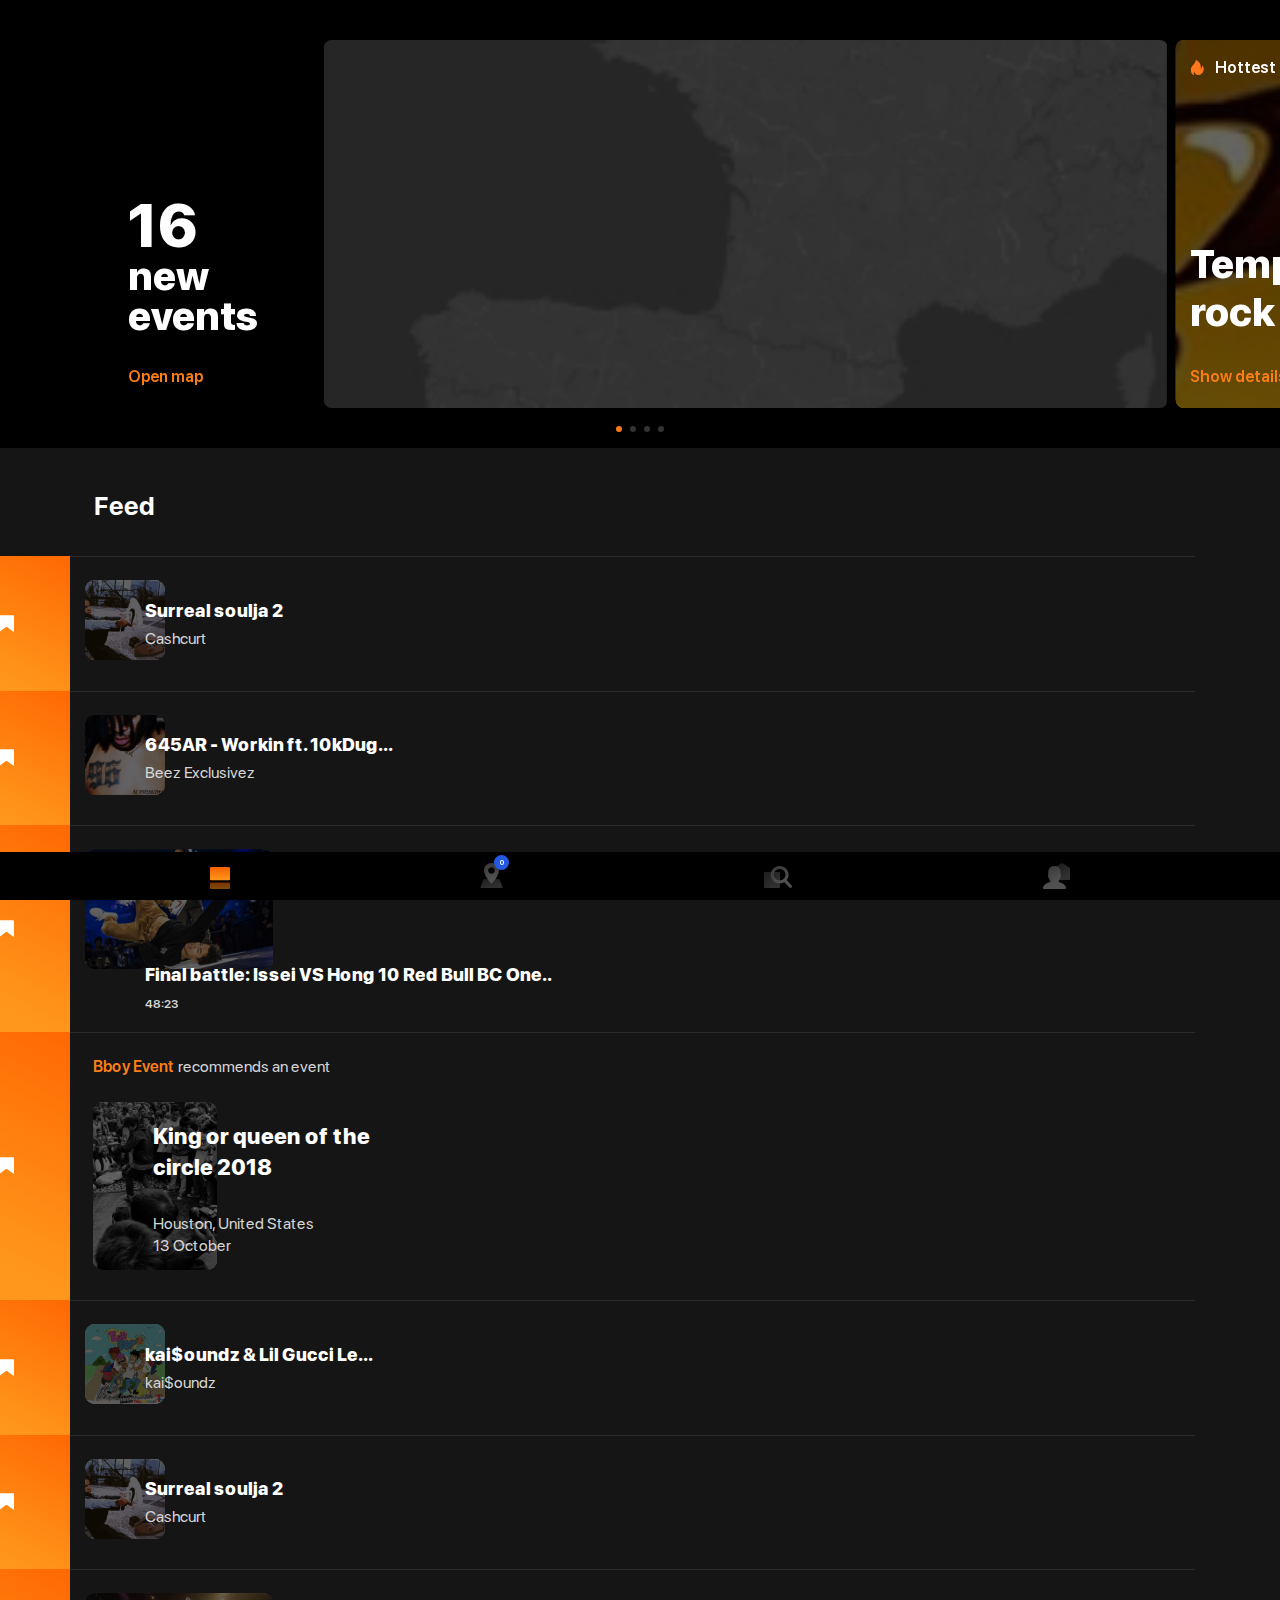
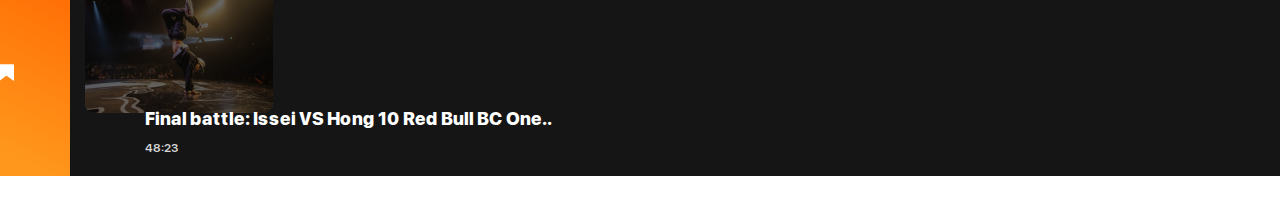
<file: index.html>
<!DOCTYPE html>
<html lang="ru">

<head>
    <meta charset="utf-8">
    <title>JazzPixels test</title>
    <meta name="description" content="">
    <meta http-equiv="X-UA-Compatible" content="IE=edge">
    <meta name="viewport" content="width=device-width, initial-scale=1, maximum-scale=1">
    <meta name="format-detection" content="telephone=no">
    <meta property="og:image" content="path/to/image.png">
    <link rel="shortcut icon" type="image/jpg" href="img/favicon.png"/>
    <meta name="theme-color" content="#000">
    <link rel="stylesheet" href="css/main.min.css">
</head>

<body>


 
<main id="main" class="main">
  <section id="promo" class="promo">
    <h1 class="sr-only">Promo title</h1>
    <div class="container">
      <div class="row">
        <div class="col-12">
          <!-- Promo slider -->
          <div class="promo__slider swiper-container">
            <div class="swiper-wrapper">
              <div class="promo__slider-item swiper-slide">
                <div class="img-wrapper no-blackout">
                  <img src="img/promo-1.jpg" alt="">
                </div>
                <div class="content-wrapper">
                  <p><span class="value">16</span> <br> new <br> events</p>
                  <a href="map.html">Open map</a>
                </div>
              </div>
              <div class="promo__slider-item swiper-slide">
                <div class="img-wrapper">
                  <img src="img/promo-2.jpg" alt="">
                </div>
                <div class="content-wrapper">
                  <p>Temple <br> rock</p>
                  <a href="#">Show details</a>
                </div>
                <div class="tag">
                  <span class="icon">
                    <svg width="15" height="17" viewBox="0 0 15 17" fill="none" xmlns="http://www.w3.org/2000/svg">
                    <path d="M11.7275 5.83443C11.5483 5.88433 11.4343 6.03404 11.418 6.21702C11.3528 7.26499 10.8315 8.21315 10.0006 8.77872C10.7011 5.15242 8.87649 1.50948 5.47154 0.029016C5.34121 -0.0208873 5.19458 -0.00425287 5.08054 0.0622848C4.9665 0.145457 4.90134 0.261898 4.90134 0.411608C4.90134 2.02515 3.76092 3.38917 2.57163 4.8031C1.36606 6.23366 0.127893 7.69749 0.0138513 9.52727C-0.132773 11.6897 0.893598 13.7358 2.66938 14.9002C2.81601 15 2.99522 14.9834 3.14184 14.8836C3.27217 14.7838 3.33734 14.6008 3.27217 14.4344C2.93005 13.3532 2.99522 12.2221 3.43509 11.2406C3.50026 12.0058 3.76092 12.7377 4.21709 13.3698C4.9665 14.4012 6.17208 15 7.42653 15C7.54058 15 7.67091 15 7.78495 14.9834C9.77253 14.7505 11.4831 13.5362 12.3792 11.7064C13.2752 9.89323 13.1938 7.76402 12.1837 6.01741C12.0859 5.8677 11.8904 5.78453 11.7275 5.83443Z" fill="#FF781C"/>
                    </svg>
                  </span>
                  Hottest
                </div>
              </div>
              <div class="promo__slider-item swiper-slide">
                <div class="img-wrapper">
                  <img src="img/promo-3.jpg" alt="">
                </div>
                <div class="content-wrapper">
                  <p>Drop the <br> beat 3</p>
                  <a href="#">Show details</a>
                </div>
                <div class="tag">
                  <span class="icon">
                    <svg width="11" height="15" viewBox="0 0 11 15" fill="none" xmlns="http://www.w3.org/2000/svg">
                      <path fill-rule="evenodd" clip-rule="evenodd" d="M0 5.29877C0 2.37421 2.46436 0 5.5 0C8.53564 0 11 2.37421 11 5.29877C11 9.19812 5.5 15 5.5 15C5.5 15 0 9.19812 0 5.29877ZM5.5 8C6.88086 8 8 6.88074 8 5.5C8 4.11926 6.88086 3 5.5 3C4.11914 3 3 4.11926 3 5.5C3 6.88074 4.11914 8 5.5 8Z" fill="#FF781C"/>
                    </svg>                      
                  </span>
                  Nearest
                </div>
              </div>
              <div class="promo__slider-item swiper-slide">
                <div class="img-wrapper">
                  <img src="img/promo-1.jpg" alt="">
                </div>
                <div class="content-wrapper">
                  <p>Minsk – <br>Vilnius</p>
                  <a href="#">Show tour</a>
                </div>
                <div class="tag">
                  <span class="icon">
                    <svg width="16" height="16" viewBox="0 0 16 16" fill="none" xmlns="http://www.w3.org/2000/svg">
                      <path fill-rule="evenodd" clip-rule="evenodd" d="M11 11.4728C11 10.108 12.1202 9 13.5 9C14.8798 9 16 10.108 16 11.4728C16 13.2925 13.5 16 13.5 16C13.5 16 11 13.2925 11 11.4728Z" fill="#FF781C"/>
                      <path d="M7.00537 2H13.5027C14.8823 2 16.0012 3.11765 16.0027 4.49731V4.49731C16.0042 5.87907 14.8844 7 13.5027 7H5.00537C2.79623 7 1.00537 8.79086 1.00537 11V11C1.00537 13.2091 2.79623 15 5.00537 15H8.50537" stroke="#FF781C" stroke-width="2" stroke-linecap="round" stroke-linejoin="round"/>
                      <circle cx="2" cy="2" r="2" fill="#FF781C"/>
                    </svg>                      
                  </span>
                  Tour
                </div>
              </div>
            </div>
            <!-- Pagination -->
            <div class="swiper-pagination"></div>
          </div>
        </div>
      </div>
    </div>
  </section>

  <section class="feed">
    <div class="container">
      <div class="row">
        <div class="col-12">
          <h2>Feed</h2>
        </div>
      </div>
      <div class="row">
        <div class="col-12">

          <article class="feed__article" data-event-id="1">
            <div class="img-wrapper">
              <img src="img/feed-1.jpg" alt="">
            </div>
            <div class="content-wrapper">
              <h3 class="title">Surreal soulja 2 </h3>
              <p>Cashcurt</p>
            </div>
            <div class="tag">
              <span class="icon">
                <svg width="9" height="10" viewBox="0 0 9 10" fill="none" xmlns="http://www.w3.org/2000/svg">
                  <path d="M0 0.624684C0 0.249873 0.257143 0 0.642857 0H8.35714C8.74286 0 9 0.249873 9 0.624684V9.62013C9 9.99494 8.74286 10.0574 8.48571 9.87L5.01429 7.24633C4.75714 7.05892 4.30714 7.05892 3.98571 7.24633L0.514286 9.87C0.257143 10.1199 0 9.99494 0 9.62013V0.624684Z" fill="#FF781C"/>
                </svg>                  
              </span>
            </div>
              <button class="bookmark gradient">
                <svg width="9" height="10" viewBox="0 0 9 10" fill="none" xmlns="http://www.w3.org/2000/svg">
                <path d="M0 0.624684C0 0.249873 0.257143 0 0.642857 0H8.35714C8.74286 0 9 0.249873 9 0.624684V9.62013C9 9.99494 8.74286 10.0574 8.48571 9.87L5.01429 7.24633C4.75714 7.05892 4.30714 7.05892 3.98571 7.24633L0.514286 9.87C0.257143 10.1199 0 9.99494 0 9.62013V0.624684Z" fill="white"/>
                </svg> 
              </button>
          </article>

          <article class="feed__article" data-event-id="2">
            <div class="img-wrapper">
              <img src="img/feed-2.jpg" alt="">
            </div>
            <div class="content-wrapper">
              <h3 class="title">645AR - Workin ft. 10kDug...</h3>
              <p>Beez Exclusivez</p>
            </div>
            <div class="tag">
              <span class="icon">
                <svg width="9" height="10" viewBox="0 0 9 10" fill="none" xmlns="http://www.w3.org/2000/svg">
                  <path d="M0 0.624684C0 0.249873 0.257143 0 0.642857 0H8.35714C8.74286 0 9 0.249873 9 0.624684V9.62013C9 9.99494 8.74286 10.0574 8.48571 9.87L5.01429 7.24633C4.75714 7.05892 4.30714 7.05892 3.98571 7.24633L0.514286 9.87C0.257143 10.1199 0 9.99494 0 9.62013V0.624684Z" fill="#FF781C"/>
                </svg>                  
              </span>
            </div>
              <button class="bookmark gradient">
                <svg width="9" height="10" viewBox="0 0 9 10" fill="none" xmlns="http://www.w3.org/2000/svg">
                <path d="M0 0.624684C0 0.249873 0.257143 0 0.642857 0H8.35714C8.74286 0 9 0.249873 9 0.624684V9.62013C9 9.99494 8.74286 10.0574 8.48571 9.87L5.01429 7.24633C4.75714 7.05892 4.30714 7.05892 3.98571 7.24633L0.514286 9.87C0.257143 10.1199 0 9.99494 0 9.62013V0.624684Z" fill="white"/>
                </svg> 
              </button>
          </article>

          <article class="feed__article size-md" data-event-id="3">
            <div class="img-wrapper">
              <img src="img/feed-3.jpg" alt="">
            </div>
            <div class="content-wrapper">
              <h3 class="title">Final battle: Issei VS Hong 10 Red Bull BC One..</h3>
              <span>48:23</span>
            </div>
              <div class="tag">
              <span class="icon">
                <svg width="9" height="10" viewBox="0 0 9 10" fill="none" xmlns="http://www.w3.org/2000/svg">
                  <path d="M0 0.624684C0 0.249873 0.257143 0 0.642857 0H8.35714C8.74286 0 9 0.249873 9 0.624684V9.62013C9 9.99494 8.74286 10.0574 8.48571 9.87L5.01429 7.24633C4.75714 7.05892 4.30714 7.05892 3.98571 7.24633L0.514286 9.87C0.257143 10.1199 0 9.99494 0 9.62013V0.624684Z" fill="#FF781C"/>
                </svg>                  
              </span>
            </div>
              <button class="bookmark gradient">
                <svg width="9" height="10" viewBox="0 0 9 10" fill="none" xmlns="http://www.w3.org/2000/svg">
                <path d="M0 0.624684C0 0.249873 0.257143 0 0.642857 0H8.35714C8.74286 0 9 0.249873 9 0.624684V9.62013C9 9.99494 8.74286 10.0574 8.48571 9.87L5.01429 7.24633C4.75714 7.05892 4.30714 7.05892 3.98571 7.24633L0.514286 9.87C0.257143 10.1199 0 9.99494 0 9.62013V0.624684Z" fill="white"/>
                </svg> 
              </button>
          </article>

          <article class="feed__article size-lg"data-event-id="4">
            <div class="notice">
              <p><a href="/">Bboy Event</a> recommends an event</p>
            </div>
            <div class="inner">
              <div class="img-wrapper">
                <img src="img/feed-4.jpg" alt="">
              </div>
              <div class="content-wrapper">
                <h3 class="title">King or queen of the <br> circle 2018</h3>
                <p>Houston, United States <br>13 October</p>
              </div>
            </div>
            <div class="tag">
              <span class="icon">
                <svg width="9" height="10" viewBox="0 0 9 10" fill="none" xmlns="http://www.w3.org/2000/svg">
                  <path d="M0 0.624684C0 0.249873 0.257143 0 0.642857 0H8.35714C8.74286 0 9 0.249873 9 0.624684V9.62013C9 9.99494 8.74286 10.0574 8.48571 9.87L5.01429 7.24633C4.75714 7.05892 4.30714 7.05892 3.98571 7.24633L0.514286 9.87C0.257143 10.1199 0 9.99494 0 9.62013V0.624684Z" fill="#FF781C"/>
                </svg>                  
              </span>
            </div>
            <button class="bookmark gradient">
              <svg width="9" height="10" viewBox="0 0 9 10" fill="none" xmlns="http://www.w3.org/2000/svg">
              <path d="M0 0.624684C0 0.249873 0.257143 0 0.642857 0H8.35714C8.74286 0 9 0.249873 9 0.624684V9.62013C9 9.99494 8.74286 10.0574 8.48571 9.87L5.01429 7.24633C4.75714 7.05892 4.30714 7.05892 3.98571 7.24633L0.514286 9.87C0.257143 10.1199 0 9.99494 0 9.62013V0.624684Z" fill="white"/>
              </svg> 
            </button>
          </article>

          <article class="feed__article" data-event-id="5">
            <div class="img-wrapper">
              <img src="img/feed-5.jpg" alt="">
            </div>
            <div class="content-wrapper">
              <h3 class="title">kai$oundz & Lil Gucci Le...</h3>
              <p>kai$oundz</p>
            </div>
            <div class="tag">
              <span class="icon">
                <svg width="9" height="10" viewBox="0 0 9 10" fill="none" xmlns="http://www.w3.org/2000/svg">
                  <path d="M0 0.624684C0 0.249873 0.257143 0 0.642857 0H8.35714C8.74286 0 9 0.249873 9 0.624684V9.62013C9 9.99494 8.74286 10.0574 8.48571 9.87L5.01429 7.24633C4.75714 7.05892 4.30714 7.05892 3.98571 7.24633L0.514286 9.87C0.257143 10.1199 0 9.99494 0 9.62013V0.624684Z" fill="#FF781C"/>
                </svg>                  
              </span>
            </div>
            <button class="bookmark gradient">
              <svg width="9" height="10" viewBox="0 0 9 10" fill="none" xmlns="http://www.w3.org/2000/svg">
              <path d="M0 0.624684C0 0.249873 0.257143 0 0.642857 0H8.35714C8.74286 0 9 0.249873 9 0.624684V9.62013C9 9.99494 8.74286 10.0574 8.48571 9.87L5.01429 7.24633C4.75714 7.05892 4.30714 7.05892 3.98571 7.24633L0.514286 9.87C0.257143 10.1199 0 9.99494 0 9.62013V0.624684Z" fill="white"/>
              </svg> 
            </button>
          </article>

          <article class="feed__article" data-event-id="6">
            <div class="img-wrapper">
              <img src="img/feed-1.jpg" alt="">
            </div>
            <div class="content-wrapper">
              <h3 class="title">Surreal soulja 2 </h3>
              <p>Cashcurt</p>
            </div>
            <div class="tag">
              <span class="icon">
                <svg width="9" height="10" viewBox="0 0 9 10" fill="none" xmlns="http://www.w3.org/2000/svg">
                  <path d="M0 0.624684C0 0.249873 0.257143 0 0.642857 0H8.35714C8.74286 0 9 0.249873 9 0.624684V9.62013C9 9.99494 8.74286 10.0574 8.48571 9.87L5.01429 7.24633C4.75714 7.05892 4.30714 7.05892 3.98571 7.24633L0.514286 9.87C0.257143 10.1199 0 9.99494 0 9.62013V0.624684Z" fill="#FF781C"/>
                </svg>                  
              </span>
            </div>
            <button class="bookmark gradient">
              <svg width="9" height="10" viewBox="0 0 9 10" fill="none" xmlns="http://www.w3.org/2000/svg">
              <path d="M0 0.624684C0 0.249873 0.257143 0 0.642857 0H8.35714C8.74286 0 9 0.249873 9 0.624684V9.62013C9 9.99494 8.74286 10.0574 8.48571 9.87L5.01429 7.24633C4.75714 7.05892 4.30714 7.05892 3.98571 7.24633L0.514286 9.87C0.257143 10.1199 0 9.99494 0 9.62013V0.624684Z" fill="white"/>
              </svg> 
            </button>
          </article>

          <article class="feed__article size-md" data-event-id="7">
            <div class="img-wrapper">
              <img src="img/feed-6.jpg" alt="">
            </div>
            <div class="content-wrapper">
              <h3 class="title">Final battle: Issei VS Hong 10 Red Bull BC One..</h3>
              <span>48:23</span>
            </div>
            <div class="tag">
              <span class="icon">
                <svg width="9" height="10" viewBox="0 0 9 10" fill="none" xmlns="http://www.w3.org/2000/svg">
                  <path d="M0 0.624684C0 0.249873 0.257143 0 0.642857 0H8.35714C8.74286 0 9 0.249873 9 0.624684V9.62013C9 9.99494 8.74286 10.0574 8.48571 9.87L5.01429 7.24633C4.75714 7.05892 4.30714 7.05892 3.98571 7.24633L0.514286 9.87C0.257143 10.1199 0 9.99494 0 9.62013V0.624684Z" fill="#FF781C"/>
                </svg>                  
              </span>
            </div>
            <button class="bookmark gradient">
              <svg width="9" height="10" viewBox="0 0 9 10" fill="none" xmlns="http://www.w3.org/2000/svg">
              <path d="M0 0.624684C0 0.249873 0.257143 0 0.642857 0H8.35714C8.74286 0 9 0.249873 9 0.624684V9.62013C9 9.99494 8.74286 10.0574 8.48571 9.87L5.01429 7.24633C4.75714 7.05892 4.30714 7.05892 3.98571 7.24633L0.514286 9.87C0.257143 10.1199 0 9.99494 0 9.62013V0.624684Z" fill="white"/>
              </svg> 
            </button>
          </article>


        </div>
      </div>
    </div>
  </section>
</main>

<footer id="footer" class="footer">
  <div class="container">
    <div class="row content">
      <div class="col-12">

        <nav class="nav">
          <a class="nav__item active " href="index.html">
            <img class="default" src="img/icon/feeds.svg" alt="feed">
            <img class="active" src="img/icon/feed-active.svg" alt="feed">
 
          </a>
          <a class="nav__item " href="map.html"> 
            <img class="default" src="img/icon/events.svg" alt="events">
            <img class="active" src="img/icon/events-active.svg" alt="events">

            <span id="events-counter" class="counter">0</span>   
          </a>
          <a class="nav__item " href="#">
            <img class="default" src="img/icon/search.svg" alt="search">
            <img class="active" src="img/icon/search-active.svg" alt="search">
                       </a>
          <a class="nav__item " href="#">
            <img class="default" src="img/icon/profile.svg" alt="profile">
            <img class="active" src="img/icon/profile-active.svg" alt="profile">      
          </a>
        </nav>
      </div>
    </div>
  </div>
</footer>


<script src="js/scripts.min.js"></script>
</body>
</html>
</file>
<file: css/main.min.css>
@font-face{font-family:"SF Compact Display";font-weight:300;font-style:normal;src:url(../fonts/SFProDisplay/SFProDisplay-Light.eot);src:url(../fonts/SFProDisplay/SFProDisplay-Light.eot?#iefix) format("embedded-opentype"),url(../fonts/SFProDisplay/SFProDisplay-Light.woff) format("woff"),url(../fonts/SFProDisplay/SFProDisplay-Light.ttf) format("truetype")}@font-face{font-family:"SF Compact Display";font-weight:400;font-style:normal;src:url(../fonts/SFProDisplay/SFProDisplay-Regular.eot);src:url(../fonts/SFProDisplay/SFProDisplay-Regular.eot?#iefix) format("embedded-opentype"),url(../fonts/SFProDisplay/SFProDisplay-Regular.woff) format("woff"),url(../fonts/SFProDisplay/SFProDisplay-Regular.ttf) format("truetype")}@font-face{font-family:"SF Compact Display";font-weight:500;font-style:normal;src:url(../fonts/SFProDisplay/SFProDisplay-Medium.eot);src:url(../fonts/SFProDisplay/SFProDisplay-Medium.eot?#iefix) format("embedded-opentype"),url(../fonts/SFProDisplay/SFProDisplay-Medium.woff) format("woff"),url(../fonts/SFProDisplay/SFProDisplay-Medium.ttf) format("truetype")}@font-face{font-family:"SF Compact Display";font-weight:600;font-style:normal;src:url(../fonts/SFProDisplay/SFProDisplay-Semibold.eot);src:url(../fonts/SFProDisplay/SFProDisplay-Semibold.eot?#iefix) format("embedded-opentype"),url(../fonts/SFProDisplay/SFProDisplay-Semibold.woff) format("woff"),url(../fonts/SFProDisplay/SFProDisplay-Semibold.ttf) format("truetype")}@font-face{font-family:"SF Compact Display";font-weight:700;font-style:normal;src:url(../fonts/SFProDisplay/SFProDisplay-Bold.eot);src:url(../fonts/SFProDisplay/SFProDisplay-Bold.eot?#iefix) format("embedded-opentype"),url(../fonts/SFProDisplay/SFProDisplay-Bold.woff) format("woff"),url(../fonts/SFProDisplay/SFProDisplay-Bold.ttf) format("truetype")}@font-face{font-family:"SF Compact Display";font-weight:900;font-style:normal;src:url(../fonts/SFProDisplay/SFProDisplay-Heavy.eot);src:url(../fonts/SFProDisplay/SFProDisplay-Heavy.eot?#iefix) format("embedded-opentype"),url(../fonts/SFProDisplay/SFProDisplay-Heavy.woff) format("woff"),url(../fonts/SFProDisplay/SFProDisplay-Heavy.ttf) format("truetype")}*,::after,::before{-webkit-box-sizing:border-box;box-sizing:border-box}html{font-family:sans-serif;line-height:1.15;-webkit-text-size-adjust:100%;-webkit-tap-highlight-color:transparent}article,aside,figcaption,figure,footer,header,hgroup,main,nav,section{display:block}body{margin:0;font-family:-apple-system,BlinkMacSystemFont,"Segoe UI",Roboto,"Helvetica Neue",Arial,"Noto Sans",sans-serif,"Apple Color Emoji","Segoe UI Emoji","Segoe UI Symbol","Noto Color Emoji";font-size:1rem;font-weight:400;line-height:1.5;color:#212529;text-align:left;background-color:#fff}[tabindex="-1"]:focus:not(:focus-visible){outline:0!important}hr{-webkit-box-sizing:content-box;box-sizing:content-box;height:0;overflow:visible}h1,h2,h3,h4,h5,h6{margin-top:0;margin-bottom:.5rem}p{margin-top:0;margin-bottom:1rem}abbr[data-original-title],abbr[title]{text-decoration:underline;-webkit-text-decoration:underline dotted;text-decoration:underline dotted;cursor:help;border-bottom:0;text-decoration-skip-ink:none}address{margin-bottom:1rem;font-style:normal;line-height:inherit}dl,ol,ul{margin-top:0;margin-bottom:1rem}ol ol,ol ul,ul ol,ul ul{margin-bottom:0}dt{font-weight:700}dd{margin-bottom:.5rem;margin-left:0}blockquote{margin:0 0 1rem}b,strong{font-weight:bolder}small{font-size:80%}sub,sup{position:relative;font-size:75%;line-height:0;vertical-align:baseline}sub{bottom:-.25em}sup{top:-.5em}a{color:#007bff;text-decoration:none;background-color:transparent}a:hover{color:#0056b3;text-decoration:underline}a:not([href]){color:inherit;text-decoration:none}a:not([href]):hover{color:inherit;text-decoration:none}code,kbd,pre,samp{font-family:SFMono-Regular,Menlo,Monaco,Consolas,"Liberation Mono","Courier New",monospace;font-size:1em}pre{margin-top:0;margin-bottom:1rem;overflow:auto}figure{margin:0 0 1rem}img{vertical-align:middle;border-style:none}svg{overflow:hidden;vertical-align:middle}table{border-collapse:collapse}caption{padding-top:.75rem;padding-bottom:.75rem;color:#6c757d;text-align:left;caption-side:bottom}th{text-align:inherit}label{display:inline-block;margin-bottom:.5rem}button{-webkit-border-radius:0;border-radius:0}button:focus{outline:1px dotted;outline:5px auto -webkit-focus-ring-color}button,input,optgroup,select,textarea{margin:0;font-family:inherit;font-size:inherit;line-height:inherit}button,input{overflow:visible}button,select{text-transform:none}select{word-wrap:normal}[type=button],[type=reset],[type=submit],button{-webkit-appearance:button}[type=button]:not(:disabled),[type=reset]:not(:disabled),[type=submit]:not(:disabled),button:not(:disabled){cursor:pointer}[type=button]::-moz-focus-inner,[type=reset]::-moz-focus-inner,[type=submit]::-moz-focus-inner,button::-moz-focus-inner{padding:0;border-style:none}input[type=checkbox],input[type=radio]{-webkit-box-sizing:border-box;box-sizing:border-box;padding:0}input[type=date],input[type=datetime-local],input[type=month],input[type=time]{-webkit-appearance:listbox}textarea{overflow:auto;resize:vertical}fieldset{min-width:0;padding:0;margin:0;border:0}legend{display:block;width:100%;max-width:100%;padding:0;margin-bottom:.5rem;font-size:1.5rem;line-height:inherit;color:inherit;white-space:normal}progress{vertical-align:baseline}[type=number]::-webkit-inner-spin-button,[type=number]::-webkit-outer-spin-button{height:auto}[type=search]{outline-offset:-2px;-webkit-appearance:none}[type=search]::-webkit-search-decoration{-webkit-appearance:none}::-webkit-file-upload-button{font:inherit;-webkit-appearance:button}output{display:inline-block}summary{display:list-item;cursor:pointer}template{display:none}[hidden]{display:none!important}html{-webkit-box-sizing:border-box;box-sizing:border-box;-ms-overflow-style:scrollbar}*,::after,::before{-webkit-box-sizing:inherit;box-sizing:inherit}.container{width:100%;padding-right:15px;padding-left:15px;margin-right:auto;margin-left:auto}@media (min-width:577px){.container{max-width:540px}}@media (min-width:769px){.container{max-width:720px}}@media (min-width:992px){.container{max-width:960px}}@media (min-width:1200px){.container{max-width:1140px}}@media (min-width:1630px){.container{max-width:1440px}}@media (min-width:1900px){.container{max-width:1570px}}.container-fluid,.container-lg,.container-md,.container-sm,.container-xl,.container-xxl,.container-xxxl{width:100%;padding-right:15px;padding-left:15px;margin-right:auto;margin-left:auto}@media (min-width:577px){.container,.container-sm{max-width:540px}}@media (min-width:769px){.container,.container-md,.container-sm{max-width:720px}}@media (min-width:992px){.container,.container-lg,.container-md,.container-sm{max-width:960px}}@media (min-width:1200px){.container,.container-lg,.container-md,.container-sm,.container-xl{max-width:1140px}}@media (min-width:1630px){.container,.container-lg,.container-md,.container-sm,.container-xl,.container-xxl{max-width:1440px}}@media (min-width:1900px){.container,.container-lg,.container-md,.container-sm,.container-xl,.container-xxxl{max-width:1570px}}.row{display:-webkit-box;display:-webkit-flex;display:-ms-flexbox;display:flex;-webkit-flex-wrap:wrap;-ms-flex-wrap:wrap;flex-wrap:wrap;margin-right:-15px;margin-left:-15px}.no-gutters{margin-right:0;margin-left:0}.no-gutters>.col,.no-gutters>[class*=col-]{padding-right:0;padding-left:0}.col,.col-1,.col-10,.col-11,.col-12,.col-2,.col-3,.col-4,.col-5,.col-6,.col-7,.col-8,.col-9,.col-auto,.col-lg,.col-lg-1,.col-lg-10,.col-lg-11,.col-lg-12,.col-lg-2,.col-lg-3,.col-lg-4,.col-lg-5,.col-lg-6,.col-lg-7,.col-lg-8,.col-lg-9,.col-lg-auto,.col-md,.col-md-1,.col-md-10,.col-md-11,.col-md-12,.col-md-2,.col-md-3,.col-md-4,.col-md-5,.col-md-6,.col-md-7,.col-md-8,.col-md-9,.col-md-auto,.col-sm,.col-sm-1,.col-sm-10,.col-sm-11,.col-sm-12,.col-sm-2,.col-sm-3,.col-sm-4,.col-sm-5,.col-sm-6,.col-sm-7,.col-sm-8,.col-sm-9,.col-sm-auto,.col-xl,.col-xl-1,.col-xl-10,.col-xl-11,.col-xl-12,.col-xl-2,.col-xl-3,.col-xl-4,.col-xl-5,.col-xl-6,.col-xl-7,.col-xl-8,.col-xl-9,.col-xl-auto,.col-xxl,.col-xxl-1,.col-xxl-10,.col-xxl-11,.col-xxl-12,.col-xxl-2,.col-xxl-3,.col-xxl-4,.col-xxl-5,.col-xxl-6,.col-xxl-7,.col-xxl-8,.col-xxl-9,.col-xxl-auto,.col-xxxl,.col-xxxl-1,.col-xxxl-10,.col-xxxl-11,.col-xxxl-12,.col-xxxl-2,.col-xxxl-3,.col-xxxl-4,.col-xxxl-5,.col-xxxl-6,.col-xxxl-7,.col-xxxl-8,.col-xxxl-9,.col-xxxl-auto{position:relative;width:100%;padding-right:15px;padding-left:15px}.col{-webkit-flex-basis:0;-ms-flex-preferred-size:0;flex-basis:0;-webkit-box-flex:1;-webkit-flex-grow:1;-ms-flex-positive:1;flex-grow:1;max-width:100%}.row-cols-1>*{-webkit-box-flex:0;-webkit-flex:0 0 100%;-ms-flex:0 0 100%;flex:0 0 100%;max-width:100%}.row-cols-2>*{-webkit-box-flex:0;-webkit-flex:0 0 50%;-ms-flex:0 0 50%;flex:0 0 50%;max-width:50%}.row-cols-3>*{-webkit-box-flex:0;-webkit-flex:0 0 33.33333%;-ms-flex:0 0 33.33333%;flex:0 0 33.33333%;max-width:33.33333%}.row-cols-4>*{-webkit-box-flex:0;-webkit-flex:0 0 25%;-ms-flex:0 0 25%;flex:0 0 25%;max-width:25%}.row-cols-5>*{-webkit-box-flex:0;-webkit-flex:0 0 20%;-ms-flex:0 0 20%;flex:0 0 20%;max-width:20%}.row-cols-6>*{-webkit-box-flex:0;-webkit-flex:0 0 16.66667%;-ms-flex:0 0 16.66667%;flex:0 0 16.66667%;max-width:16.66667%}.col-auto{-webkit-box-flex:0;-webkit-flex:0 0 auto;-ms-flex:0 0 auto;flex:0 0 auto;width:auto;max-width:100%}.col-1{-webkit-box-flex:0;-webkit-flex:0 0 8.33333%;-ms-flex:0 0 8.33333%;flex:0 0 8.33333%;max-width:8.33333%}.col-2{-webkit-box-flex:0;-webkit-flex:0 0 16.66667%;-ms-flex:0 0 16.66667%;flex:0 0 16.66667%;max-width:16.66667%}.col-3{-webkit-box-flex:0;-webkit-flex:0 0 25%;-ms-flex:0 0 25%;flex:0 0 25%;max-width:25%}.col-4{-webkit-box-flex:0;-webkit-flex:0 0 33.33333%;-ms-flex:0 0 33.33333%;flex:0 0 33.33333%;max-width:33.33333%}.col-5{-webkit-box-flex:0;-webkit-flex:0 0 41.66667%;-ms-flex:0 0 41.66667%;flex:0 0 41.66667%;max-width:41.66667%}.col-6{-webkit-box-flex:0;-webkit-flex:0 0 50%;-ms-flex:0 0 50%;flex:0 0 50%;max-width:50%}.col-7{-webkit-box-flex:0;-webkit-flex:0 0 58.33333%;-ms-flex:0 0 58.33333%;flex:0 0 58.33333%;max-width:58.33333%}.col-8{-webkit-box-flex:0;-webkit-flex:0 0 66.66667%;-ms-flex:0 0 66.66667%;flex:0 0 66.66667%;max-width:66.66667%}.col-9{-webkit-box-flex:0;-webkit-flex:0 0 75%;-ms-flex:0 0 75%;flex:0 0 75%;max-width:75%}.col-10{-webkit-box-flex:0;-webkit-flex:0 0 83.33333%;-ms-flex:0 0 83.33333%;flex:0 0 83.33333%;max-width:83.33333%}.col-11{-webkit-box-flex:0;-webkit-flex:0 0 91.66667%;-ms-flex:0 0 91.66667%;flex:0 0 91.66667%;max-width:91.66667%}.col-12{-webkit-box-flex:0;-webkit-flex:0 0 100%;-ms-flex:0 0 100%;flex:0 0 100%;max-width:100%}.order-first{-webkit-box-ordinal-group:0;-webkit-order:-1;-ms-flex-order:-1;order:-1}.order-last{-webkit-box-ordinal-group:14;-webkit-order:13;-ms-flex-order:13;order:13}.order-0{-webkit-box-ordinal-group:1;-webkit-order:0;-ms-flex-order:0;order:0}.order-1{-webkit-box-ordinal-group:2;-webkit-order:1;-ms-flex-order:1;order:1}.order-2{-webkit-box-ordinal-group:3;-webkit-order:2;-ms-flex-order:2;order:2}.order-3{-webkit-box-ordinal-group:4;-webkit-order:3;-ms-flex-order:3;order:3}.order-4{-webkit-box-ordinal-group:5;-webkit-order:4;-ms-flex-order:4;order:4}.order-5{-webkit-box-ordinal-group:6;-webkit-order:5;-ms-flex-order:5;order:5}.order-6{-webkit-box-ordinal-group:7;-webkit-order:6;-ms-flex-order:6;order:6}.order-7{-webkit-box-ordinal-group:8;-webkit-order:7;-ms-flex-order:7;order:7}.order-8{-webkit-box-ordinal-group:9;-webkit-order:8;-ms-flex-order:8;order:8}.order-9{-webkit-box-ordinal-group:10;-webkit-order:9;-ms-flex-order:9;order:9}.order-10{-webkit-box-ordinal-group:11;-webkit-order:10;-ms-flex-order:10;order:10}.order-11{-webkit-box-ordinal-group:12;-webkit-order:11;-ms-flex-order:11;order:11}.order-12{-webkit-box-ordinal-group:13;-webkit-order:12;-ms-flex-order:12;order:12}.offset-1{margin-left:8.33333%}.offset-2{margin-left:16.66667%}.offset-3{margin-left:25%}.offset-4{margin-left:33.33333%}.offset-5{margin-left:41.66667%}.offset-6{margin-left:50%}.offset-7{margin-left:58.33333%}.offset-8{margin-left:66.66667%}.offset-9{margin-left:75%}.offset-10{margin-left:83.33333%}.offset-11{margin-left:91.66667%}@media (min-width:577px){.col-sm{-webkit-flex-basis:0;-ms-flex-preferred-size:0;flex-basis:0;-webkit-box-flex:1;-webkit-flex-grow:1;-ms-flex-positive:1;flex-grow:1;max-width:100%}.row-cols-sm-1>*{-webkit-box-flex:0;-webkit-flex:0 0 100%;-ms-flex:0 0 100%;flex:0 0 100%;max-width:100%}.row-cols-sm-2>*{-webkit-box-flex:0;-webkit-flex:0 0 50%;-ms-flex:0 0 50%;flex:0 0 50%;max-width:50%}.row-cols-sm-3>*{-webkit-box-flex:0;-webkit-flex:0 0 33.33333%;-ms-flex:0 0 33.33333%;flex:0 0 33.33333%;max-width:33.33333%}.row-cols-sm-4>*{-webkit-box-flex:0;-webkit-flex:0 0 25%;-ms-flex:0 0 25%;flex:0 0 25%;max-width:25%}.row-cols-sm-5>*{-webkit-box-flex:0;-webkit-flex:0 0 20%;-ms-flex:0 0 20%;flex:0 0 20%;max-width:20%}.row-cols-sm-6>*{-webkit-box-flex:0;-webkit-flex:0 0 16.66667%;-ms-flex:0 0 16.66667%;flex:0 0 16.66667%;max-width:16.66667%}.col-sm-auto{-webkit-box-flex:0;-webkit-flex:0 0 auto;-ms-flex:0 0 auto;flex:0 0 auto;width:auto;max-width:100%}.col-sm-1{-webkit-box-flex:0;-webkit-flex:0 0 8.33333%;-ms-flex:0 0 8.33333%;flex:0 0 8.33333%;max-width:8.33333%}.col-sm-2{-webkit-box-flex:0;-webkit-flex:0 0 16.66667%;-ms-flex:0 0 16.66667%;flex:0 0 16.66667%;max-width:16.66667%}.col-sm-3{-webkit-box-flex:0;-webkit-flex:0 0 25%;-ms-flex:0 0 25%;flex:0 0 25%;max-width:25%}.col-sm-4{-webkit-box-flex:0;-webkit-flex:0 0 33.33333%;-ms-flex:0 0 33.33333%;flex:0 0 33.33333%;max-width:33.33333%}.col-sm-5{-webkit-box-flex:0;-webkit-flex:0 0 41.66667%;-ms-flex:0 0 41.66667%;flex:0 0 41.66667%;max-width:41.66667%}.col-sm-6{-webkit-box-flex:0;-webkit-flex:0 0 50%;-ms-flex:0 0 50%;flex:0 0 50%;max-width:50%}.col-sm-7{-webkit-box-flex:0;-webkit-flex:0 0 58.33333%;-ms-flex:0 0 58.33333%;flex:0 0 58.33333%;max-width:58.33333%}.col-sm-8{-webkit-box-flex:0;-webkit-flex:0 0 66.66667%;-ms-flex:0 0 66.66667%;flex:0 0 66.66667%;max-width:66.66667%}.col-sm-9{-webkit-box-flex:0;-webkit-flex:0 0 75%;-ms-flex:0 0 75%;flex:0 0 75%;max-width:75%}.col-sm-10{-webkit-box-flex:0;-webkit-flex:0 0 83.33333%;-ms-flex:0 0 83.33333%;flex:0 0 83.33333%;max-width:83.33333%}.col-sm-11{-webkit-box-flex:0;-webkit-flex:0 0 91.66667%;-ms-flex:0 0 91.66667%;flex:0 0 91.66667%;max-width:91.66667%}.col-sm-12{-webkit-box-flex:0;-webkit-flex:0 0 100%;-ms-flex:0 0 100%;flex:0 0 100%;max-width:100%}.order-sm-first{-webkit-box-ordinal-group:0;-webkit-order:-1;-ms-flex-order:-1;order:-1}.order-sm-last{-webkit-box-ordinal-group:14;-webkit-order:13;-ms-flex-order:13;order:13}.order-sm-0{-webkit-box-ordinal-group:1;-webkit-order:0;-ms-flex-order:0;order:0}.order-sm-1{-webkit-box-ordinal-group:2;-webkit-order:1;-ms-flex-order:1;order:1}.order-sm-2{-webkit-box-ordinal-group:3;-webkit-order:2;-ms-flex-order:2;order:2}.order-sm-3{-webkit-box-ordinal-group:4;-webkit-order:3;-ms-flex-order:3;order:3}.order-sm-4{-webkit-box-ordinal-group:5;-webkit-order:4;-ms-flex-order:4;order:4}.order-sm-5{-webkit-box-ordinal-group:6;-webkit-order:5;-ms-flex-order:5;order:5}.order-sm-6{-webkit-box-ordinal-group:7;-webkit-order:6;-ms-flex-order:6;order:6}.order-sm-7{-webkit-box-ordinal-group:8;-webkit-order:7;-ms-flex-order:7;order:7}.order-sm-8{-webkit-box-ordinal-group:9;-webkit-order:8;-ms-flex-order:8;order:8}.order-sm-9{-webkit-box-ordinal-group:10;-webkit-order:9;-ms-flex-order:9;order:9}.order-sm-10{-webkit-box-ordinal-group:11;-webkit-order:10;-ms-flex-order:10;order:10}.order-sm-11{-webkit-box-ordinal-group:12;-webkit-order:11;-ms-flex-order:11;order:11}.order-sm-12{-webkit-box-ordinal-group:13;-webkit-order:12;-ms-flex-order:12;order:12}.offset-sm-0{margin-left:0}.offset-sm-1{margin-left:8.33333%}.offset-sm-2{margin-left:16.66667%}.offset-sm-3{margin-left:25%}.offset-sm-4{margin-left:33.33333%}.offset-sm-5{margin-left:41.66667%}.offset-sm-6{margin-left:50%}.offset-sm-7{margin-left:58.33333%}.offset-sm-8{margin-left:66.66667%}.offset-sm-9{margin-left:75%}.offset-sm-10{margin-left:83.33333%}.offset-sm-11{margin-left:91.66667%}}@media (min-width:769px){.col-md{-webkit-flex-basis:0;-ms-flex-preferred-size:0;flex-basis:0;-webkit-box-flex:1;-webkit-flex-grow:1;-ms-flex-positive:1;flex-grow:1;max-width:100%}.row-cols-md-1>*{-webkit-box-flex:0;-webkit-flex:0 0 100%;-ms-flex:0 0 100%;flex:0 0 100%;max-width:100%}.row-cols-md-2>*{-webkit-box-flex:0;-webkit-flex:0 0 50%;-ms-flex:0 0 50%;flex:0 0 50%;max-width:50%}.row-cols-md-3>*{-webkit-box-flex:0;-webkit-flex:0 0 33.33333%;-ms-flex:0 0 33.33333%;flex:0 0 33.33333%;max-width:33.33333%}.row-cols-md-4>*{-webkit-box-flex:0;-webkit-flex:0 0 25%;-ms-flex:0 0 25%;flex:0 0 25%;max-width:25%}.row-cols-md-5>*{-webkit-box-flex:0;-webkit-flex:0 0 20%;-ms-flex:0 0 20%;flex:0 0 20%;max-width:20%}.row-cols-md-6>*{-webkit-box-flex:0;-webkit-flex:0 0 16.66667%;-ms-flex:0 0 16.66667%;flex:0 0 16.66667%;max-width:16.66667%}.col-md-auto{-webkit-box-flex:0;-webkit-flex:0 0 auto;-ms-flex:0 0 auto;flex:0 0 auto;width:auto;max-width:100%}.col-md-1{-webkit-box-flex:0;-webkit-flex:0 0 8.33333%;-ms-flex:0 0 8.33333%;flex:0 0 8.33333%;max-width:8.33333%}.col-md-2{-webkit-box-flex:0;-webkit-flex:0 0 16.66667%;-ms-flex:0 0 16.66667%;flex:0 0 16.66667%;max-width:16.66667%}.col-md-3{-webkit-box-flex:0;-webkit-flex:0 0 25%;-ms-flex:0 0 25%;flex:0 0 25%;max-width:25%}.col-md-4{-webkit-box-flex:0;-webkit-flex:0 0 33.33333%;-ms-flex:0 0 33.33333%;flex:0 0 33.33333%;max-width:33.33333%}.col-md-5{-webkit-box-flex:0;-webkit-flex:0 0 41.66667%;-ms-flex:0 0 41.66667%;flex:0 0 41.66667%;max-width:41.66667%}.col-md-6{-webkit-box-flex:0;-webkit-flex:0 0 50%;-ms-flex:0 0 50%;flex:0 0 50%;max-width:50%}.col-md-7{-webkit-box-flex:0;-webkit-flex:0 0 58.33333%;-ms-flex:0 0 58.33333%;flex:0 0 58.33333%;max-width:58.33333%}.col-md-8{-webkit-box-flex:0;-webkit-flex:0 0 66.66667%;-ms-flex:0 0 66.66667%;flex:0 0 66.66667%;max-width:66.66667%}.col-md-9{-webkit-box-flex:0;-webkit-flex:0 0 75%;-ms-flex:0 0 75%;flex:0 0 75%;max-width:75%}.col-md-10{-webkit-box-flex:0;-webkit-flex:0 0 83.33333%;-ms-flex:0 0 83.33333%;flex:0 0 83.33333%;max-width:83.33333%}.col-md-11{-webkit-box-flex:0;-webkit-flex:0 0 91.66667%;-ms-flex:0 0 91.66667%;flex:0 0 91.66667%;max-width:91.66667%}.col-md-12{-webkit-box-flex:0;-webkit-flex:0 0 100%;-ms-flex:0 0 100%;flex:0 0 100%;max-width:100%}.order-md-first{-webkit-box-ordinal-group:0;-webkit-order:-1;-ms-flex-order:-1;order:-1}.order-md-last{-webkit-box-ordinal-group:14;-webkit-order:13;-ms-flex-order:13;order:13}.order-md-0{-webkit-box-ordinal-group:1;-webkit-order:0;-ms-flex-order:0;order:0}.order-md-1{-webkit-box-ordinal-group:2;-webkit-order:1;-ms-flex-order:1;order:1}.order-md-2{-webkit-box-ordinal-group:3;-webkit-order:2;-ms-flex-order:2;order:2}.order-md-3{-webkit-box-ordinal-group:4;-webkit-order:3;-ms-flex-order:3;order:3}.order-md-4{-webkit-box-ordinal-group:5;-webkit-order:4;-ms-flex-order:4;order:4}.order-md-5{-webkit-box-ordinal-group:6;-webkit-order:5;-ms-flex-order:5;order:5}.order-md-6{-webkit-box-ordinal-group:7;-webkit-order:6;-ms-flex-order:6;order:6}.order-md-7{-webkit-box-ordinal-group:8;-webkit-order:7;-ms-flex-order:7;order:7}.order-md-8{-webkit-box-ordinal-group:9;-webkit-order:8;-ms-flex-order:8;order:8}.order-md-9{-webkit-box-ordinal-group:10;-webkit-order:9;-ms-flex-order:9;order:9}.order-md-10{-webkit-box-ordinal-group:11;-webkit-order:10;-ms-flex-order:10;order:10}.order-md-11{-webkit-box-ordinal-group:12;-webkit-order:11;-ms-flex-order:11;order:11}.order-md-12{-webkit-box-ordinal-group:13;-webkit-order:12;-ms-flex-order:12;order:12}.offset-md-0{margin-left:0}.offset-md-1{margin-left:8.33333%}.offset-md-2{margin-left:16.66667%}.offset-md-3{margin-left:25%}.offset-md-4{margin-left:33.33333%}.offset-md-5{margin-left:41.66667%}.offset-md-6{margin-left:50%}.offset-md-7{margin-left:58.33333%}.offset-md-8{margin-left:66.66667%}.offset-md-9{margin-left:75%}.offset-md-10{margin-left:83.33333%}.offset-md-11{margin-left:91.66667%}}@media (min-width:992px){.col-lg{-webkit-flex-basis:0;-ms-flex-preferred-size:0;flex-basis:0;-webkit-box-flex:1;-webkit-flex-grow:1;-ms-flex-positive:1;flex-grow:1;max-width:100%}.row-cols-lg-1>*{-webkit-box-flex:0;-webkit-flex:0 0 100%;-ms-flex:0 0 100%;flex:0 0 100%;max-width:100%}.row-cols-lg-2>*{-webkit-box-flex:0;-webkit-flex:0 0 50%;-ms-flex:0 0 50%;flex:0 0 50%;max-width:50%}.row-cols-lg-3>*{-webkit-box-flex:0;-webkit-flex:0 0 33.33333%;-ms-flex:0 0 33.33333%;flex:0 0 33.33333%;max-width:33.33333%}.row-cols-lg-4>*{-webkit-box-flex:0;-webkit-flex:0 0 25%;-ms-flex:0 0 25%;flex:0 0 25%;max-width:25%}.row-cols-lg-5>*{-webkit-box-flex:0;-webkit-flex:0 0 20%;-ms-flex:0 0 20%;flex:0 0 20%;max-width:20%}.row-cols-lg-6>*{-webkit-box-flex:0;-webkit-flex:0 0 16.66667%;-ms-flex:0 0 16.66667%;flex:0 0 16.66667%;max-width:16.66667%}.col-lg-auto{-webkit-box-flex:0;-webkit-flex:0 0 auto;-ms-flex:0 0 auto;flex:0 0 auto;width:auto;max-width:100%}.col-lg-1{-webkit-box-flex:0;-webkit-flex:0 0 8.33333%;-ms-flex:0 0 8.33333%;flex:0 0 8.33333%;max-width:8.33333%}.col-lg-2{-webkit-box-flex:0;-webkit-flex:0 0 16.66667%;-ms-flex:0 0 16.66667%;flex:0 0 16.66667%;max-width:16.66667%}.col-lg-3{-webkit-box-flex:0;-webkit-flex:0 0 25%;-ms-flex:0 0 25%;flex:0 0 25%;max-width:25%}.col-lg-4{-webkit-box-flex:0;-webkit-flex:0 0 33.33333%;-ms-flex:0 0 33.33333%;flex:0 0 33.33333%;max-width:33.33333%}.col-lg-5{-webkit-box-flex:0;-webkit-flex:0 0 41.66667%;-ms-flex:0 0 41.66667%;flex:0 0 41.66667%;max-width:41.66667%}.col-lg-6{-webkit-box-flex:0;-webkit-flex:0 0 50%;-ms-flex:0 0 50%;flex:0 0 50%;max-width:50%}.col-lg-7{-webkit-box-flex:0;-webkit-flex:0 0 58.33333%;-ms-flex:0 0 58.33333%;flex:0 0 58.33333%;max-width:58.33333%}.col-lg-8{-webkit-box-flex:0;-webkit-flex:0 0 66.66667%;-ms-flex:0 0 66.66667%;flex:0 0 66.66667%;max-width:66.66667%}.col-lg-9{-webkit-box-flex:0;-webkit-flex:0 0 75%;-ms-flex:0 0 75%;flex:0 0 75%;max-width:75%}.col-lg-10{-webkit-box-flex:0;-webkit-flex:0 0 83.33333%;-ms-flex:0 0 83.33333%;flex:0 0 83.33333%;max-width:83.33333%}.col-lg-11{-webkit-box-flex:0;-webkit-flex:0 0 91.66667%;-ms-flex:0 0 91.66667%;flex:0 0 91.66667%;max-width:91.66667%}.col-lg-12{-webkit-box-flex:0;-webkit-flex:0 0 100%;-ms-flex:0 0 100%;flex:0 0 100%;max-width:100%}.order-lg-first{-webkit-box-ordinal-group:0;-webkit-order:-1;-ms-flex-order:-1;order:-1}.order-lg-last{-webkit-box-ordinal-group:14;-webkit-order:13;-ms-flex-order:13;order:13}.order-lg-0{-webkit-box-ordinal-group:1;-webkit-order:0;-ms-flex-order:0;order:0}.order-lg-1{-webkit-box-ordinal-group:2;-webkit-order:1;-ms-flex-order:1;order:1}.order-lg-2{-webkit-box-ordinal-group:3;-webkit-order:2;-ms-flex-order:2;order:2}.order-lg-3{-webkit-box-ordinal-group:4;-webkit-order:3;-ms-flex-order:3;order:3}.order-lg-4{-webkit-box-ordinal-group:5;-webkit-order:4;-ms-flex-order:4;order:4}.order-lg-5{-webkit-box-ordinal-group:6;-webkit-order:5;-ms-flex-order:5;order:5}.order-lg-6{-webkit-box-ordinal-group:7;-webkit-order:6;-ms-flex-order:6;order:6}.order-lg-7{-webkit-box-ordinal-group:8;-webkit-order:7;-ms-flex-order:7;order:7}.order-lg-8{-webkit-box-ordinal-group:9;-webkit-order:8;-ms-flex-order:8;order:8}.order-lg-9{-webkit-box-ordinal-group:10;-webkit-order:9;-ms-flex-order:9;order:9}.order-lg-10{-webkit-box-ordinal-group:11;-webkit-order:10;-ms-flex-order:10;order:10}.order-lg-11{-webkit-box-ordinal-group:12;-webkit-order:11;-ms-flex-order:11;order:11}.order-lg-12{-webkit-box-ordinal-group:13;-webkit-order:12;-ms-flex-order:12;order:12}.offset-lg-0{margin-left:0}.offset-lg-1{margin-left:8.33333%}.offset-lg-2{margin-left:16.66667%}.offset-lg-3{margin-left:25%}.offset-lg-4{margin-left:33.33333%}.offset-lg-5{margin-left:41.66667%}.offset-lg-6{margin-left:50%}.offset-lg-7{margin-left:58.33333%}.offset-lg-8{margin-left:66.66667%}.offset-lg-9{margin-left:75%}.offset-lg-10{margin-left:83.33333%}.offset-lg-11{margin-left:91.66667%}}@media (min-width:1200px){.col-xl{-webkit-flex-basis:0;-ms-flex-preferred-size:0;flex-basis:0;-webkit-box-flex:1;-webkit-flex-grow:1;-ms-flex-positive:1;flex-grow:1;max-width:100%}.row-cols-xl-1>*{-webkit-box-flex:0;-webkit-flex:0 0 100%;-ms-flex:0 0 100%;flex:0 0 100%;max-width:100%}.row-cols-xl-2>*{-webkit-box-flex:0;-webkit-flex:0 0 50%;-ms-flex:0 0 50%;flex:0 0 50%;max-width:50%}.row-cols-xl-3>*{-webkit-box-flex:0;-webkit-flex:0 0 33.33333%;-ms-flex:0 0 33.33333%;flex:0 0 33.33333%;max-width:33.33333%}.row-cols-xl-4>*{-webkit-box-flex:0;-webkit-flex:0 0 25%;-ms-flex:0 0 25%;flex:0 0 25%;max-width:25%}.row-cols-xl-5>*{-webkit-box-flex:0;-webkit-flex:0 0 20%;-ms-flex:0 0 20%;flex:0 0 20%;max-width:20%}.row-cols-xl-6>*{-webkit-box-flex:0;-webkit-flex:0 0 16.66667%;-ms-flex:0 0 16.66667%;flex:0 0 16.66667%;max-width:16.66667%}.col-xl-auto{-webkit-box-flex:0;-webkit-flex:0 0 auto;-ms-flex:0 0 auto;flex:0 0 auto;width:auto;max-width:100%}.col-xl-1{-webkit-box-flex:0;-webkit-flex:0 0 8.33333%;-ms-flex:0 0 8.33333%;flex:0 0 8.33333%;max-width:8.33333%}.col-xl-2{-webkit-box-flex:0;-webkit-flex:0 0 16.66667%;-ms-flex:0 0 16.66667%;flex:0 0 16.66667%;max-width:16.66667%}.col-xl-3{-webkit-box-flex:0;-webkit-flex:0 0 25%;-ms-flex:0 0 25%;flex:0 0 25%;max-width:25%}.col-xl-4{-webkit-box-flex:0;-webkit-flex:0 0 33.33333%;-ms-flex:0 0 33.33333%;flex:0 0 33.33333%;max-width:33.33333%}.col-xl-5{-webkit-box-flex:0;-webkit-flex:0 0 41.66667%;-ms-flex:0 0 41.66667%;flex:0 0 41.66667%;max-width:41.66667%}.col-xl-6{-webkit-box-flex:0;-webkit-flex:0 0 50%;-ms-flex:0 0 50%;flex:0 0 50%;max-width:50%}.col-xl-7{-webkit-box-flex:0;-webkit-flex:0 0 58.33333%;-ms-flex:0 0 58.33333%;flex:0 0 58.33333%;max-width:58.33333%}.col-xl-8{-webkit-box-flex:0;-webkit-flex:0 0 66.66667%;-ms-flex:0 0 66.66667%;flex:0 0 66.66667%;max-width:66.66667%}.col-xl-9{-webkit-box-flex:0;-webkit-flex:0 0 75%;-ms-flex:0 0 75%;flex:0 0 75%;max-width:75%}.col-xl-10{-webkit-box-flex:0;-webkit-flex:0 0 83.33333%;-ms-flex:0 0 83.33333%;flex:0 0 83.33333%;max-width:83.33333%}.col-xl-11{-webkit-box-flex:0;-webkit-flex:0 0 91.66667%;-ms-flex:0 0 91.66667%;flex:0 0 91.66667%;max-width:91.66667%}.col-xl-12{-webkit-box-flex:0;-webkit-flex:0 0 100%;-ms-flex:0 0 100%;flex:0 0 100%;max-width:100%}.order-xl-first{-webkit-box-ordinal-group:0;-webkit-order:-1;-ms-flex-order:-1;order:-1}.order-xl-last{-webkit-box-ordinal-group:14;-webkit-order:13;-ms-flex-order:13;order:13}.order-xl-0{-webkit-box-ordinal-group:1;-webkit-order:0;-ms-flex-order:0;order:0}.order-xl-1{-webkit-box-ordinal-group:2;-webkit-order:1;-ms-flex-order:1;order:1}.order-xl-2{-webkit-box-ordinal-group:3;-webkit-order:2;-ms-flex-order:2;order:2}.order-xl-3{-webkit-box-ordinal-group:4;-webkit-order:3;-ms-flex-order:3;order:3}.order-xl-4{-webkit-box-ordinal-group:5;-webkit-order:4;-ms-flex-order:4;order:4}.order-xl-5{-webkit-box-ordinal-group:6;-webkit-order:5;-ms-flex-order:5;order:5}.order-xl-6{-webkit-box-ordinal-group:7;-webkit-order:6;-ms-flex-order:6;order:6}.order-xl-7{-webkit-box-ordinal-group:8;-webkit-order:7;-ms-flex-order:7;order:7}.order-xl-8{-webkit-box-ordinal-group:9;-webkit-order:8;-ms-flex-order:8;order:8}.order-xl-9{-webkit-box-ordinal-group:10;-webkit-order:9;-ms-flex-order:9;order:9}.order-xl-10{-webkit-box-ordinal-group:11;-webkit-order:10;-ms-flex-order:10;order:10}.order-xl-11{-webkit-box-ordinal-group:12;-webkit-order:11;-ms-flex-order:11;order:11}.order-xl-12{-webkit-box-ordinal-group:13;-webkit-order:12;-ms-flex-order:12;order:12}.offset-xl-0{margin-left:0}.offset-xl-1{margin-left:8.33333%}.offset-xl-2{margin-left:16.66667%}.offset-xl-3{margin-left:25%}.offset-xl-4{margin-left:33.33333%}.offset-xl-5{margin-left:41.66667%}.offset-xl-6{margin-left:50%}.offset-xl-7{margin-left:58.33333%}.offset-xl-8{margin-left:66.66667%}.offset-xl-9{margin-left:75%}.offset-xl-10{margin-left:83.33333%}.offset-xl-11{margin-left:91.66667%}}@media (min-width:1630px){.col-xxl{-webkit-flex-basis:0;-ms-flex-preferred-size:0;flex-basis:0;-webkit-box-flex:1;-webkit-flex-grow:1;-ms-flex-positive:1;flex-grow:1;max-width:100%}.row-cols-xxl-1>*{-webkit-box-flex:0;-webkit-flex:0 0 100%;-ms-flex:0 0 100%;flex:0 0 100%;max-width:100%}.row-cols-xxl-2>*{-webkit-box-flex:0;-webkit-flex:0 0 50%;-ms-flex:0 0 50%;flex:0 0 50%;max-width:50%}.row-cols-xxl-3>*{-webkit-box-flex:0;-webkit-flex:0 0 33.33333%;-ms-flex:0 0 33.33333%;flex:0 0 33.33333%;max-width:33.33333%}.row-cols-xxl-4>*{-webkit-box-flex:0;-webkit-flex:0 0 25%;-ms-flex:0 0 25%;flex:0 0 25%;max-width:25%}.row-cols-xxl-5>*{-webkit-box-flex:0;-webkit-flex:0 0 20%;-ms-flex:0 0 20%;flex:0 0 20%;max-width:20%}.row-cols-xxl-6>*{-webkit-box-flex:0;-webkit-flex:0 0 16.66667%;-ms-flex:0 0 16.66667%;flex:0 0 16.66667%;max-width:16.66667%}.col-xxl-auto{-webkit-box-flex:0;-webkit-flex:0 0 auto;-ms-flex:0 0 auto;flex:0 0 auto;width:auto;max-width:100%}.col-xxl-1{-webkit-box-flex:0;-webkit-flex:0 0 8.33333%;-ms-flex:0 0 8.33333%;flex:0 0 8.33333%;max-width:8.33333%}.col-xxl-2{-webkit-box-flex:0;-webkit-flex:0 0 16.66667%;-ms-flex:0 0 16.66667%;flex:0 0 16.66667%;max-width:16.66667%}.col-xxl-3{-webkit-box-flex:0;-webkit-flex:0 0 25%;-ms-flex:0 0 25%;flex:0 0 25%;max-width:25%}.col-xxl-4{-webkit-box-flex:0;-webkit-flex:0 0 33.33333%;-ms-flex:0 0 33.33333%;flex:0 0 33.33333%;max-width:33.33333%}.col-xxl-5{-webkit-box-flex:0;-webkit-flex:0 0 41.66667%;-ms-flex:0 0 41.66667%;flex:0 0 41.66667%;max-width:41.66667%}.col-xxl-6{-webkit-box-flex:0;-webkit-flex:0 0 50%;-ms-flex:0 0 50%;flex:0 0 50%;max-width:50%}.col-xxl-7{-webkit-box-flex:0;-webkit-flex:0 0 58.33333%;-ms-flex:0 0 58.33333%;flex:0 0 58.33333%;max-width:58.33333%}.col-xxl-8{-webkit-box-flex:0;-webkit-flex:0 0 66.66667%;-ms-flex:0 0 66.66667%;flex:0 0 66.66667%;max-width:66.66667%}.col-xxl-9{-webkit-box-flex:0;-webkit-flex:0 0 75%;-ms-flex:0 0 75%;flex:0 0 75%;max-width:75%}.col-xxl-10{-webkit-box-flex:0;-webkit-flex:0 0 83.33333%;-ms-flex:0 0 83.33333%;flex:0 0 83.33333%;max-width:83.33333%}.col-xxl-11{-webkit-box-flex:0;-webkit-flex:0 0 91.66667%;-ms-flex:0 0 91.66667%;flex:0 0 91.66667%;max-width:91.66667%}.col-xxl-12{-webkit-box-flex:0;-webkit-flex:0 0 100%;-ms-flex:0 0 100%;flex:0 0 100%;max-width:100%}.order-xxl-first{-webkit-box-ordinal-group:0;-webkit-order:-1;-ms-flex-order:-1;order:-1}.order-xxl-last{-webkit-box-ordinal-group:14;-webkit-order:13;-ms-flex-order:13;order:13}.order-xxl-0{-webkit-box-ordinal-group:1;-webkit-order:0;-ms-flex-order:0;order:0}.order-xxl-1{-webkit-box-ordinal-group:2;-webkit-order:1;-ms-flex-order:1;order:1}.order-xxl-2{-webkit-box-ordinal-group:3;-webkit-order:2;-ms-flex-order:2;order:2}.order-xxl-3{-webkit-box-ordinal-group:4;-webkit-order:3;-ms-flex-order:3;order:3}.order-xxl-4{-webkit-box-ordinal-group:5;-webkit-order:4;-ms-flex-order:4;order:4}.order-xxl-5{-webkit-box-ordinal-group:6;-webkit-order:5;-ms-flex-order:5;order:5}.order-xxl-6{-webkit-box-ordinal-group:7;-webkit-order:6;-ms-flex-order:6;order:6}.order-xxl-7{-webkit-box-ordinal-group:8;-webkit-order:7;-ms-flex-order:7;order:7}.order-xxl-8{-webkit-box-ordinal-group:9;-webkit-order:8;-ms-flex-order:8;order:8}.order-xxl-9{-webkit-box-ordinal-group:10;-webkit-order:9;-ms-flex-order:9;order:9}.order-xxl-10{-webkit-box-ordinal-group:11;-webkit-order:10;-ms-flex-order:10;order:10}.order-xxl-11{-webkit-box-ordinal-group:12;-webkit-order:11;-ms-flex-order:11;order:11}.order-xxl-12{-webkit-box-ordinal-group:13;-webkit-order:12;-ms-flex-order:12;order:12}.offset-xxl-0{margin-left:0}.offset-xxl-1{margin-left:8.33333%}.offset-xxl-2{margin-left:16.66667%}.offset-xxl-3{margin-left:25%}.offset-xxl-4{margin-left:33.33333%}.offset-xxl-5{margin-left:41.66667%}.offset-xxl-6{margin-left:50%}.offset-xxl-7{margin-left:58.33333%}.offset-xxl-8{margin-left:66.66667%}.offset-xxl-9{margin-left:75%}.offset-xxl-10{margin-left:83.33333%}.offset-xxl-11{margin-left:91.66667%}}@media (min-width:1900px){.col-xxxl{-webkit-flex-basis:0;-ms-flex-preferred-size:0;flex-basis:0;-webkit-box-flex:1;-webkit-flex-grow:1;-ms-flex-positive:1;flex-grow:1;max-width:100%}.row-cols-xxxl-1>*{-webkit-box-flex:0;-webkit-flex:0 0 100%;-ms-flex:0 0 100%;flex:0 0 100%;max-width:100%}.row-cols-xxxl-2>*{-webkit-box-flex:0;-webkit-flex:0 0 50%;-ms-flex:0 0 50%;flex:0 0 50%;max-width:50%}.row-cols-xxxl-3>*{-webkit-box-flex:0;-webkit-flex:0 0 33.33333%;-ms-flex:0 0 33.33333%;flex:0 0 33.33333%;max-width:33.33333%}.row-cols-xxxl-4>*{-webkit-box-flex:0;-webkit-flex:0 0 25%;-ms-flex:0 0 25%;flex:0 0 25%;max-width:25%}.row-cols-xxxl-5>*{-webkit-box-flex:0;-webkit-flex:0 0 20%;-ms-flex:0 0 20%;flex:0 0 20%;max-width:20%}.row-cols-xxxl-6>*{-webkit-box-flex:0;-webkit-flex:0 0 16.66667%;-ms-flex:0 0 16.66667%;flex:0 0 16.66667%;max-width:16.66667%}.col-xxxl-auto{-webkit-box-flex:0;-webkit-flex:0 0 auto;-ms-flex:0 0 auto;flex:0 0 auto;width:auto;max-width:100%}.col-xxxl-1{-webkit-box-flex:0;-webkit-flex:0 0 8.33333%;-ms-flex:0 0 8.33333%;flex:0 0 8.33333%;max-width:8.33333%}.col-xxxl-2{-webkit-box-flex:0;-webkit-flex:0 0 16.66667%;-ms-flex:0 0 16.66667%;flex:0 0 16.66667%;max-width:16.66667%}.col-xxxl-3{-webkit-box-flex:0;-webkit-flex:0 0 25%;-ms-flex:0 0 25%;flex:0 0 25%;max-width:25%}.col-xxxl-4{-webkit-box-flex:0;-webkit-flex:0 0 33.33333%;-ms-flex:0 0 33.33333%;flex:0 0 33.33333%;max-width:33.33333%}.col-xxxl-5{-webkit-box-flex:0;-webkit-flex:0 0 41.66667%;-ms-flex:0 0 41.66667%;flex:0 0 41.66667%;max-width:41.66667%}.col-xxxl-6{-webkit-box-flex:0;-webkit-flex:0 0 50%;-ms-flex:0 0 50%;flex:0 0 50%;max-width:50%}.col-xxxl-7{-webkit-box-flex:0;-webkit-flex:0 0 58.33333%;-ms-flex:0 0 58.33333%;flex:0 0 58.33333%;max-width:58.33333%}.col-xxxl-8{-webkit-box-flex:0;-webkit-flex:0 0 66.66667%;-ms-flex:0 0 66.66667%;flex:0 0 66.66667%;max-width:66.66667%}.col-xxxl-9{-webkit-box-flex:0;-webkit-flex:0 0 75%;-ms-flex:0 0 75%;flex:0 0 75%;max-width:75%}.col-xxxl-10{-webkit-box-flex:0;-webkit-flex:0 0 83.33333%;-ms-flex:0 0 83.33333%;flex:0 0 83.33333%;max-width:83.33333%}.col-xxxl-11{-webkit-box-flex:0;-webkit-flex:0 0 91.66667%;-ms-flex:0 0 91.66667%;flex:0 0 91.66667%;max-width:91.66667%}.col-xxxl-12{-webkit-box-flex:0;-webkit-flex:0 0 100%;-ms-flex:0 0 100%;flex:0 0 100%;max-width:100%}.order-xxxl-first{-webkit-box-ordinal-group:0;-webkit-order:-1;-ms-flex-order:-1;order:-1}.order-xxxl-last{-webkit-box-ordinal-group:14;-webkit-order:13;-ms-flex-order:13;order:13}.order-xxxl-0{-webkit-box-ordinal-group:1;-webkit-order:0;-ms-flex-order:0;order:0}.order-xxxl-1{-webkit-box-ordinal-group:2;-webkit-order:1;-ms-flex-order:1;order:1}.order-xxxl-2{-webkit-box-ordinal-group:3;-webkit-order:2;-ms-flex-order:2;order:2}.order-xxxl-3{-webkit-box-ordinal-group:4;-webkit-order:3;-ms-flex-order:3;order:3}.order-xxxl-4{-webkit-box-ordinal-group:5;-webkit-order:4;-ms-flex-order:4;order:4}.order-xxxl-5{-webkit-box-ordinal-group:6;-webkit-order:5;-ms-flex-order:5;order:5}.order-xxxl-6{-webkit-box-ordinal-group:7;-webkit-order:6;-ms-flex-order:6;order:6}.order-xxxl-7{-webkit-box-ordinal-group:8;-webkit-order:7;-ms-flex-order:7;order:7}.order-xxxl-8{-webkit-box-ordinal-group:9;-webkit-order:8;-ms-flex-order:8;order:8}.order-xxxl-9{-webkit-box-ordinal-group:10;-webkit-order:9;-ms-flex-order:9;order:9}.order-xxxl-10{-webkit-box-ordinal-group:11;-webkit-order:10;-ms-flex-order:10;order:10}.order-xxxl-11{-webkit-box-ordinal-group:12;-webkit-order:11;-ms-flex-order:11;order:11}.order-xxxl-12{-webkit-box-ordinal-group:13;-webkit-order:12;-ms-flex-order:12;order:12}.offset-xxxl-0{margin-left:0}.offset-xxxl-1{margin-left:8.33333%}.offset-xxxl-2{margin-left:16.66667%}.offset-xxxl-3{margin-left:25%}.offset-xxxl-4{margin-left:33.33333%}.offset-xxxl-5{margin-left:41.66667%}.offset-xxxl-6{margin-left:50%}.offset-xxxl-7{margin-left:58.33333%}.offset-xxxl-8{margin-left:66.66667%}.offset-xxxl-9{margin-left:75%}.offset-xxxl-10{margin-left:83.33333%}.offset-xxxl-11{margin-left:91.66667%}}.d-none{display:none!important}.d-inline{display:inline!important}.d-inline-block{display:inline-block!important}.d-block{display:block!important}.d-table{display:table!important}.d-table-row{display:table-row!important}.d-table-cell{display:table-cell!important}.d-flex{display:-webkit-box!important;display:-webkit-flex!important;display:-ms-flexbox!important;display:flex!important}.d-inline-flex{display:-webkit-inline-box!important;display:-webkit-inline-flex!important;display:-ms-inline-flexbox!important;display:inline-flex!important}@media (min-width:577px){.d-sm-none{display:none!important}.d-sm-inline{display:inline!important}.d-sm-inline-block{display:inline-block!important}.d-sm-block{display:block!important}.d-sm-table{display:table!important}.d-sm-table-row{display:table-row!important}.d-sm-table-cell{display:table-cell!important}.d-sm-flex{display:-webkit-box!important;display:-webkit-flex!important;display:-ms-flexbox!important;display:flex!important}.d-sm-inline-flex{display:-webkit-inline-box!important;display:-webkit-inline-flex!important;display:-ms-inline-flexbox!important;display:inline-flex!important}}@media (min-width:769px){.d-md-none{display:none!important}.d-md-inline{display:inline!important}.d-md-inline-block{display:inline-block!important}.d-md-block{display:block!important}.d-md-table{display:table!important}.d-md-table-row{display:table-row!important}.d-md-table-cell{display:table-cell!important}.d-md-flex{display:-webkit-box!important;display:-webkit-flex!important;display:-ms-flexbox!important;display:flex!important}.d-md-inline-flex{display:-webkit-inline-box!important;display:-webkit-inline-flex!important;display:-ms-inline-flexbox!important;display:inline-flex!important}}@media (min-width:992px){.d-lg-none{display:none!important}.d-lg-inline{display:inline!important}.d-lg-inline-block{display:inline-block!important}.d-lg-block{display:block!important}.d-lg-table{display:table!important}.d-lg-table-row{display:table-row!important}.d-lg-table-cell{display:table-cell!important}.d-lg-flex{display:-webkit-box!important;display:-webkit-flex!important;display:-ms-flexbox!important;display:flex!important}.d-lg-inline-flex{display:-webkit-inline-box!important;display:-webkit-inline-flex!important;display:-ms-inline-flexbox!important;display:inline-flex!important}}@media (min-width:1200px){.d-xl-none{display:none!important}.d-xl-inline{display:inline!important}.d-xl-inline-block{display:inline-block!important}.d-xl-block{display:block!important}.d-xl-table{display:table!important}.d-xl-table-row{display:table-row!important}.d-xl-table-cell{display:table-cell!important}.d-xl-flex{display:-webkit-box!important;display:-webkit-flex!important;display:-ms-flexbox!important;display:flex!important}.d-xl-inline-flex{display:-webkit-inline-box!important;display:-webkit-inline-flex!important;display:-ms-inline-flexbox!important;display:inline-flex!important}}@media (min-width:1630px){.d-xxl-none{display:none!important}.d-xxl-inline{display:inline!important}.d-xxl-inline-block{display:inline-block!important}.d-xxl-block{display:block!important}.d-xxl-table{display:table!important}.d-xxl-table-row{display:table-row!important}.d-xxl-table-cell{display:table-cell!important}.d-xxl-flex{display:-webkit-box!important;display:-webkit-flex!important;display:-ms-flexbox!important;display:flex!important}.d-xxl-inline-flex{display:-webkit-inline-box!important;display:-webkit-inline-flex!important;display:-ms-inline-flexbox!important;display:inline-flex!important}}@media (min-width:1900px){.d-xxxl-none{display:none!important}.d-xxxl-inline{display:inline!important}.d-xxxl-inline-block{display:inline-block!important}.d-xxxl-block{display:block!important}.d-xxxl-table{display:table!important}.d-xxxl-table-row{display:table-row!important}.d-xxxl-table-cell{display:table-cell!important}.d-xxxl-flex{display:-webkit-box!important;display:-webkit-flex!important;display:-ms-flexbox!important;display:flex!important}.d-xxxl-inline-flex{display:-webkit-inline-box!important;display:-webkit-inline-flex!important;display:-ms-inline-flexbox!important;display:inline-flex!important}}@media print{.d-print-none{display:none!important}.d-print-inline{display:inline!important}.d-print-inline-block{display:inline-block!important}.d-print-block{display:block!important}.d-print-table{display:table!important}.d-print-table-row{display:table-row!important}.d-print-table-cell{display:table-cell!important}.d-print-flex{display:-webkit-box!important;display:-webkit-flex!important;display:-ms-flexbox!important;display:flex!important}.d-print-inline-flex{display:-webkit-inline-box!important;display:-webkit-inline-flex!important;display:-ms-inline-flexbox!important;display:inline-flex!important}}.flex-row{-webkit-box-orient:horizontal!important;-webkit-box-direction:normal!important;-webkit-flex-direction:row!important;-ms-flex-direction:row!important;flex-direction:row!important}.flex-column{-webkit-box-orient:vertical!important;-webkit-box-direction:normal!important;-webkit-flex-direction:column!important;-ms-flex-direction:column!important;flex-direction:column!important}.flex-row-reverse{-webkit-box-orient:horizontal!important;-webkit-box-direction:reverse!important;-webkit-flex-direction:row-reverse!important;-ms-flex-direction:row-reverse!important;flex-direction:row-reverse!important}.flex-column-reverse{-webkit-box-orient:vertical!important;-webkit-box-direction:reverse!important;-webkit-flex-direction:column-reverse!important;-ms-flex-direction:column-reverse!important;flex-direction:column-reverse!important}.flex-wrap{-webkit-flex-wrap:wrap!important;-ms-flex-wrap:wrap!important;flex-wrap:wrap!important}.flex-nowrap{-webkit-flex-wrap:nowrap!important;-ms-flex-wrap:nowrap!important;flex-wrap:nowrap!important}.flex-wrap-reverse{-webkit-flex-wrap:wrap-reverse!important;-ms-flex-wrap:wrap-reverse!important;flex-wrap:wrap-reverse!important}.flex-fill{-webkit-box-flex:1!important;-webkit-flex:1 1 auto!important;-ms-flex:1 1 auto!important;flex:1 1 auto!important}.flex-grow-0{-webkit-box-flex:0!important;-webkit-flex-grow:0!important;-ms-flex-positive:0!important;flex-grow:0!important}.flex-grow-1{-webkit-box-flex:1!important;-webkit-flex-grow:1!important;-ms-flex-positive:1!important;flex-grow:1!important}.flex-shrink-0{-webkit-flex-shrink:0!important;-ms-flex-negative:0!important;flex-shrink:0!important}.flex-shrink-1{-webkit-flex-shrink:1!important;-ms-flex-negative:1!important;flex-shrink:1!important}.justify-content-start{-webkit-box-pack:start!important;-webkit-justify-content:flex-start!important;-ms-flex-pack:start!important;justify-content:flex-start!important}.justify-content-end{-webkit-box-pack:end!important;-webkit-justify-content:flex-end!important;-ms-flex-pack:end!important;justify-content:flex-end!important}.justify-content-center{-webkit-box-pack:center!important;-webkit-justify-content:center!important;-ms-flex-pack:center!important;justify-content:center!important}.justify-content-between{-webkit-box-pack:justify!important;-webkit-justify-content:space-between!important;-ms-flex-pack:justify!important;justify-content:space-between!important}.justify-content-around{-webkit-justify-content:space-around!important;-ms-flex-pack:distribute!important;justify-content:space-around!important}.align-items-start{-webkit-box-align:start!important;-webkit-align-items:flex-start!important;-ms-flex-align:start!important;align-items:flex-start!important}.align-items-end{-webkit-box-align:end!important;-webkit-align-items:flex-end!important;-ms-flex-align:end!important;align-items:flex-end!important}.align-items-center{-webkit-box-align:center!important;-webkit-align-items:center!important;-ms-flex-align:center!important;align-items:center!important}.align-items-baseline{-webkit-box-align:baseline!important;-webkit-align-items:baseline!important;-ms-flex-align:baseline!important;align-items:baseline!important}.align-items-stretch{-webkit-box-align:stretch!important;-webkit-align-items:stretch!important;-ms-flex-align:stretch!important;align-items:stretch!important}.align-content-start{-webkit-align-content:flex-start!important;-ms-flex-line-pack:start!important;align-content:flex-start!important}.align-content-end{-webkit-align-content:flex-end!important;-ms-flex-line-pack:end!important;align-content:flex-end!important}.align-content-center{-webkit-align-content:center!important;-ms-flex-line-pack:center!important;align-content:center!important}.align-content-between{-webkit-align-content:space-between!important;-ms-flex-line-pack:justify!important;align-content:space-between!important}.align-content-around{-webkit-align-content:space-around!important;-ms-flex-line-pack:distribute!important;align-content:space-around!important}.align-content-stretch{-webkit-align-content:stretch!important;-ms-flex-line-pack:stretch!important;align-content:stretch!important}.align-self-auto{-webkit-align-self:auto!important;-ms-flex-item-align:auto!important;align-self:auto!important}.align-self-start{-webkit-align-self:flex-start!important;-ms-flex-item-align:start!important;align-self:flex-start!important}.align-self-end{-webkit-align-self:flex-end!important;-ms-flex-item-align:end!important;align-self:flex-end!important}.align-self-center{-webkit-align-self:center!important;-ms-flex-item-align:center!important;align-self:center!important}.align-self-baseline{-webkit-align-self:baseline!important;-ms-flex-item-align:baseline!important;align-self:baseline!important}.align-self-stretch{-webkit-align-self:stretch!important;-ms-flex-item-align:stretch!important;align-self:stretch!important}@media (min-width:577px){.flex-sm-row{-webkit-box-orient:horizontal!important;-webkit-box-direction:normal!important;-webkit-flex-direction:row!important;-ms-flex-direction:row!important;flex-direction:row!important}.flex-sm-column{-webkit-box-orient:vertical!important;-webkit-box-direction:normal!important;-webkit-flex-direction:column!important;-ms-flex-direction:column!important;flex-direction:column!important}.flex-sm-row-reverse{-webkit-box-orient:horizontal!important;-webkit-box-direction:reverse!important;-webkit-flex-direction:row-reverse!important;-ms-flex-direction:row-reverse!important;flex-direction:row-reverse!important}.flex-sm-column-reverse{-webkit-box-orient:vertical!important;-webkit-box-direction:reverse!important;-webkit-flex-direction:column-reverse!important;-ms-flex-direction:column-reverse!important;flex-direction:column-reverse!important}.flex-sm-wrap{-webkit-flex-wrap:wrap!important;-ms-flex-wrap:wrap!important;flex-wrap:wrap!important}.flex-sm-nowrap{-webkit-flex-wrap:nowrap!important;-ms-flex-wrap:nowrap!important;flex-wrap:nowrap!important}.flex-sm-wrap-reverse{-webkit-flex-wrap:wrap-reverse!important;-ms-flex-wrap:wrap-reverse!important;flex-wrap:wrap-reverse!important}.flex-sm-fill{-webkit-box-flex:1!important;-webkit-flex:1 1 auto!important;-ms-flex:1 1 auto!important;flex:1 1 auto!important}.flex-sm-grow-0{-webkit-box-flex:0!important;-webkit-flex-grow:0!important;-ms-flex-positive:0!important;flex-grow:0!important}.flex-sm-grow-1{-webkit-box-flex:1!important;-webkit-flex-grow:1!important;-ms-flex-positive:1!important;flex-grow:1!important}.flex-sm-shrink-0{-webkit-flex-shrink:0!important;-ms-flex-negative:0!important;flex-shrink:0!important}.flex-sm-shrink-1{-webkit-flex-shrink:1!important;-ms-flex-negative:1!important;flex-shrink:1!important}.justify-content-sm-start{-webkit-box-pack:start!important;-webkit-justify-content:flex-start!important;-ms-flex-pack:start!important;justify-content:flex-start!important}.justify-content-sm-end{-webkit-box-pack:end!important;-webkit-justify-content:flex-end!important;-ms-flex-pack:end!important;justify-content:flex-end!important}.justify-content-sm-center{-webkit-box-pack:center!important;-webkit-justify-content:center!important;-ms-flex-pack:center!important;justify-content:center!important}.justify-content-sm-between{-webkit-box-pack:justify!important;-webkit-justify-content:space-between!important;-ms-flex-pack:justify!important;justify-content:space-between!important}.justify-content-sm-around{-webkit-justify-content:space-around!important;-ms-flex-pack:distribute!important;justify-content:space-around!important}.align-items-sm-start{-webkit-box-align:start!important;-webkit-align-items:flex-start!important;-ms-flex-align:start!important;align-items:flex-start!important}.align-items-sm-end{-webkit-box-align:end!important;-webkit-align-items:flex-end!important;-ms-flex-align:end!important;align-items:flex-end!important}.align-items-sm-center{-webkit-box-align:center!important;-webkit-align-items:center!important;-ms-flex-align:center!important;align-items:center!important}.align-items-sm-baseline{-webkit-box-align:baseline!important;-webkit-align-items:baseline!important;-ms-flex-align:baseline!important;align-items:baseline!important}.align-items-sm-stretch{-webkit-box-align:stretch!important;-webkit-align-items:stretch!important;-ms-flex-align:stretch!important;align-items:stretch!important}.align-content-sm-start{-webkit-align-content:flex-start!important;-ms-flex-line-pack:start!important;align-content:flex-start!important}.align-content-sm-end{-webkit-align-content:flex-end!important;-ms-flex-line-pack:end!important;align-content:flex-end!important}.align-content-sm-center{-webkit-align-content:center!important;-ms-flex-line-pack:center!important;align-content:center!important}.align-content-sm-between{-webkit-align-content:space-between!important;-ms-flex-line-pack:justify!important;align-content:space-between!important}.align-content-sm-around{-webkit-align-content:space-around!important;-ms-flex-line-pack:distribute!important;align-content:space-around!important}.align-content-sm-stretch{-webkit-align-content:stretch!important;-ms-flex-line-pack:stretch!important;align-content:stretch!important}.align-self-sm-auto{-webkit-align-self:auto!important;-ms-flex-item-align:auto!important;align-self:auto!important}.align-self-sm-start{-webkit-align-self:flex-start!important;-ms-flex-item-align:start!important;align-self:flex-start!important}.align-self-sm-end{-webkit-align-self:flex-end!important;-ms-flex-item-align:end!important;align-self:flex-end!important}.align-self-sm-center{-webkit-align-self:center!important;-ms-flex-item-align:center!important;align-self:center!important}.align-self-sm-baseline{-webkit-align-self:baseline!important;-ms-flex-item-align:baseline!important;align-self:baseline!important}.align-self-sm-stretch{-webkit-align-self:stretch!important;-ms-flex-item-align:stretch!important;align-self:stretch!important}}@media (min-width:769px){.flex-md-row{-webkit-box-orient:horizontal!important;-webkit-box-direction:normal!important;-webkit-flex-direction:row!important;-ms-flex-direction:row!important;flex-direction:row!important}.flex-md-column{-webkit-box-orient:vertical!important;-webkit-box-direction:normal!important;-webkit-flex-direction:column!important;-ms-flex-direction:column!important;flex-direction:column!important}.flex-md-row-reverse{-webkit-box-orient:horizontal!important;-webkit-box-direction:reverse!important;-webkit-flex-direction:row-reverse!important;-ms-flex-direction:row-reverse!important;flex-direction:row-reverse!important}.flex-md-column-reverse{-webkit-box-orient:vertical!important;-webkit-box-direction:reverse!important;-webkit-flex-direction:column-reverse!important;-ms-flex-direction:column-reverse!important;flex-direction:column-reverse!important}.flex-md-wrap{-webkit-flex-wrap:wrap!important;-ms-flex-wrap:wrap!important;flex-wrap:wrap!important}.flex-md-nowrap{-webkit-flex-wrap:nowrap!important;-ms-flex-wrap:nowrap!important;flex-wrap:nowrap!important}.flex-md-wrap-reverse{-webkit-flex-wrap:wrap-reverse!important;-ms-flex-wrap:wrap-reverse!important;flex-wrap:wrap-reverse!important}.flex-md-fill{-webkit-box-flex:1!important;-webkit-flex:1 1 auto!important;-ms-flex:1 1 auto!important;flex:1 1 auto!important}.flex-md-grow-0{-webkit-box-flex:0!important;-webkit-flex-grow:0!important;-ms-flex-positive:0!important;flex-grow:0!important}.flex-md-grow-1{-webkit-box-flex:1!important;-webkit-flex-grow:1!important;-ms-flex-positive:1!important;flex-grow:1!important}.flex-md-shrink-0{-webkit-flex-shrink:0!important;-ms-flex-negative:0!important;flex-shrink:0!important}.flex-md-shrink-1{-webkit-flex-shrink:1!important;-ms-flex-negative:1!important;flex-shrink:1!important}.justify-content-md-start{-webkit-box-pack:start!important;-webkit-justify-content:flex-start!important;-ms-flex-pack:start!important;justify-content:flex-start!important}.justify-content-md-end{-webkit-box-pack:end!important;-webkit-justify-content:flex-end!important;-ms-flex-pack:end!important;justify-content:flex-end!important}.justify-content-md-center{-webkit-box-pack:center!important;-webkit-justify-content:center!important;-ms-flex-pack:center!important;justify-content:center!important}.justify-content-md-between{-webkit-box-pack:justify!important;-webkit-justify-content:space-between!important;-ms-flex-pack:justify!important;justify-content:space-between!important}.justify-content-md-around{-webkit-justify-content:space-around!important;-ms-flex-pack:distribute!important;justify-content:space-around!important}.align-items-md-start{-webkit-box-align:start!important;-webkit-align-items:flex-start!important;-ms-flex-align:start!important;align-items:flex-start!important}.align-items-md-end{-webkit-box-align:end!important;-webkit-align-items:flex-end!important;-ms-flex-align:end!important;align-items:flex-end!important}.align-items-md-center{-webkit-box-align:center!important;-webkit-align-items:center!important;-ms-flex-align:center!important;align-items:center!important}.align-items-md-baseline{-webkit-box-align:baseline!important;-webkit-align-items:baseline!important;-ms-flex-align:baseline!important;align-items:baseline!important}.align-items-md-stretch{-webkit-box-align:stretch!important;-webkit-align-items:stretch!important;-ms-flex-align:stretch!important;align-items:stretch!important}.align-content-md-start{-webkit-align-content:flex-start!important;-ms-flex-line-pack:start!important;align-content:flex-start!important}.align-content-md-end{-webkit-align-content:flex-end!important;-ms-flex-line-pack:end!important;align-content:flex-end!important}.align-content-md-center{-webkit-align-content:center!important;-ms-flex-line-pack:center!important;align-content:center!important}.align-content-md-between{-webkit-align-content:space-between!important;-ms-flex-line-pack:justify!important;align-content:space-between!important}.align-content-md-around{-webkit-align-content:space-around!important;-ms-flex-line-pack:distribute!important;align-content:space-around!important}.align-content-md-stretch{-webkit-align-content:stretch!important;-ms-flex-line-pack:stretch!important;align-content:stretch!important}.align-self-md-auto{-webkit-align-self:auto!important;-ms-flex-item-align:auto!important;align-self:auto!important}.align-self-md-start{-webkit-align-self:flex-start!important;-ms-flex-item-align:start!important;align-self:flex-start!important}.align-self-md-end{-webkit-align-self:flex-end!important;-ms-flex-item-align:end!important;align-self:flex-end!important}.align-self-md-center{-webkit-align-self:center!important;-ms-flex-item-align:center!important;align-self:center!important}.align-self-md-baseline{-webkit-align-self:baseline!important;-ms-flex-item-align:baseline!important;align-self:baseline!important}.align-self-md-stretch{-webkit-align-self:stretch!important;-ms-flex-item-align:stretch!important;align-self:stretch!important}}@media (min-width:992px){.flex-lg-row{-webkit-box-orient:horizontal!important;-webkit-box-direction:normal!important;-webkit-flex-direction:row!important;-ms-flex-direction:row!important;flex-direction:row!important}.flex-lg-column{-webkit-box-orient:vertical!important;-webkit-box-direction:normal!important;-webkit-flex-direction:column!important;-ms-flex-direction:column!important;flex-direction:column!important}.flex-lg-row-reverse{-webkit-box-orient:horizontal!important;-webkit-box-direction:reverse!important;-webkit-flex-direction:row-reverse!important;-ms-flex-direction:row-reverse!important;flex-direction:row-reverse!important}.flex-lg-column-reverse{-webkit-box-orient:vertical!important;-webkit-box-direction:reverse!important;-webkit-flex-direction:column-reverse!important;-ms-flex-direction:column-reverse!important;flex-direction:column-reverse!important}.flex-lg-wrap{-webkit-flex-wrap:wrap!important;-ms-flex-wrap:wrap!important;flex-wrap:wrap!important}.flex-lg-nowrap{-webkit-flex-wrap:nowrap!important;-ms-flex-wrap:nowrap!important;flex-wrap:nowrap!important}.flex-lg-wrap-reverse{-webkit-flex-wrap:wrap-reverse!important;-ms-flex-wrap:wrap-reverse!important;flex-wrap:wrap-reverse!important}.flex-lg-fill{-webkit-box-flex:1!important;-webkit-flex:1 1 auto!important;-ms-flex:1 1 auto!important;flex:1 1 auto!important}.flex-lg-grow-0{-webkit-box-flex:0!important;-webkit-flex-grow:0!important;-ms-flex-positive:0!important;flex-grow:0!important}.flex-lg-grow-1{-webkit-box-flex:1!important;-webkit-flex-grow:1!important;-ms-flex-positive:1!important;flex-grow:1!important}.flex-lg-shrink-0{-webkit-flex-shrink:0!important;-ms-flex-negative:0!important;flex-shrink:0!important}.flex-lg-shrink-1{-webkit-flex-shrink:1!important;-ms-flex-negative:1!important;flex-shrink:1!important}.justify-content-lg-start{-webkit-box-pack:start!important;-webkit-justify-content:flex-start!important;-ms-flex-pack:start!important;justify-content:flex-start!important}.justify-content-lg-end{-webkit-box-pack:end!important;-webkit-justify-content:flex-end!important;-ms-flex-pack:end!important;justify-content:flex-end!important}.justify-content-lg-center{-webkit-box-pack:center!important;-webkit-justify-content:center!important;-ms-flex-pack:center!important;justify-content:center!important}.justify-content-lg-between{-webkit-box-pack:justify!important;-webkit-justify-content:space-between!important;-ms-flex-pack:justify!important;justify-content:space-between!important}.justify-content-lg-around{-webkit-justify-content:space-around!important;-ms-flex-pack:distribute!important;justify-content:space-around!important}.align-items-lg-start{-webkit-box-align:start!important;-webkit-align-items:flex-start!important;-ms-flex-align:start!important;align-items:flex-start!important}.align-items-lg-end{-webkit-box-align:end!important;-webkit-align-items:flex-end!important;-ms-flex-align:end!important;align-items:flex-end!important}.align-items-lg-center{-webkit-box-align:center!important;-webkit-align-items:center!important;-ms-flex-align:center!important;align-items:center!important}.align-items-lg-baseline{-webkit-box-align:baseline!important;-webkit-align-items:baseline!important;-ms-flex-align:baseline!important;align-items:baseline!important}.align-items-lg-stretch{-webkit-box-align:stretch!important;-webkit-align-items:stretch!important;-ms-flex-align:stretch!important;align-items:stretch!important}.align-content-lg-start{-webkit-align-content:flex-start!important;-ms-flex-line-pack:start!important;align-content:flex-start!important}.align-content-lg-end{-webkit-align-content:flex-end!important;-ms-flex-line-pack:end!important;align-content:flex-end!important}.align-content-lg-center{-webkit-align-content:center!important;-ms-flex-line-pack:center!important;align-content:center!important}.align-content-lg-between{-webkit-align-content:space-between!important;-ms-flex-line-pack:justify!important;align-content:space-between!important}.align-content-lg-around{-webkit-align-content:space-around!important;-ms-flex-line-pack:distribute!important;align-content:space-around!important}.align-content-lg-stretch{-webkit-align-content:stretch!important;-ms-flex-line-pack:stretch!important;align-content:stretch!important}.align-self-lg-auto{-webkit-align-self:auto!important;-ms-flex-item-align:auto!important;align-self:auto!important}.align-self-lg-start{-webkit-align-self:flex-start!important;-ms-flex-item-align:start!important;align-self:flex-start!important}.align-self-lg-end{-webkit-align-self:flex-end!important;-ms-flex-item-align:end!important;align-self:flex-end!important}.align-self-lg-center{-webkit-align-self:center!important;-ms-flex-item-align:center!important;align-self:center!important}.align-self-lg-baseline{-webkit-align-self:baseline!important;-ms-flex-item-align:baseline!important;align-self:baseline!important}.align-self-lg-stretch{-webkit-align-self:stretch!important;-ms-flex-item-align:stretch!important;align-self:stretch!important}}@media (min-width:1200px){.flex-xl-row{-webkit-box-orient:horizontal!important;-webkit-box-direction:normal!important;-webkit-flex-direction:row!important;-ms-flex-direction:row!important;flex-direction:row!important}.flex-xl-column{-webkit-box-orient:vertical!important;-webkit-box-direction:normal!important;-webkit-flex-direction:column!important;-ms-flex-direction:column!important;flex-direction:column!important}.flex-xl-row-reverse{-webkit-box-orient:horizontal!important;-webkit-box-direction:reverse!important;-webkit-flex-direction:row-reverse!important;-ms-flex-direction:row-reverse!important;flex-direction:row-reverse!important}.flex-xl-column-reverse{-webkit-box-orient:vertical!important;-webkit-box-direction:reverse!important;-webkit-flex-direction:column-reverse!important;-ms-flex-direction:column-reverse!important;flex-direction:column-reverse!important}.flex-xl-wrap{-webkit-flex-wrap:wrap!important;-ms-flex-wrap:wrap!important;flex-wrap:wrap!important}.flex-xl-nowrap{-webkit-flex-wrap:nowrap!important;-ms-flex-wrap:nowrap!important;flex-wrap:nowrap!important}.flex-xl-wrap-reverse{-webkit-flex-wrap:wrap-reverse!important;-ms-flex-wrap:wrap-reverse!important;flex-wrap:wrap-reverse!important}.flex-xl-fill{-webkit-box-flex:1!important;-webkit-flex:1 1 auto!important;-ms-flex:1 1 auto!important;flex:1 1 auto!important}.flex-xl-grow-0{-webkit-box-flex:0!important;-webkit-flex-grow:0!important;-ms-flex-positive:0!important;flex-grow:0!important}.flex-xl-grow-1{-webkit-box-flex:1!important;-webkit-flex-grow:1!important;-ms-flex-positive:1!important;flex-grow:1!important}.flex-xl-shrink-0{-webkit-flex-shrink:0!important;-ms-flex-negative:0!important;flex-shrink:0!important}.flex-xl-shrink-1{-webkit-flex-shrink:1!important;-ms-flex-negative:1!important;flex-shrink:1!important}.justify-content-xl-start{-webkit-box-pack:start!important;-webkit-justify-content:flex-start!important;-ms-flex-pack:start!important;justify-content:flex-start!important}.justify-content-xl-end{-webkit-box-pack:end!important;-webkit-justify-content:flex-end!important;-ms-flex-pack:end!important;justify-content:flex-end!important}.justify-content-xl-center{-webkit-box-pack:center!important;-webkit-justify-content:center!important;-ms-flex-pack:center!important;justify-content:center!important}.justify-content-xl-between{-webkit-box-pack:justify!important;-webkit-justify-content:space-between!important;-ms-flex-pack:justify!important;justify-content:space-between!important}.justify-content-xl-around{-webkit-justify-content:space-around!important;-ms-flex-pack:distribute!important;justify-content:space-around!important}.align-items-xl-start{-webkit-box-align:start!important;-webkit-align-items:flex-start!important;-ms-flex-align:start!important;align-items:flex-start!important}.align-items-xl-end{-webkit-box-align:end!important;-webkit-align-items:flex-end!important;-ms-flex-align:end!important;align-items:flex-end!important}.align-items-xl-center{-webkit-box-align:center!important;-webkit-align-items:center!important;-ms-flex-align:center!important;align-items:center!important}.align-items-xl-baseline{-webkit-box-align:baseline!important;-webkit-align-items:baseline!important;-ms-flex-align:baseline!important;align-items:baseline!important}.align-items-xl-stretch{-webkit-box-align:stretch!important;-webkit-align-items:stretch!important;-ms-flex-align:stretch!important;align-items:stretch!important}.align-content-xl-start{-webkit-align-content:flex-start!important;-ms-flex-line-pack:start!important;align-content:flex-start!important}.align-content-xl-end{-webkit-align-content:flex-end!important;-ms-flex-line-pack:end!important;align-content:flex-end!important}.align-content-xl-center{-webkit-align-content:center!important;-ms-flex-line-pack:center!important;align-content:center!important}.align-content-xl-between{-webkit-align-content:space-between!important;-ms-flex-line-pack:justify!important;align-content:space-between!important}.align-content-xl-around{-webkit-align-content:space-around!important;-ms-flex-line-pack:distribute!important;align-content:space-around!important}.align-content-xl-stretch{-webkit-align-content:stretch!important;-ms-flex-line-pack:stretch!important;align-content:stretch!important}.align-self-xl-auto{-webkit-align-self:auto!important;-ms-flex-item-align:auto!important;align-self:auto!important}.align-self-xl-start{-webkit-align-self:flex-start!important;-ms-flex-item-align:start!important;align-self:flex-start!important}.align-self-xl-end{-webkit-align-self:flex-end!important;-ms-flex-item-align:end!important;align-self:flex-end!important}.align-self-xl-center{-webkit-align-self:center!important;-ms-flex-item-align:center!important;align-self:center!important}.align-self-xl-baseline{-webkit-align-self:baseline!important;-ms-flex-item-align:baseline!important;align-self:baseline!important}.align-self-xl-stretch{-webkit-align-self:stretch!important;-ms-flex-item-align:stretch!important;align-self:stretch!important}}@media (min-width:1630px){.flex-xxl-row{-webkit-box-orient:horizontal!important;-webkit-box-direction:normal!important;-webkit-flex-direction:row!important;-ms-flex-direction:row!important;flex-direction:row!important}.flex-xxl-column{-webkit-box-orient:vertical!important;-webkit-box-direction:normal!important;-webkit-flex-direction:column!important;-ms-flex-direction:column!important;flex-direction:column!important}.flex-xxl-row-reverse{-webkit-box-orient:horizontal!important;-webkit-box-direction:reverse!important;-webkit-flex-direction:row-reverse!important;-ms-flex-direction:row-reverse!important;flex-direction:row-reverse!important}.flex-xxl-column-reverse{-webkit-box-orient:vertical!important;-webkit-box-direction:reverse!important;-webkit-flex-direction:column-reverse!important;-ms-flex-direction:column-reverse!important;flex-direction:column-reverse!important}.flex-xxl-wrap{-webkit-flex-wrap:wrap!important;-ms-flex-wrap:wrap!important;flex-wrap:wrap!important}.flex-xxl-nowrap{-webkit-flex-wrap:nowrap!important;-ms-flex-wrap:nowrap!important;flex-wrap:nowrap!important}.flex-xxl-wrap-reverse{-webkit-flex-wrap:wrap-reverse!important;-ms-flex-wrap:wrap-reverse!important;flex-wrap:wrap-reverse!important}.flex-xxl-fill{-webkit-box-flex:1!important;-webkit-flex:1 1 auto!important;-ms-flex:1 1 auto!important;flex:1 1 auto!important}.flex-xxl-grow-0{-webkit-box-flex:0!important;-webkit-flex-grow:0!important;-ms-flex-positive:0!important;flex-grow:0!important}.flex-xxl-grow-1{-webkit-box-flex:1!important;-webkit-flex-grow:1!important;-ms-flex-positive:1!important;flex-grow:1!important}.flex-xxl-shrink-0{-webkit-flex-shrink:0!important;-ms-flex-negative:0!important;flex-shrink:0!important}.flex-xxl-shrink-1{-webkit-flex-shrink:1!important;-ms-flex-negative:1!important;flex-shrink:1!important}.justify-content-xxl-start{-webkit-box-pack:start!important;-webkit-justify-content:flex-start!important;-ms-flex-pack:start!important;justify-content:flex-start!important}.justify-content-xxl-end{-webkit-box-pack:end!important;-webkit-justify-content:flex-end!important;-ms-flex-pack:end!important;justify-content:flex-end!important}.justify-content-xxl-center{-webkit-box-pack:center!important;-webkit-justify-content:center!important;-ms-flex-pack:center!important;justify-content:center!important}.justify-content-xxl-between{-webkit-box-pack:justify!important;-webkit-justify-content:space-between!important;-ms-flex-pack:justify!important;justify-content:space-between!important}.justify-content-xxl-around{-webkit-justify-content:space-around!important;-ms-flex-pack:distribute!important;justify-content:space-around!important}.align-items-xxl-start{-webkit-box-align:start!important;-webkit-align-items:flex-start!important;-ms-flex-align:start!important;align-items:flex-start!important}.align-items-xxl-end{-webkit-box-align:end!important;-webkit-align-items:flex-end!important;-ms-flex-align:end!important;align-items:flex-end!important}.align-items-xxl-center{-webkit-box-align:center!important;-webkit-align-items:center!important;-ms-flex-align:center!important;align-items:center!important}.align-items-xxl-baseline{-webkit-box-align:baseline!important;-webkit-align-items:baseline!important;-ms-flex-align:baseline!important;align-items:baseline!important}.align-items-xxl-stretch{-webkit-box-align:stretch!important;-webkit-align-items:stretch!important;-ms-flex-align:stretch!important;align-items:stretch!important}.align-content-xxl-start{-webkit-align-content:flex-start!important;-ms-flex-line-pack:start!important;align-content:flex-start!important}.align-content-xxl-end{-webkit-align-content:flex-end!important;-ms-flex-line-pack:end!important;align-content:flex-end!important}.align-content-xxl-center{-webkit-align-content:center!important;-ms-flex-line-pack:center!important;align-content:center!important}.align-content-xxl-between{-webkit-align-content:space-between!important;-ms-flex-line-pack:justify!important;align-content:space-between!important}.align-content-xxl-around{-webkit-align-content:space-around!important;-ms-flex-line-pack:distribute!important;align-content:space-around!important}.align-content-xxl-stretch{-webkit-align-content:stretch!important;-ms-flex-line-pack:stretch!important;align-content:stretch!important}.align-self-xxl-auto{-webkit-align-self:auto!important;-ms-flex-item-align:auto!important;align-self:auto!important}.align-self-xxl-start{-webkit-align-self:flex-start!important;-ms-flex-item-align:start!important;align-self:flex-start!important}.align-self-xxl-end{-webkit-align-self:flex-end!important;-ms-flex-item-align:end!important;align-self:flex-end!important}.align-self-xxl-center{-webkit-align-self:center!important;-ms-flex-item-align:center!important;align-self:center!important}.align-self-xxl-baseline{-webkit-align-self:baseline!important;-ms-flex-item-align:baseline!important;align-self:baseline!important}.align-self-xxl-stretch{-webkit-align-self:stretch!important;-ms-flex-item-align:stretch!important;align-self:stretch!important}}@media (min-width:1900px){.flex-xxxl-row{-webkit-box-orient:horizontal!important;-webkit-box-direction:normal!important;-webkit-flex-direction:row!important;-ms-flex-direction:row!important;flex-direction:row!important}.flex-xxxl-column{-webkit-box-orient:vertical!important;-webkit-box-direction:normal!important;-webkit-flex-direction:column!important;-ms-flex-direction:column!important;flex-direction:column!important}.flex-xxxl-row-reverse{-webkit-box-orient:horizontal!important;-webkit-box-direction:reverse!important;-webkit-flex-direction:row-reverse!important;-ms-flex-direction:row-reverse!important;flex-direction:row-reverse!important}.flex-xxxl-column-reverse{-webkit-box-orient:vertical!important;-webkit-box-direction:reverse!important;-webkit-flex-direction:column-reverse!important;-ms-flex-direction:column-reverse!important;flex-direction:column-reverse!important}.flex-xxxl-wrap{-webkit-flex-wrap:wrap!important;-ms-flex-wrap:wrap!important;flex-wrap:wrap!important}.flex-xxxl-nowrap{-webkit-flex-wrap:nowrap!important;-ms-flex-wrap:nowrap!important;flex-wrap:nowrap!important}.flex-xxxl-wrap-reverse{-webkit-flex-wrap:wrap-reverse!important;-ms-flex-wrap:wrap-reverse!important;flex-wrap:wrap-reverse!important}.flex-xxxl-fill{-webkit-box-flex:1!important;-webkit-flex:1 1 auto!important;-ms-flex:1 1 auto!important;flex:1 1 auto!important}.flex-xxxl-grow-0{-webkit-box-flex:0!important;-webkit-flex-grow:0!important;-ms-flex-positive:0!important;flex-grow:0!important}.flex-xxxl-grow-1{-webkit-box-flex:1!important;-webkit-flex-grow:1!important;-ms-flex-positive:1!important;flex-grow:1!important}.flex-xxxl-shrink-0{-webkit-flex-shrink:0!important;-ms-flex-negative:0!important;flex-shrink:0!important}.flex-xxxl-shrink-1{-webkit-flex-shrink:1!important;-ms-flex-negative:1!important;flex-shrink:1!important}.justify-content-xxxl-start{-webkit-box-pack:start!important;-webkit-justify-content:flex-start!important;-ms-flex-pack:start!important;justify-content:flex-start!important}.justify-content-xxxl-end{-webkit-box-pack:end!important;-webkit-justify-content:flex-end!important;-ms-flex-pack:end!important;justify-content:flex-end!important}.justify-content-xxxl-center{-webkit-box-pack:center!important;-webkit-justify-content:center!important;-ms-flex-pack:center!important;justify-content:center!important}.justify-content-xxxl-between{-webkit-box-pack:justify!important;-webkit-justify-content:space-between!important;-ms-flex-pack:justify!important;justify-content:space-between!important}.justify-content-xxxl-around{-webkit-justify-content:space-around!important;-ms-flex-pack:distribute!important;justify-content:space-around!important}.align-items-xxxl-start{-webkit-box-align:start!important;-webkit-align-items:flex-start!important;-ms-flex-align:start!important;align-items:flex-start!important}.align-items-xxxl-end{-webkit-box-align:end!important;-webkit-align-items:flex-end!important;-ms-flex-align:end!important;align-items:flex-end!important}.align-items-xxxl-center{-webkit-box-align:center!important;-webkit-align-items:center!important;-ms-flex-align:center!important;align-items:center!important}.align-items-xxxl-baseline{-webkit-box-align:baseline!important;-webkit-align-items:baseline!important;-ms-flex-align:baseline!important;align-items:baseline!important}.align-items-xxxl-stretch{-webkit-box-align:stretch!important;-webkit-align-items:stretch!important;-ms-flex-align:stretch!important;align-items:stretch!important}.align-content-xxxl-start{-webkit-align-content:flex-start!important;-ms-flex-line-pack:start!important;align-content:flex-start!important}.align-content-xxxl-end{-webkit-align-content:flex-end!important;-ms-flex-line-pack:end!important;align-content:flex-end!important}.align-content-xxxl-center{-webkit-align-content:center!important;-ms-flex-line-pack:center!important;align-content:center!important}.align-content-xxxl-between{-webkit-align-content:space-between!important;-ms-flex-line-pack:justify!important;align-content:space-between!important}.align-content-xxxl-around{-webkit-align-content:space-around!important;-ms-flex-line-pack:distribute!important;align-content:space-around!important}.align-content-xxxl-stretch{-webkit-align-content:stretch!important;-ms-flex-line-pack:stretch!important;align-content:stretch!important}.align-self-xxxl-auto{-webkit-align-self:auto!important;-ms-flex-item-align:auto!important;align-self:auto!important}.align-self-xxxl-start{-webkit-align-self:flex-start!important;-ms-flex-item-align:start!important;align-self:flex-start!important}.align-self-xxxl-end{-webkit-align-self:flex-end!important;-ms-flex-item-align:end!important;align-self:flex-end!important}.align-self-xxxl-center{-webkit-align-self:center!important;-ms-flex-item-align:center!important;align-self:center!important}.align-self-xxxl-baseline{-webkit-align-self:baseline!important;-ms-flex-item-align:baseline!important;align-self:baseline!important}.align-self-xxxl-stretch{-webkit-align-self:stretch!important;-ms-flex-item-align:stretch!important;align-self:stretch!important}}.m-0{margin:0!important}.mt-0,.my-0{margin-top:0!important}.mr-0,.mx-0{margin-right:0!important}.mb-0,.my-0{margin-bottom:0!important}.ml-0,.mx-0{margin-left:0!important}.m-1{margin:.25rem!important}.mt-1,.my-1{margin-top:.25rem!important}.mr-1,.mx-1{margin-right:.25rem!important}.mb-1,.my-1{margin-bottom:.25rem!important}.ml-1,.mx-1{margin-left:.25rem!important}.m-2{margin:.5rem!important}.mt-2,.my-2{margin-top:.5rem!important}.mr-2,.mx-2{margin-right:.5rem!important}.mb-2,.my-2{margin-bottom:.5rem!important}.ml-2,.mx-2{margin-left:.5rem!important}.m-3{margin:1rem!important}.mt-3,.my-3{margin-top:1rem!important}.mr-3,.mx-3{margin-right:1rem!important}.mb-3,.my-3{margin-bottom:1rem!important}.ml-3,.mx-3{margin-left:1rem!important}.m-4{margin:1.5rem!important}.mt-4,.my-4{margin-top:1.5rem!important}.mr-4,.mx-4{margin-right:1.5rem!important}.mb-4,.my-4{margin-bottom:1.5rem!important}.ml-4,.mx-4{margin-left:1.5rem!important}.m-5{margin:3rem!important}.mt-5,.my-5{margin-top:3rem!important}.mr-5,.mx-5{margin-right:3rem!important}.mb-5,.my-5{margin-bottom:3rem!important}.ml-5,.mx-5{margin-left:3rem!important}.p-0{padding:0!important}.pt-0,.py-0{padding-top:0!important}.pr-0,.px-0{padding-right:0!important}.pb-0,.py-0{padding-bottom:0!important}.pl-0,.px-0{padding-left:0!important}.p-1{padding:.25rem!important}.pt-1,.py-1{padding-top:.25rem!important}.pr-1,.px-1{padding-right:.25rem!important}.pb-1,.py-1{padding-bottom:.25rem!important}.pl-1,.px-1{padding-left:.25rem!important}.p-2{padding:.5rem!important}.pt-2,.py-2{padding-top:.5rem!important}.pr-2,.px-2{padding-right:.5rem!important}.pb-2,.py-2{padding-bottom:.5rem!important}.pl-2,.px-2{padding-left:.5rem!important}.p-3{padding:1rem!important}.pt-3,.py-3{padding-top:1rem!important}.pr-3,.px-3{padding-right:1rem!important}.pb-3,.py-3{padding-bottom:1rem!important}.pl-3,.px-3{padding-left:1rem!important}.p-4{padding:1.5rem!important}.pt-4,.py-4{padding-top:1.5rem!important}.pr-4,.px-4{padding-right:1.5rem!important}.pb-4,.py-4{padding-bottom:1.5rem!important}.pl-4,.px-4{padding-left:1.5rem!important}.p-5{padding:3rem!important}.pt-5,.py-5{padding-top:3rem!important}.pr-5,.px-5{padding-right:3rem!important}.pb-5,.py-5{padding-bottom:3rem!important}.pl-5,.px-5{padding-left:3rem!important}.m-n1{margin:-.25rem!important}.mt-n1,.my-n1{margin-top:-.25rem!important}.mr-n1,.mx-n1{margin-right:-.25rem!important}.mb-n1,.my-n1{margin-bottom:-.25rem!important}.ml-n1,.mx-n1{margin-left:-.25rem!important}.m-n2{margin:-.5rem!important}.mt-n2,.my-n2{margin-top:-.5rem!important}.mr-n2,.mx-n2{margin-right:-.5rem!important}.mb-n2,.my-n2{margin-bottom:-.5rem!important}.ml-n2,.mx-n2{margin-left:-.5rem!important}.m-n3{margin:-1rem!important}.mt-n3,.my-n3{margin-top:-1rem!important}.mr-n3,.mx-n3{margin-right:-1rem!important}.mb-n3,.my-n3{margin-bottom:-1rem!important}.ml-n3,.mx-n3{margin-left:-1rem!important}.m-n4{margin:-1.5rem!important}.mt-n4,.my-n4{margin-top:-1.5rem!important}.mr-n4,.mx-n4{margin-right:-1.5rem!important}.mb-n4,.my-n4{margin-bottom:-1.5rem!important}.ml-n4,.mx-n4{margin-left:-1.5rem!important}.m-n5{margin:-3rem!important}.mt-n5,.my-n5{margin-top:-3rem!important}.mr-n5,.mx-n5{margin-right:-3rem!important}.mb-n5,.my-n5{margin-bottom:-3rem!important}.ml-n5,.mx-n5{margin-left:-3rem!important}.m-auto{margin:auto!important}.mt-auto,.my-auto{margin-top:auto!important}.mr-auto,.mx-auto{margin-right:auto!important}.mb-auto,.my-auto{margin-bottom:auto!important}.ml-auto,.mx-auto{margin-left:auto!important}@media (min-width:577px){.m-sm-0{margin:0!important}.mt-sm-0,.my-sm-0{margin-top:0!important}.mr-sm-0,.mx-sm-0{margin-right:0!important}.mb-sm-0,.my-sm-0{margin-bottom:0!important}.ml-sm-0,.mx-sm-0{margin-left:0!important}.m-sm-1{margin:.25rem!important}.mt-sm-1,.my-sm-1{margin-top:.25rem!important}.mr-sm-1,.mx-sm-1{margin-right:.25rem!important}.mb-sm-1,.my-sm-1{margin-bottom:.25rem!important}.ml-sm-1,.mx-sm-1{margin-left:.25rem!important}.m-sm-2{margin:.5rem!important}.mt-sm-2,.my-sm-2{margin-top:.5rem!important}.mr-sm-2,.mx-sm-2{margin-right:.5rem!important}.mb-sm-2,.my-sm-2{margin-bottom:.5rem!important}.ml-sm-2,.mx-sm-2{margin-left:.5rem!important}.m-sm-3{margin:1rem!important}.mt-sm-3,.my-sm-3{margin-top:1rem!important}.mr-sm-3,.mx-sm-3{margin-right:1rem!important}.mb-sm-3,.my-sm-3{margin-bottom:1rem!important}.ml-sm-3,.mx-sm-3{margin-left:1rem!important}.m-sm-4{margin:1.5rem!important}.mt-sm-4,.my-sm-4{margin-top:1.5rem!important}.mr-sm-4,.mx-sm-4{margin-right:1.5rem!important}.mb-sm-4,.my-sm-4{margin-bottom:1.5rem!important}.ml-sm-4,.mx-sm-4{margin-left:1.5rem!important}.m-sm-5{margin:3rem!important}.mt-sm-5,.my-sm-5{margin-top:3rem!important}.mr-sm-5,.mx-sm-5{margin-right:3rem!important}.mb-sm-5,.my-sm-5{margin-bottom:3rem!important}.ml-sm-5,.mx-sm-5{margin-left:3rem!important}.p-sm-0{padding:0!important}.pt-sm-0,.py-sm-0{padding-top:0!important}.pr-sm-0,.px-sm-0{padding-right:0!important}.pb-sm-0,.py-sm-0{padding-bottom:0!important}.pl-sm-0,.px-sm-0{padding-left:0!important}.p-sm-1{padding:.25rem!important}.pt-sm-1,.py-sm-1{padding-top:.25rem!important}.pr-sm-1,.px-sm-1{padding-right:.25rem!important}.pb-sm-1,.py-sm-1{padding-bottom:.25rem!important}.pl-sm-1,.px-sm-1{padding-left:.25rem!important}.p-sm-2{padding:.5rem!important}.pt-sm-2,.py-sm-2{padding-top:.5rem!important}.pr-sm-2,.px-sm-2{padding-right:.5rem!important}.pb-sm-2,.py-sm-2{padding-bottom:.5rem!important}.pl-sm-2,.px-sm-2{padding-left:.5rem!important}.p-sm-3{padding:1rem!important}.pt-sm-3,.py-sm-3{padding-top:1rem!important}.pr-sm-3,.px-sm-3{padding-right:1rem!important}.pb-sm-3,.py-sm-3{padding-bottom:1rem!important}.pl-sm-3,.px-sm-3{padding-left:1rem!important}.p-sm-4{padding:1.5rem!important}.pt-sm-4,.py-sm-4{padding-top:1.5rem!important}.pr-sm-4,.px-sm-4{padding-right:1.5rem!important}.pb-sm-4,.py-sm-4{padding-bottom:1.5rem!important}.pl-sm-4,.px-sm-4{padding-left:1.5rem!important}.p-sm-5{padding:3rem!important}.pt-sm-5,.py-sm-5{padding-top:3rem!important}.pr-sm-5,.px-sm-5{padding-right:3rem!important}.pb-sm-5,.py-sm-5{padding-bottom:3rem!important}.pl-sm-5,.px-sm-5{padding-left:3rem!important}.m-sm-n1{margin:-.25rem!important}.mt-sm-n1,.my-sm-n1{margin-top:-.25rem!important}.mr-sm-n1,.mx-sm-n1{margin-right:-.25rem!important}.mb-sm-n1,.my-sm-n1{margin-bottom:-.25rem!important}.ml-sm-n1,.mx-sm-n1{margin-left:-.25rem!important}.m-sm-n2{margin:-.5rem!important}.mt-sm-n2,.my-sm-n2{margin-top:-.5rem!important}.mr-sm-n2,.mx-sm-n2{margin-right:-.5rem!important}.mb-sm-n2,.my-sm-n2{margin-bottom:-.5rem!important}.ml-sm-n2,.mx-sm-n2{margin-left:-.5rem!important}.m-sm-n3{margin:-1rem!important}.mt-sm-n3,.my-sm-n3{margin-top:-1rem!important}.mr-sm-n3,.mx-sm-n3{margin-right:-1rem!important}.mb-sm-n3,.my-sm-n3{margin-bottom:-1rem!important}.ml-sm-n3,.mx-sm-n3{margin-left:-1rem!important}.m-sm-n4{margin:-1.5rem!important}.mt-sm-n4,.my-sm-n4{margin-top:-1.5rem!important}.mr-sm-n4,.mx-sm-n4{margin-right:-1.5rem!important}.mb-sm-n4,.my-sm-n4{margin-bottom:-1.5rem!important}.ml-sm-n4,.mx-sm-n4{margin-left:-1.5rem!important}.m-sm-n5{margin:-3rem!important}.mt-sm-n5,.my-sm-n5{margin-top:-3rem!important}.mr-sm-n5,.mx-sm-n5{margin-right:-3rem!important}.mb-sm-n5,.my-sm-n5{margin-bottom:-3rem!important}.ml-sm-n5,.mx-sm-n5{margin-left:-3rem!important}.m-sm-auto{margin:auto!important}.mt-sm-auto,.my-sm-auto{margin-top:auto!important}.mr-sm-auto,.mx-sm-auto{margin-right:auto!important}.mb-sm-auto,.my-sm-auto{margin-bottom:auto!important}.ml-sm-auto,.mx-sm-auto{margin-left:auto!important}}@media (min-width:769px){.m-md-0{margin:0!important}.mt-md-0,.my-md-0{margin-top:0!important}.mr-md-0,.mx-md-0{margin-right:0!important}.mb-md-0,.my-md-0{margin-bottom:0!important}.ml-md-0,.mx-md-0{margin-left:0!important}.m-md-1{margin:.25rem!important}.mt-md-1,.my-md-1{margin-top:.25rem!important}.mr-md-1,.mx-md-1{margin-right:.25rem!important}.mb-md-1,.my-md-1{margin-bottom:.25rem!important}.ml-md-1,.mx-md-1{margin-left:.25rem!important}.m-md-2{margin:.5rem!important}.mt-md-2,.my-md-2{margin-top:.5rem!important}.mr-md-2,.mx-md-2{margin-right:.5rem!important}.mb-md-2,.my-md-2{margin-bottom:.5rem!important}.ml-md-2,.mx-md-2{margin-left:.5rem!important}.m-md-3{margin:1rem!important}.mt-md-3,.my-md-3{margin-top:1rem!important}.mr-md-3,.mx-md-3{margin-right:1rem!important}.mb-md-3,.my-md-3{margin-bottom:1rem!important}.ml-md-3,.mx-md-3{margin-left:1rem!important}.m-md-4{margin:1.5rem!important}.mt-md-4,.my-md-4{margin-top:1.5rem!important}.mr-md-4,.mx-md-4{margin-right:1.5rem!important}.mb-md-4,.my-md-4{margin-bottom:1.5rem!important}.ml-md-4,.mx-md-4{margin-left:1.5rem!important}.m-md-5{margin:3rem!important}.mt-md-5,.my-md-5{margin-top:3rem!important}.mr-md-5,.mx-md-5{margin-right:3rem!important}.mb-md-5,.my-md-5{margin-bottom:3rem!important}.ml-md-5,.mx-md-5{margin-left:3rem!important}.p-md-0{padding:0!important}.pt-md-0,.py-md-0{padding-top:0!important}.pr-md-0,.px-md-0{padding-right:0!important}.pb-md-0,.py-md-0{padding-bottom:0!important}.pl-md-0,.px-md-0{padding-left:0!important}.p-md-1{padding:.25rem!important}.pt-md-1,.py-md-1{padding-top:.25rem!important}.pr-md-1,.px-md-1{padding-right:.25rem!important}.pb-md-1,.py-md-1{padding-bottom:.25rem!important}.pl-md-1,.px-md-1{padding-left:.25rem!important}.p-md-2{padding:.5rem!important}.pt-md-2,.py-md-2{padding-top:.5rem!important}.pr-md-2,.px-md-2{padding-right:.5rem!important}.pb-md-2,.py-md-2{padding-bottom:.5rem!important}.pl-md-2,.px-md-2{padding-left:.5rem!important}.p-md-3{padding:1rem!important}.pt-md-3,.py-md-3{padding-top:1rem!important}.pr-md-3,.px-md-3{padding-right:1rem!important}.pb-md-3,.py-md-3{padding-bottom:1rem!important}.pl-md-3,.px-md-3{padding-left:1rem!important}.p-md-4{padding:1.5rem!important}.pt-md-4,.py-md-4{padding-top:1.5rem!important}.pr-md-4,.px-md-4{padding-right:1.5rem!important}.pb-md-4,.py-md-4{padding-bottom:1.5rem!important}.pl-md-4,.px-md-4{padding-left:1.5rem!important}.p-md-5{padding:3rem!important}.pt-md-5,.py-md-5{padding-top:3rem!important}.pr-md-5,.px-md-5{padding-right:3rem!important}.pb-md-5,.py-md-5{padding-bottom:3rem!important}.pl-md-5,.px-md-5{padding-left:3rem!important}.m-md-n1{margin:-.25rem!important}.mt-md-n1,.my-md-n1{margin-top:-.25rem!important}.mr-md-n1,.mx-md-n1{margin-right:-.25rem!important}.mb-md-n1,.my-md-n1{margin-bottom:-.25rem!important}.ml-md-n1,.mx-md-n1{margin-left:-.25rem!important}.m-md-n2{margin:-.5rem!important}.mt-md-n2,.my-md-n2{margin-top:-.5rem!important}.mr-md-n2,.mx-md-n2{margin-right:-.5rem!important}.mb-md-n2,.my-md-n2{margin-bottom:-.5rem!important}.ml-md-n2,.mx-md-n2{margin-left:-.5rem!important}.m-md-n3{margin:-1rem!important}.mt-md-n3,.my-md-n3{margin-top:-1rem!important}.mr-md-n3,.mx-md-n3{margin-right:-1rem!important}.mb-md-n3,.my-md-n3{margin-bottom:-1rem!important}.ml-md-n3,.mx-md-n3{margin-left:-1rem!important}.m-md-n4{margin:-1.5rem!important}.mt-md-n4,.my-md-n4{margin-top:-1.5rem!important}.mr-md-n4,.mx-md-n4{margin-right:-1.5rem!important}.mb-md-n4,.my-md-n4{margin-bottom:-1.5rem!important}.ml-md-n4,.mx-md-n4{margin-left:-1.5rem!important}.m-md-n5{margin:-3rem!important}.mt-md-n5,.my-md-n5{margin-top:-3rem!important}.mr-md-n5,.mx-md-n5{margin-right:-3rem!important}.mb-md-n5,.my-md-n5{margin-bottom:-3rem!important}.ml-md-n5,.mx-md-n5{margin-left:-3rem!important}.m-md-auto{margin:auto!important}.mt-md-auto,.my-md-auto{margin-top:auto!important}.mr-md-auto,.mx-md-auto{margin-right:auto!important}.mb-md-auto,.my-md-auto{margin-bottom:auto!important}.ml-md-auto,.mx-md-auto{margin-left:auto!important}}@media (min-width:992px){.m-lg-0{margin:0!important}.mt-lg-0,.my-lg-0{margin-top:0!important}.mr-lg-0,.mx-lg-0{margin-right:0!important}.mb-lg-0,.my-lg-0{margin-bottom:0!important}.ml-lg-0,.mx-lg-0{margin-left:0!important}.m-lg-1{margin:.25rem!important}.mt-lg-1,.my-lg-1{margin-top:.25rem!important}.mr-lg-1,.mx-lg-1{margin-right:.25rem!important}.mb-lg-1,.my-lg-1{margin-bottom:.25rem!important}.ml-lg-1,.mx-lg-1{margin-left:.25rem!important}.m-lg-2{margin:.5rem!important}.mt-lg-2,.my-lg-2{margin-top:.5rem!important}.mr-lg-2,.mx-lg-2{margin-right:.5rem!important}.mb-lg-2,.my-lg-2{margin-bottom:.5rem!important}.ml-lg-2,.mx-lg-2{margin-left:.5rem!important}.m-lg-3{margin:1rem!important}.mt-lg-3,.my-lg-3{margin-top:1rem!important}.mr-lg-3,.mx-lg-3{margin-right:1rem!important}.mb-lg-3,.my-lg-3{margin-bottom:1rem!important}.ml-lg-3,.mx-lg-3{margin-left:1rem!important}.m-lg-4{margin:1.5rem!important}.mt-lg-4,.my-lg-4{margin-top:1.5rem!important}.mr-lg-4,.mx-lg-4{margin-right:1.5rem!important}.mb-lg-4,.my-lg-4{margin-bottom:1.5rem!important}.ml-lg-4,.mx-lg-4{margin-left:1.5rem!important}.m-lg-5{margin:3rem!important}.mt-lg-5,.my-lg-5{margin-top:3rem!important}.mr-lg-5,.mx-lg-5{margin-right:3rem!important}.mb-lg-5,.my-lg-5{margin-bottom:3rem!important}.ml-lg-5,.mx-lg-5{margin-left:3rem!important}.p-lg-0{padding:0!important}.pt-lg-0,.py-lg-0{padding-top:0!important}.pr-lg-0,.px-lg-0{padding-right:0!important}.pb-lg-0,.py-lg-0{padding-bottom:0!important}.pl-lg-0,.px-lg-0{padding-left:0!important}.p-lg-1{padding:.25rem!important}.pt-lg-1,.py-lg-1{padding-top:.25rem!important}.pr-lg-1,.px-lg-1{padding-right:.25rem!important}.pb-lg-1,.py-lg-1{padding-bottom:.25rem!important}.pl-lg-1,.px-lg-1{padding-left:.25rem!important}.p-lg-2{padding:.5rem!important}.pt-lg-2,.py-lg-2{padding-top:.5rem!important}.pr-lg-2,.px-lg-2{padding-right:.5rem!important}.pb-lg-2,.py-lg-2{padding-bottom:.5rem!important}.pl-lg-2,.px-lg-2{padding-left:.5rem!important}.p-lg-3{padding:1rem!important}.pt-lg-3,.py-lg-3{padding-top:1rem!important}.pr-lg-3,.px-lg-3{padding-right:1rem!important}.pb-lg-3,.py-lg-3{padding-bottom:1rem!important}.pl-lg-3,.px-lg-3{padding-left:1rem!important}.p-lg-4{padding:1.5rem!important}.pt-lg-4,.py-lg-4{padding-top:1.5rem!important}.pr-lg-4,.px-lg-4{padding-right:1.5rem!important}.pb-lg-4,.py-lg-4{padding-bottom:1.5rem!important}.pl-lg-4,.px-lg-4{padding-left:1.5rem!important}.p-lg-5{padding:3rem!important}.pt-lg-5,.py-lg-5{padding-top:3rem!important}.pr-lg-5,.px-lg-5{padding-right:3rem!important}.pb-lg-5,.py-lg-5{padding-bottom:3rem!important}.pl-lg-5,.px-lg-5{padding-left:3rem!important}.m-lg-n1{margin:-.25rem!important}.mt-lg-n1,.my-lg-n1{margin-top:-.25rem!important}.mr-lg-n1,.mx-lg-n1{margin-right:-.25rem!important}.mb-lg-n1,.my-lg-n1{margin-bottom:-.25rem!important}.ml-lg-n1,.mx-lg-n1{margin-left:-.25rem!important}.m-lg-n2{margin:-.5rem!important}.mt-lg-n2,.my-lg-n2{margin-top:-.5rem!important}.mr-lg-n2,.mx-lg-n2{margin-right:-.5rem!important}.mb-lg-n2,.my-lg-n2{margin-bottom:-.5rem!important}.ml-lg-n2,.mx-lg-n2{margin-left:-.5rem!important}.m-lg-n3{margin:-1rem!important}.mt-lg-n3,.my-lg-n3{margin-top:-1rem!important}.mr-lg-n3,.mx-lg-n3{margin-right:-1rem!important}.mb-lg-n3,.my-lg-n3{margin-bottom:-1rem!important}.ml-lg-n3,.mx-lg-n3{margin-left:-1rem!important}.m-lg-n4{margin:-1.5rem!important}.mt-lg-n4,.my-lg-n4{margin-top:-1.5rem!important}.mr-lg-n4,.mx-lg-n4{margin-right:-1.5rem!important}.mb-lg-n4,.my-lg-n4{margin-bottom:-1.5rem!important}.ml-lg-n4,.mx-lg-n4{margin-left:-1.5rem!important}.m-lg-n5{margin:-3rem!important}.mt-lg-n5,.my-lg-n5{margin-top:-3rem!important}.mr-lg-n5,.mx-lg-n5{margin-right:-3rem!important}.mb-lg-n5,.my-lg-n5{margin-bottom:-3rem!important}.ml-lg-n5,.mx-lg-n5{margin-left:-3rem!important}.m-lg-auto{margin:auto!important}.mt-lg-auto,.my-lg-auto{margin-top:auto!important}.mr-lg-auto,.mx-lg-auto{margin-right:auto!important}.mb-lg-auto,.my-lg-auto{margin-bottom:auto!important}.ml-lg-auto,.mx-lg-auto{margin-left:auto!important}}@media (min-width:1200px){.m-xl-0{margin:0!important}.mt-xl-0,.my-xl-0{margin-top:0!important}.mr-xl-0,.mx-xl-0{margin-right:0!important}.mb-xl-0,.my-xl-0{margin-bottom:0!important}.ml-xl-0,.mx-xl-0{margin-left:0!important}.m-xl-1{margin:.25rem!important}.mt-xl-1,.my-xl-1{margin-top:.25rem!important}.mr-xl-1,.mx-xl-1{margin-right:.25rem!important}.mb-xl-1,.my-xl-1{margin-bottom:.25rem!important}.ml-xl-1,.mx-xl-1{margin-left:.25rem!important}.m-xl-2{margin:.5rem!important}.mt-xl-2,.my-xl-2{margin-top:.5rem!important}.mr-xl-2,.mx-xl-2{margin-right:.5rem!important}.mb-xl-2,.my-xl-2{margin-bottom:.5rem!important}.ml-xl-2,.mx-xl-2{margin-left:.5rem!important}.m-xl-3{margin:1rem!important}.mt-xl-3,.my-xl-3{margin-top:1rem!important}.mr-xl-3,.mx-xl-3{margin-right:1rem!important}.mb-xl-3,.my-xl-3{margin-bottom:1rem!important}.ml-xl-3,.mx-xl-3{margin-left:1rem!important}.m-xl-4{margin:1.5rem!important}.mt-xl-4,.my-xl-4{margin-top:1.5rem!important}.mr-xl-4,.mx-xl-4{margin-right:1.5rem!important}.mb-xl-4,.my-xl-4{margin-bottom:1.5rem!important}.ml-xl-4,.mx-xl-4{margin-left:1.5rem!important}.m-xl-5{margin:3rem!important}.mt-xl-5,.my-xl-5{margin-top:3rem!important}.mr-xl-5,.mx-xl-5{margin-right:3rem!important}.mb-xl-5,.my-xl-5{margin-bottom:3rem!important}.ml-xl-5,.mx-xl-5{margin-left:3rem!important}.p-xl-0{padding:0!important}.pt-xl-0,.py-xl-0{padding-top:0!important}.pr-xl-0,.px-xl-0{padding-right:0!important}.pb-xl-0,.py-xl-0{padding-bottom:0!important}.pl-xl-0,.px-xl-0{padding-left:0!important}.p-xl-1{padding:.25rem!important}.pt-xl-1,.py-xl-1{padding-top:.25rem!important}.pr-xl-1,.px-xl-1{padding-right:.25rem!important}.pb-xl-1,.py-xl-1{padding-bottom:.25rem!important}.pl-xl-1,.px-xl-1{padding-left:.25rem!important}.p-xl-2{padding:.5rem!important}.pt-xl-2,.py-xl-2{padding-top:.5rem!important}.pr-xl-2,.px-xl-2{padding-right:.5rem!important}.pb-xl-2,.py-xl-2{padding-bottom:.5rem!important}.pl-xl-2,.px-xl-2{padding-left:.5rem!important}.p-xl-3{padding:1rem!important}.pt-xl-3,.py-xl-3{padding-top:1rem!important}.pr-xl-3,.px-xl-3{padding-right:1rem!important}.pb-xl-3,.py-xl-3{padding-bottom:1rem!important}.pl-xl-3,.px-xl-3{padding-left:1rem!important}.p-xl-4{padding:1.5rem!important}.pt-xl-4,.py-xl-4{padding-top:1.5rem!important}.pr-xl-4,.px-xl-4{padding-right:1.5rem!important}.pb-xl-4,.py-xl-4{padding-bottom:1.5rem!important}.pl-xl-4,.px-xl-4{padding-left:1.5rem!important}.p-xl-5{padding:3rem!important}.pt-xl-5,.py-xl-5{padding-top:3rem!important}.pr-xl-5,.px-xl-5{padding-right:3rem!important}.pb-xl-5,.py-xl-5{padding-bottom:3rem!important}.pl-xl-5,.px-xl-5{padding-left:3rem!important}.m-xl-n1{margin:-.25rem!important}.mt-xl-n1,.my-xl-n1{margin-top:-.25rem!important}.mr-xl-n1,.mx-xl-n1{margin-right:-.25rem!important}.mb-xl-n1,.my-xl-n1{margin-bottom:-.25rem!important}.ml-xl-n1,.mx-xl-n1{margin-left:-.25rem!important}.m-xl-n2{margin:-.5rem!important}.mt-xl-n2,.my-xl-n2{margin-top:-.5rem!important}.mr-xl-n2,.mx-xl-n2{margin-right:-.5rem!important}.mb-xl-n2,.my-xl-n2{margin-bottom:-.5rem!important}.ml-xl-n2,.mx-xl-n2{margin-left:-.5rem!important}.m-xl-n3{margin:-1rem!important}.mt-xl-n3,.my-xl-n3{margin-top:-1rem!important}.mr-xl-n3,.mx-xl-n3{margin-right:-1rem!important}.mb-xl-n3,.my-xl-n3{margin-bottom:-1rem!important}.ml-xl-n3,.mx-xl-n3{margin-left:-1rem!important}.m-xl-n4{margin:-1.5rem!important}.mt-xl-n4,.my-xl-n4{margin-top:-1.5rem!important}.mr-xl-n4,.mx-xl-n4{margin-right:-1.5rem!important}.mb-xl-n4,.my-xl-n4{margin-bottom:-1.5rem!important}.ml-xl-n4,.mx-xl-n4{margin-left:-1.5rem!important}.m-xl-n5{margin:-3rem!important}.mt-xl-n5,.my-xl-n5{margin-top:-3rem!important}.mr-xl-n5,.mx-xl-n5{margin-right:-3rem!important}.mb-xl-n5,.my-xl-n5{margin-bottom:-3rem!important}.ml-xl-n5,.mx-xl-n5{margin-left:-3rem!important}.m-xl-auto{margin:auto!important}.mt-xl-auto,.my-xl-auto{margin-top:auto!important}.mr-xl-auto,.mx-xl-auto{margin-right:auto!important}.mb-xl-auto,.my-xl-auto{margin-bottom:auto!important}.ml-xl-auto,.mx-xl-auto{margin-left:auto!important}}@media (min-width:1630px){.m-xxl-0{margin:0!important}.mt-xxl-0,.my-xxl-0{margin-top:0!important}.mr-xxl-0,.mx-xxl-0{margin-right:0!important}.mb-xxl-0,.my-xxl-0{margin-bottom:0!important}.ml-xxl-0,.mx-xxl-0{margin-left:0!important}.m-xxl-1{margin:.25rem!important}.mt-xxl-1,.my-xxl-1{margin-top:.25rem!important}.mr-xxl-1,.mx-xxl-1{margin-right:.25rem!important}.mb-xxl-1,.my-xxl-1{margin-bottom:.25rem!important}.ml-xxl-1,.mx-xxl-1{margin-left:.25rem!important}.m-xxl-2{margin:.5rem!important}.mt-xxl-2,.my-xxl-2{margin-top:.5rem!important}.mr-xxl-2,.mx-xxl-2{margin-right:.5rem!important}.mb-xxl-2,.my-xxl-2{margin-bottom:.5rem!important}.ml-xxl-2,.mx-xxl-2{margin-left:.5rem!important}.m-xxl-3{margin:1rem!important}.mt-xxl-3,.my-xxl-3{margin-top:1rem!important}.mr-xxl-3,.mx-xxl-3{margin-right:1rem!important}.mb-xxl-3,.my-xxl-3{margin-bottom:1rem!important}.ml-xxl-3,.mx-xxl-3{margin-left:1rem!important}.m-xxl-4{margin:1.5rem!important}.mt-xxl-4,.my-xxl-4{margin-top:1.5rem!important}.mr-xxl-4,.mx-xxl-4{margin-right:1.5rem!important}.mb-xxl-4,.my-xxl-4{margin-bottom:1.5rem!important}.ml-xxl-4,.mx-xxl-4{margin-left:1.5rem!important}.m-xxl-5{margin:3rem!important}.mt-xxl-5,.my-xxl-5{margin-top:3rem!important}.mr-xxl-5,.mx-xxl-5{margin-right:3rem!important}.mb-xxl-5,.my-xxl-5{margin-bottom:3rem!important}.ml-xxl-5,.mx-xxl-5{margin-left:3rem!important}.p-xxl-0{padding:0!important}.pt-xxl-0,.py-xxl-0{padding-top:0!important}.pr-xxl-0,.px-xxl-0{padding-right:0!important}.pb-xxl-0,.py-xxl-0{padding-bottom:0!important}.pl-xxl-0,.px-xxl-0{padding-left:0!important}.p-xxl-1{padding:.25rem!important}.pt-xxl-1,.py-xxl-1{padding-top:.25rem!important}.pr-xxl-1,.px-xxl-1{padding-right:.25rem!important}.pb-xxl-1,.py-xxl-1{padding-bottom:.25rem!important}.pl-xxl-1,.px-xxl-1{padding-left:.25rem!important}.p-xxl-2{padding:.5rem!important}.pt-xxl-2,.py-xxl-2{padding-top:.5rem!important}.pr-xxl-2,.px-xxl-2{padding-right:.5rem!important}.pb-xxl-2,.py-xxl-2{padding-bottom:.5rem!important}.pl-xxl-2,.px-xxl-2{padding-left:.5rem!important}.p-xxl-3{padding:1rem!important}.pt-xxl-3,.py-xxl-3{padding-top:1rem!important}.pr-xxl-3,.px-xxl-3{padding-right:1rem!important}.pb-xxl-3,.py-xxl-3{padding-bottom:1rem!important}.pl-xxl-3,.px-xxl-3{padding-left:1rem!important}.p-xxl-4{padding:1.5rem!important}.pt-xxl-4,.py-xxl-4{padding-top:1.5rem!important}.pr-xxl-4,.px-xxl-4{padding-right:1.5rem!important}.pb-xxl-4,.py-xxl-4{padding-bottom:1.5rem!important}.pl-xxl-4,.px-xxl-4{padding-left:1.5rem!important}.p-xxl-5{padding:3rem!important}.pt-xxl-5,.py-xxl-5{padding-top:3rem!important}.pr-xxl-5,.px-xxl-5{padding-right:3rem!important}.pb-xxl-5,.py-xxl-5{padding-bottom:3rem!important}.pl-xxl-5,.px-xxl-5{padding-left:3rem!important}.m-xxl-n1{margin:-.25rem!important}.mt-xxl-n1,.my-xxl-n1{margin-top:-.25rem!important}.mr-xxl-n1,.mx-xxl-n1{margin-right:-.25rem!important}.mb-xxl-n1,.my-xxl-n1{margin-bottom:-.25rem!important}.ml-xxl-n1,.mx-xxl-n1{margin-left:-.25rem!important}.m-xxl-n2{margin:-.5rem!important}.mt-xxl-n2,.my-xxl-n2{margin-top:-.5rem!important}.mr-xxl-n2,.mx-xxl-n2{margin-right:-.5rem!important}.mb-xxl-n2,.my-xxl-n2{margin-bottom:-.5rem!important}.ml-xxl-n2,.mx-xxl-n2{margin-left:-.5rem!important}.m-xxl-n3{margin:-1rem!important}.mt-xxl-n3,.my-xxl-n3{margin-top:-1rem!important}.mr-xxl-n3,.mx-xxl-n3{margin-right:-1rem!important}.mb-xxl-n3,.my-xxl-n3{margin-bottom:-1rem!important}.ml-xxl-n3,.mx-xxl-n3{margin-left:-1rem!important}.m-xxl-n4{margin:-1.5rem!important}.mt-xxl-n4,.my-xxl-n4{margin-top:-1.5rem!important}.mr-xxl-n4,.mx-xxl-n4{margin-right:-1.5rem!important}.mb-xxl-n4,.my-xxl-n4{margin-bottom:-1.5rem!important}.ml-xxl-n4,.mx-xxl-n4{margin-left:-1.5rem!important}.m-xxl-n5{margin:-3rem!important}.mt-xxl-n5,.my-xxl-n5{margin-top:-3rem!important}.mr-xxl-n5,.mx-xxl-n5{margin-right:-3rem!important}.mb-xxl-n5,.my-xxl-n5{margin-bottom:-3rem!important}.ml-xxl-n5,.mx-xxl-n5{margin-left:-3rem!important}.m-xxl-auto{margin:auto!important}.mt-xxl-auto,.my-xxl-auto{margin-top:auto!important}.mr-xxl-auto,.mx-xxl-auto{margin-right:auto!important}.mb-xxl-auto,.my-xxl-auto{margin-bottom:auto!important}.ml-xxl-auto,.mx-xxl-auto{margin-left:auto!important}}@media (min-width:1900px){.m-xxxl-0{margin:0!important}.mt-xxxl-0,.my-xxxl-0{margin-top:0!important}.mr-xxxl-0,.mx-xxxl-0{margin-right:0!important}.mb-xxxl-0,.my-xxxl-0{margin-bottom:0!important}.ml-xxxl-0,.mx-xxxl-0{margin-left:0!important}.m-xxxl-1{margin:.25rem!important}.mt-xxxl-1,.my-xxxl-1{margin-top:.25rem!important}.mr-xxxl-1,.mx-xxxl-1{margin-right:.25rem!important}.mb-xxxl-1,.my-xxxl-1{margin-bottom:.25rem!important}.ml-xxxl-1,.mx-xxxl-1{margin-left:.25rem!important}.m-xxxl-2{margin:.5rem!important}.mt-xxxl-2,.my-xxxl-2{margin-top:.5rem!important}.mr-xxxl-2,.mx-xxxl-2{margin-right:.5rem!important}.mb-xxxl-2,.my-xxxl-2{margin-bottom:.5rem!important}.ml-xxxl-2,.mx-xxxl-2{margin-left:.5rem!important}.m-xxxl-3{margin:1rem!important}.mt-xxxl-3,.my-xxxl-3{margin-top:1rem!important}.mr-xxxl-3,.mx-xxxl-3{margin-right:1rem!important}.mb-xxxl-3,.my-xxxl-3{margin-bottom:1rem!important}.ml-xxxl-3,.mx-xxxl-3{margin-left:1rem!important}.m-xxxl-4{margin:1.5rem!important}.mt-xxxl-4,.my-xxxl-4{margin-top:1.5rem!important}.mr-xxxl-4,.mx-xxxl-4{margin-right:1.5rem!important}.mb-xxxl-4,.my-xxxl-4{margin-bottom:1.5rem!important}.ml-xxxl-4,.mx-xxxl-4{margin-left:1.5rem!important}.m-xxxl-5{margin:3rem!important}.mt-xxxl-5,.my-xxxl-5{margin-top:3rem!important}.mr-xxxl-5,.mx-xxxl-5{margin-right:3rem!important}.mb-xxxl-5,.my-xxxl-5{margin-bottom:3rem!important}.ml-xxxl-5,.mx-xxxl-5{margin-left:3rem!important}.p-xxxl-0{padding:0!important}.pt-xxxl-0,.py-xxxl-0{padding-top:0!important}.pr-xxxl-0,.px-xxxl-0{padding-right:0!important}.pb-xxxl-0,.py-xxxl-0{padding-bottom:0!important}.pl-xxxl-0,.px-xxxl-0{padding-left:0!important}.p-xxxl-1{padding:.25rem!important}.pt-xxxl-1,.py-xxxl-1{padding-top:.25rem!important}.pr-xxxl-1,.px-xxxl-1{padding-right:.25rem!important}.pb-xxxl-1,.py-xxxl-1{padding-bottom:.25rem!important}.pl-xxxl-1,.px-xxxl-1{padding-left:.25rem!important}.p-xxxl-2{padding:.5rem!important}.pt-xxxl-2,.py-xxxl-2{padding-top:.5rem!important}.pr-xxxl-2,.px-xxxl-2{padding-right:.5rem!important}.pb-xxxl-2,.py-xxxl-2{padding-bottom:.5rem!important}.pl-xxxl-2,.px-xxxl-2{padding-left:.5rem!important}.p-xxxl-3{padding:1rem!important}.pt-xxxl-3,.py-xxxl-3{padding-top:1rem!important}.pr-xxxl-3,.px-xxxl-3{padding-right:1rem!important}.pb-xxxl-3,.py-xxxl-3{padding-bottom:1rem!important}.pl-xxxl-3,.px-xxxl-3{padding-left:1rem!important}.p-xxxl-4{padding:1.5rem!important}.pt-xxxl-4,.py-xxxl-4{padding-top:1.5rem!important}.pr-xxxl-4,.px-xxxl-4{padding-right:1.5rem!important}.pb-xxxl-4,.py-xxxl-4{padding-bottom:1.5rem!important}.pl-xxxl-4,.px-xxxl-4{padding-left:1.5rem!important}.p-xxxl-5{padding:3rem!important}.pt-xxxl-5,.py-xxxl-5{padding-top:3rem!important}.pr-xxxl-5,.px-xxxl-5{padding-right:3rem!important}.pb-xxxl-5,.py-xxxl-5{padding-bottom:3rem!important}.pl-xxxl-5,.px-xxxl-5{padding-left:3rem!important}.m-xxxl-n1{margin:-.25rem!important}.mt-xxxl-n1,.my-xxxl-n1{margin-top:-.25rem!important}.mr-xxxl-n1,.mx-xxxl-n1{margin-right:-.25rem!important}.mb-xxxl-n1,.my-xxxl-n1{margin-bottom:-.25rem!important}.ml-xxxl-n1,.mx-xxxl-n1{margin-left:-.25rem!important}.m-xxxl-n2{margin:-.5rem!important}.mt-xxxl-n2,.my-xxxl-n2{margin-top:-.5rem!important}.mr-xxxl-n2,.mx-xxxl-n2{margin-right:-.5rem!important}.mb-xxxl-n2,.my-xxxl-n2{margin-bottom:-.5rem!important}.ml-xxxl-n2,.mx-xxxl-n2{margin-left:-.5rem!important}.m-xxxl-n3{margin:-1rem!important}.mt-xxxl-n3,.my-xxxl-n3{margin-top:-1rem!important}.mr-xxxl-n3,.mx-xxxl-n3{margin-right:-1rem!important}.mb-xxxl-n3,.my-xxxl-n3{margin-bottom:-1rem!important}.ml-xxxl-n3,.mx-xxxl-n3{margin-left:-1rem!important}.m-xxxl-n4{margin:-1.5rem!important}.mt-xxxl-n4,.my-xxxl-n4{margin-top:-1.5rem!important}.mr-xxxl-n4,.mx-xxxl-n4{margin-right:-1.5rem!important}.mb-xxxl-n4,.my-xxxl-n4{margin-bottom:-1.5rem!important}.ml-xxxl-n4,.mx-xxxl-n4{margin-left:-1.5rem!important}.m-xxxl-n5{margin:-3rem!important}.mt-xxxl-n5,.my-xxxl-n5{margin-top:-3rem!important}.mr-xxxl-n5,.mx-xxxl-n5{margin-right:-3rem!important}.mb-xxxl-n5,.my-xxxl-n5{margin-bottom:-3rem!important}.ml-xxxl-n5,.mx-xxxl-n5{margin-left:-3rem!important}.m-xxxl-auto{margin:auto!important}.mt-xxxl-auto,.my-xxxl-auto{margin-top:auto!important}.mr-xxxl-auto,.mx-xxxl-auto{margin-right:auto!important}.mb-xxxl-auto,.my-xxxl-auto{margin-bottom:auto!important}.ml-xxxl-auto,.mx-xxxl-auto{margin-left:auto!important}}.img-fluid{max-width:100%;height:auto}.img-thumbnail{padding:.25rem;background-color:#fff;border:1px solid #dee2e6;-webkit-border-radius:.25rem;border-radius:.25rem;max-width:100%;height:auto}.figure{display:inline-block}.figure-img{margin-bottom:.5rem;line-height:1}.figure-caption{font-size:90%;color:#6c757d}.align-baseline{vertical-align:baseline!important}.align-top{vertical-align:top!important}.align-middle{vertical-align:middle!important}.align-bottom{vertical-align:bottom!important}.align-text-bottom{vertical-align:text-bottom!important}.align-text-top{vertical-align:text-top!important}.bg-primary{background-color:#007bff!important}a.bg-primary:focus,a.bg-primary:hover,button.bg-primary:focus,button.bg-primary:hover{background-color:#0062cc!important}.bg-secondary{background-color:#6c757d!important}a.bg-secondary:focus,a.bg-secondary:hover,button.bg-secondary:focus,button.bg-secondary:hover{background-color:#545b62!important}.bg-success{background-color:#28a745!important}a.bg-success:focus,a.bg-success:hover,button.bg-success:focus,button.bg-success:hover{background-color:#1e7e34!important}.bg-info{background-color:#17a2b8!important}a.bg-info:focus,a.bg-info:hover,button.bg-info:focus,button.bg-info:hover{background-color:#117a8b!important}.bg-warning{background-color:#ffc107!important}a.bg-warning:focus,a.bg-warning:hover,button.bg-warning:focus,button.bg-warning:hover{background-color:#d39e00!important}.bg-danger{background-color:#dc3545!important}a.bg-danger:focus,a.bg-danger:hover,button.bg-danger:focus,button.bg-danger:hover{background-color:#bd2130!important}.bg-light{background-color:#f8f9fa!important}a.bg-light:focus,a.bg-light:hover,button.bg-light:focus,button.bg-light:hover{background-color:#dae0e5!important}.bg-dark{background-color:#343a40!important}a.bg-dark:focus,a.bg-dark:hover,button.bg-dark:focus,button.bg-dark:hover{background-color:#1d2124!important}.bg-white{background-color:#fff!important}.bg-transparent{background-color:transparent!important}.border{border:1px solid #dee2e6!important}.border-top{border-top:1px solid #dee2e6!important}.border-right{border-right:1px solid #dee2e6!important}.border-bottom{border-bottom:1px solid #dee2e6!important}.border-left{border-left:1px solid #dee2e6!important}.border-0{border:0!important}.border-top-0{border-top:0!important}.border-right-0{border-right:0!important}.border-bottom-0{border-bottom:0!important}.border-left-0{border-left:0!important}.border-primary{border-color:#007bff!important}.border-secondary{border-color:#6c757d!important}.border-success{border-color:#28a745!important}.border-info{border-color:#17a2b8!important}.border-warning{border-color:#ffc107!important}.border-danger{border-color:#dc3545!important}.border-light{border-color:#f8f9fa!important}.border-dark{border-color:#343a40!important}.border-white{border-color:#fff!important}.rounded-sm{-webkit-border-radius:.2rem!important;border-radius:.2rem!important}.rounded{-webkit-border-radius:.25rem!important;border-radius:.25rem!important}.rounded-top{-webkit-border-top-left-radius:.25rem!important;border-top-left-radius:.25rem!important;-webkit-border-top-right-radius:.25rem!important;border-top-right-radius:.25rem!important}.rounded-right{-webkit-border-top-right-radius:.25rem!important;border-top-right-radius:.25rem!important;-webkit-border-bottom-right-radius:.25rem!important;border-bottom-right-radius:.25rem!important}.rounded-bottom{-webkit-border-bottom-right-radius:.25rem!important;border-bottom-right-radius:.25rem!important;-webkit-border-bottom-left-radius:.25rem!important;border-bottom-left-radius:.25rem!important}.rounded-left{-webkit-border-top-left-radius:.25rem!important;border-top-left-radius:.25rem!important;-webkit-border-bottom-left-radius:.25rem!important;border-bottom-left-radius:.25rem!important}.rounded-lg{-webkit-border-radius:.3rem!important;border-radius:.3rem!important}.rounded-circle{-webkit-border-radius:50%!important;border-radius:50%!important}.rounded-pill{-webkit-border-radius:50rem!important;border-radius:50rem!important}.rounded-0{-webkit-border-radius:0!important;border-radius:0!important}.clearfix::after{display:block;clear:both;content:""}.d-none{display:none!important}.d-inline{display:inline!important}.d-inline-block{display:inline-block!important}.d-block{display:block!important}.d-table{display:table!important}.d-table-row{display:table-row!important}.d-table-cell{display:table-cell!important}.d-flex{display:-webkit-box!important;display:-webkit-flex!important;display:-ms-flexbox!important;display:flex!important}.d-inline-flex{display:-webkit-inline-box!important;display:-webkit-inline-flex!important;display:-ms-inline-flexbox!important;display:inline-flex!important}@media (min-width:577px){.d-sm-none{display:none!important}.d-sm-inline{display:inline!important}.d-sm-inline-block{display:inline-block!important}.d-sm-block{display:block!important}.d-sm-table{display:table!important}.d-sm-table-row{display:table-row!important}.d-sm-table-cell{display:table-cell!important}.d-sm-flex{display:-webkit-box!important;display:-webkit-flex!important;display:-ms-flexbox!important;display:flex!important}.d-sm-inline-flex{display:-webkit-inline-box!important;display:-webkit-inline-flex!important;display:-ms-inline-flexbox!important;display:inline-flex!important}}@media (min-width:769px){.d-md-none{display:none!important}.d-md-inline{display:inline!important}.d-md-inline-block{display:inline-block!important}.d-md-block{display:block!important}.d-md-table{display:table!important}.d-md-table-row{display:table-row!important}.d-md-table-cell{display:table-cell!important}.d-md-flex{display:-webkit-box!important;display:-webkit-flex!important;display:-ms-flexbox!important;display:flex!important}.d-md-inline-flex{display:-webkit-inline-box!important;display:-webkit-inline-flex!important;display:-ms-inline-flexbox!important;display:inline-flex!important}}@media (min-width:992px){.d-lg-none{display:none!important}.d-lg-inline{display:inline!important}.d-lg-inline-block{display:inline-block!important}.d-lg-block{display:block!important}.d-lg-table{display:table!important}.d-lg-table-row{display:table-row!important}.d-lg-table-cell{display:table-cell!important}.d-lg-flex{display:-webkit-box!important;display:-webkit-flex!important;display:-ms-flexbox!important;display:flex!important}.d-lg-inline-flex{display:-webkit-inline-box!important;display:-webkit-inline-flex!important;display:-ms-inline-flexbox!important;display:inline-flex!important}}@media (min-width:1200px){.d-xl-none{display:none!important}.d-xl-inline{display:inline!important}.d-xl-inline-block{display:inline-block!important}.d-xl-block{display:block!important}.d-xl-table{display:table!important}.d-xl-table-row{display:table-row!important}.d-xl-table-cell{display:table-cell!important}.d-xl-flex{display:-webkit-box!important;display:-webkit-flex!important;display:-ms-flexbox!important;display:flex!important}.d-xl-inline-flex{display:-webkit-inline-box!important;display:-webkit-inline-flex!important;display:-ms-inline-flexbox!important;display:inline-flex!important}}@media (min-width:1630px){.d-xxl-none{display:none!important}.d-xxl-inline{display:inline!important}.d-xxl-inline-block{display:inline-block!important}.d-xxl-block{display:block!important}.d-xxl-table{display:table!important}.d-xxl-table-row{display:table-row!important}.d-xxl-table-cell{display:table-cell!important}.d-xxl-flex{display:-webkit-box!important;display:-webkit-flex!important;display:-ms-flexbox!important;display:flex!important}.d-xxl-inline-flex{display:-webkit-inline-box!important;display:-webkit-inline-flex!important;display:-ms-inline-flexbox!important;display:inline-flex!important}}@media (min-width:1900px){.d-xxxl-none{display:none!important}.d-xxxl-inline{display:inline!important}.d-xxxl-inline-block{display:inline-block!important}.d-xxxl-block{display:block!important}.d-xxxl-table{display:table!important}.d-xxxl-table-row{display:table-row!important}.d-xxxl-table-cell{display:table-cell!important}.d-xxxl-flex{display:-webkit-box!important;display:-webkit-flex!important;display:-ms-flexbox!important;display:flex!important}.d-xxxl-inline-flex{display:-webkit-inline-box!important;display:-webkit-inline-flex!important;display:-ms-inline-flexbox!important;display:inline-flex!important}}@media print{.d-print-none{display:none!important}.d-print-inline{display:inline!important}.d-print-inline-block{display:inline-block!important}.d-print-block{display:block!important}.d-print-table{display:table!important}.d-print-table-row{display:table-row!important}.d-print-table-cell{display:table-cell!important}.d-print-flex{display:-webkit-box!important;display:-webkit-flex!important;display:-ms-flexbox!important;display:flex!important}.d-print-inline-flex{display:-webkit-inline-box!important;display:-webkit-inline-flex!important;display:-ms-inline-flexbox!important;display:inline-flex!important}}.embed-responsive{position:relative;display:block;width:100%;padding:0;overflow:hidden}.embed-responsive::before{display:block;content:""}.embed-responsive .embed-responsive-item,.embed-responsive embed,.embed-responsive iframe,.embed-responsive object,.embed-responsive video{position:absolute;top:0;bottom:0;left:0;width:100%;height:100%;border:0}.embed-responsive-21by9::before{padding-top:42.85714%}.embed-responsive-16by9::before{padding-top:56.25%}.embed-responsive-4by3::before{padding-top:75%}.embed-responsive-1by1::before{padding-top:100%}.embed-responsive-21by9::before{padding-top:42.85714%}.embed-responsive-16by9::before{padding-top:56.25%}.embed-responsive-4by3::before{padding-top:75%}.embed-responsive-1by1::before{padding-top:100%}.flex-row{-webkit-box-orient:horizontal!important;-webkit-box-direction:normal!important;-webkit-flex-direction:row!important;-ms-flex-direction:row!important;flex-direction:row!important}.flex-column{-webkit-box-orient:vertical!important;-webkit-box-direction:normal!important;-webkit-flex-direction:column!important;-ms-flex-direction:column!important;flex-direction:column!important}.flex-row-reverse{-webkit-box-orient:horizontal!important;-webkit-box-direction:reverse!important;-webkit-flex-direction:row-reverse!important;-ms-flex-direction:row-reverse!important;flex-direction:row-reverse!important}.flex-column-reverse{-webkit-box-orient:vertical!important;-webkit-box-direction:reverse!important;-webkit-flex-direction:column-reverse!important;-ms-flex-direction:column-reverse!important;flex-direction:column-reverse!important}.flex-wrap{-webkit-flex-wrap:wrap!important;-ms-flex-wrap:wrap!important;flex-wrap:wrap!important}.flex-nowrap{-webkit-flex-wrap:nowrap!important;-ms-flex-wrap:nowrap!important;flex-wrap:nowrap!important}.flex-wrap-reverse{-webkit-flex-wrap:wrap-reverse!important;-ms-flex-wrap:wrap-reverse!important;flex-wrap:wrap-reverse!important}.flex-fill{-webkit-box-flex:1!important;-webkit-flex:1 1 auto!important;-ms-flex:1 1 auto!important;flex:1 1 auto!important}.flex-grow-0{-webkit-box-flex:0!important;-webkit-flex-grow:0!important;-ms-flex-positive:0!important;flex-grow:0!important}.flex-grow-1{-webkit-box-flex:1!important;-webkit-flex-grow:1!important;-ms-flex-positive:1!important;flex-grow:1!important}.flex-shrink-0{-webkit-flex-shrink:0!important;-ms-flex-negative:0!important;flex-shrink:0!important}.flex-shrink-1{-webkit-flex-shrink:1!important;-ms-flex-negative:1!important;flex-shrink:1!important}.justify-content-start{-webkit-box-pack:start!important;-webkit-justify-content:flex-start!important;-ms-flex-pack:start!important;justify-content:flex-start!important}.justify-content-end{-webkit-box-pack:end!important;-webkit-justify-content:flex-end!important;-ms-flex-pack:end!important;justify-content:flex-end!important}.justify-content-center{-webkit-box-pack:center!important;-webkit-justify-content:center!important;-ms-flex-pack:center!important;justify-content:center!important}.justify-content-between{-webkit-box-pack:justify!important;-webkit-justify-content:space-between!important;-ms-flex-pack:justify!important;justify-content:space-between!important}.justify-content-around{-webkit-justify-content:space-around!important;-ms-flex-pack:distribute!important;justify-content:space-around!important}.align-items-start{-webkit-box-align:start!important;-webkit-align-items:flex-start!important;-ms-flex-align:start!important;align-items:flex-start!important}.align-items-end{-webkit-box-align:end!important;-webkit-align-items:flex-end!important;-ms-flex-align:end!important;align-items:flex-end!important}.align-items-center{-webkit-box-align:center!important;-webkit-align-items:center!important;-ms-flex-align:center!important;align-items:center!important}.align-items-baseline{-webkit-box-align:baseline!important;-webkit-align-items:baseline!important;-ms-flex-align:baseline!important;align-items:baseline!important}.align-items-stretch{-webkit-box-align:stretch!important;-webkit-align-items:stretch!important;-ms-flex-align:stretch!important;align-items:stretch!important}.align-content-start{-webkit-align-content:flex-start!important;-ms-flex-line-pack:start!important;align-content:flex-start!important}.align-content-end{-webkit-align-content:flex-end!important;-ms-flex-line-pack:end!important;align-content:flex-end!important}.align-content-center{-webkit-align-content:center!important;-ms-flex-line-pack:center!important;align-content:center!important}.align-content-between{-webkit-align-content:space-between!important;-ms-flex-line-pack:justify!important;align-content:space-between!important}.align-content-around{-webkit-align-content:space-around!important;-ms-flex-line-pack:distribute!important;align-content:space-around!important}.align-content-stretch{-webkit-align-content:stretch!important;-ms-flex-line-pack:stretch!important;align-content:stretch!important}.align-self-auto{-webkit-align-self:auto!important;-ms-flex-item-align:auto!important;align-self:auto!important}.align-self-start{-webkit-align-self:flex-start!important;-ms-flex-item-align:start!important;align-self:flex-start!important}.align-self-end{-webkit-align-self:flex-end!important;-ms-flex-item-align:end!important;align-self:flex-end!important}.align-self-center{-webkit-align-self:center!important;-ms-flex-item-align:center!important;align-self:center!important}.align-self-baseline{-webkit-align-self:baseline!important;-ms-flex-item-align:baseline!important;align-self:baseline!important}.align-self-stretch{-webkit-align-self:stretch!important;-ms-flex-item-align:stretch!important;align-self:stretch!important}@media (min-width:577px){.flex-sm-row{-webkit-box-orient:horizontal!important;-webkit-box-direction:normal!important;-webkit-flex-direction:row!important;-ms-flex-direction:row!important;flex-direction:row!important}.flex-sm-column{-webkit-box-orient:vertical!important;-webkit-box-direction:normal!important;-webkit-flex-direction:column!important;-ms-flex-direction:column!important;flex-direction:column!important}.flex-sm-row-reverse{-webkit-box-orient:horizontal!important;-webkit-box-direction:reverse!important;-webkit-flex-direction:row-reverse!important;-ms-flex-direction:row-reverse!important;flex-direction:row-reverse!important}.flex-sm-column-reverse{-webkit-box-orient:vertical!important;-webkit-box-direction:reverse!important;-webkit-flex-direction:column-reverse!important;-ms-flex-direction:column-reverse!important;flex-direction:column-reverse!important}.flex-sm-wrap{-webkit-flex-wrap:wrap!important;-ms-flex-wrap:wrap!important;flex-wrap:wrap!important}.flex-sm-nowrap{-webkit-flex-wrap:nowrap!important;-ms-flex-wrap:nowrap!important;flex-wrap:nowrap!important}.flex-sm-wrap-reverse{-webkit-flex-wrap:wrap-reverse!important;-ms-flex-wrap:wrap-reverse!important;flex-wrap:wrap-reverse!important}.flex-sm-fill{-webkit-box-flex:1!important;-webkit-flex:1 1 auto!important;-ms-flex:1 1 auto!important;flex:1 1 auto!important}.flex-sm-grow-0{-webkit-box-flex:0!important;-webkit-flex-grow:0!important;-ms-flex-positive:0!important;flex-grow:0!important}.flex-sm-grow-1{-webkit-box-flex:1!important;-webkit-flex-grow:1!important;-ms-flex-positive:1!important;flex-grow:1!important}.flex-sm-shrink-0{-webkit-flex-shrink:0!important;-ms-flex-negative:0!important;flex-shrink:0!important}.flex-sm-shrink-1{-webkit-flex-shrink:1!important;-ms-flex-negative:1!important;flex-shrink:1!important}.justify-content-sm-start{-webkit-box-pack:start!important;-webkit-justify-content:flex-start!important;-ms-flex-pack:start!important;justify-content:flex-start!important}.justify-content-sm-end{-webkit-box-pack:end!important;-webkit-justify-content:flex-end!important;-ms-flex-pack:end!important;justify-content:flex-end!important}.justify-content-sm-center{-webkit-box-pack:center!important;-webkit-justify-content:center!important;-ms-flex-pack:center!important;justify-content:center!important}.justify-content-sm-between{-webkit-box-pack:justify!important;-webkit-justify-content:space-between!important;-ms-flex-pack:justify!important;justify-content:space-between!important}.justify-content-sm-around{-webkit-justify-content:space-around!important;-ms-flex-pack:distribute!important;justify-content:space-around!important}.align-items-sm-start{-webkit-box-align:start!important;-webkit-align-items:flex-start!important;-ms-flex-align:start!important;align-items:flex-start!important}.align-items-sm-end{-webkit-box-align:end!important;-webkit-align-items:flex-end!important;-ms-flex-align:end!important;align-items:flex-end!important}.align-items-sm-center{-webkit-box-align:center!important;-webkit-align-items:center!important;-ms-flex-align:center!important;align-items:center!important}.align-items-sm-baseline{-webkit-box-align:baseline!important;-webkit-align-items:baseline!important;-ms-flex-align:baseline!important;align-items:baseline!important}.align-items-sm-stretch{-webkit-box-align:stretch!important;-webkit-align-items:stretch!important;-ms-flex-align:stretch!important;align-items:stretch!important}.align-content-sm-start{-webkit-align-content:flex-start!important;-ms-flex-line-pack:start!important;align-content:flex-start!important}.align-content-sm-end{-webkit-align-content:flex-end!important;-ms-flex-line-pack:end!important;align-content:flex-end!important}.align-content-sm-center{-webkit-align-content:center!important;-ms-flex-line-pack:center!important;align-content:center!important}.align-content-sm-between{-webkit-align-content:space-between!important;-ms-flex-line-pack:justify!important;align-content:space-between!important}.align-content-sm-around{-webkit-align-content:space-around!important;-ms-flex-line-pack:distribute!important;align-content:space-around!important}.align-content-sm-stretch{-webkit-align-content:stretch!important;-ms-flex-line-pack:stretch!important;align-content:stretch!important}.align-self-sm-auto{-webkit-align-self:auto!important;-ms-flex-item-align:auto!important;align-self:auto!important}.align-self-sm-start{-webkit-align-self:flex-start!important;-ms-flex-item-align:start!important;align-self:flex-start!important}.align-self-sm-end{-webkit-align-self:flex-end!important;-ms-flex-item-align:end!important;align-self:flex-end!important}.align-self-sm-center{-webkit-align-self:center!important;-ms-flex-item-align:center!important;align-self:center!important}.align-self-sm-baseline{-webkit-align-self:baseline!important;-ms-flex-item-align:baseline!important;align-self:baseline!important}.align-self-sm-stretch{-webkit-align-self:stretch!important;-ms-flex-item-align:stretch!important;align-self:stretch!important}}@media (min-width:769px){.flex-md-row{-webkit-box-orient:horizontal!important;-webkit-box-direction:normal!important;-webkit-flex-direction:row!important;-ms-flex-direction:row!important;flex-direction:row!important}.flex-md-column{-webkit-box-orient:vertical!important;-webkit-box-direction:normal!important;-webkit-flex-direction:column!important;-ms-flex-direction:column!important;flex-direction:column!important}.flex-md-row-reverse{-webkit-box-orient:horizontal!important;-webkit-box-direction:reverse!important;-webkit-flex-direction:row-reverse!important;-ms-flex-direction:row-reverse!important;flex-direction:row-reverse!important}.flex-md-column-reverse{-webkit-box-orient:vertical!important;-webkit-box-direction:reverse!important;-webkit-flex-direction:column-reverse!important;-ms-flex-direction:column-reverse!important;flex-direction:column-reverse!important}.flex-md-wrap{-webkit-flex-wrap:wrap!important;-ms-flex-wrap:wrap!important;flex-wrap:wrap!important}.flex-md-nowrap{-webkit-flex-wrap:nowrap!important;-ms-flex-wrap:nowrap!important;flex-wrap:nowrap!important}.flex-md-wrap-reverse{-webkit-flex-wrap:wrap-reverse!important;-ms-flex-wrap:wrap-reverse!important;flex-wrap:wrap-reverse!important}.flex-md-fill{-webkit-box-flex:1!important;-webkit-flex:1 1 auto!important;-ms-flex:1 1 auto!important;flex:1 1 auto!important}.flex-md-grow-0{-webkit-box-flex:0!important;-webkit-flex-grow:0!important;-ms-flex-positive:0!important;flex-grow:0!important}.flex-md-grow-1{-webkit-box-flex:1!important;-webkit-flex-grow:1!important;-ms-flex-positive:1!important;flex-grow:1!important}.flex-md-shrink-0{-webkit-flex-shrink:0!important;-ms-flex-negative:0!important;flex-shrink:0!important}.flex-md-shrink-1{-webkit-flex-shrink:1!important;-ms-flex-negative:1!important;flex-shrink:1!important}.justify-content-md-start{-webkit-box-pack:start!important;-webkit-justify-content:flex-start!important;-ms-flex-pack:start!important;justify-content:flex-start!important}.justify-content-md-end{-webkit-box-pack:end!important;-webkit-justify-content:flex-end!important;-ms-flex-pack:end!important;justify-content:flex-end!important}.justify-content-md-center{-webkit-box-pack:center!important;-webkit-justify-content:center!important;-ms-flex-pack:center!important;justify-content:center!important}.justify-content-md-between{-webkit-box-pack:justify!important;-webkit-justify-content:space-between!important;-ms-flex-pack:justify!important;justify-content:space-between!important}.justify-content-md-around{-webkit-justify-content:space-around!important;-ms-flex-pack:distribute!important;justify-content:space-around!important}.align-items-md-start{-webkit-box-align:start!important;-webkit-align-items:flex-start!important;-ms-flex-align:start!important;align-items:flex-start!important}.align-items-md-end{-webkit-box-align:end!important;-webkit-align-items:flex-end!important;-ms-flex-align:end!important;align-items:flex-end!important}.align-items-md-center{-webkit-box-align:center!important;-webkit-align-items:center!important;-ms-flex-align:center!important;align-items:center!important}.align-items-md-baseline{-webkit-box-align:baseline!important;-webkit-align-items:baseline!important;-ms-flex-align:baseline!important;align-items:baseline!important}.align-items-md-stretch{-webkit-box-align:stretch!important;-webkit-align-items:stretch!important;-ms-flex-align:stretch!important;align-items:stretch!important}.align-content-md-start{-webkit-align-content:flex-start!important;-ms-flex-line-pack:start!important;align-content:flex-start!important}.align-content-md-end{-webkit-align-content:flex-end!important;-ms-flex-line-pack:end!important;align-content:flex-end!important}.align-content-md-center{-webkit-align-content:center!important;-ms-flex-line-pack:center!important;align-content:center!important}.align-content-md-between{-webkit-align-content:space-between!important;-ms-flex-line-pack:justify!important;align-content:space-between!important}.align-content-md-around{-webkit-align-content:space-around!important;-ms-flex-line-pack:distribute!important;align-content:space-around!important}.align-content-md-stretch{-webkit-align-content:stretch!important;-ms-flex-line-pack:stretch!important;align-content:stretch!important}.align-self-md-auto{-webkit-align-self:auto!important;-ms-flex-item-align:auto!important;align-self:auto!important}.align-self-md-start{-webkit-align-self:flex-start!important;-ms-flex-item-align:start!important;align-self:flex-start!important}.align-self-md-end{-webkit-align-self:flex-end!important;-ms-flex-item-align:end!important;align-self:flex-end!important}.align-self-md-center{-webkit-align-self:center!important;-ms-flex-item-align:center!important;align-self:center!important}.align-self-md-baseline{-webkit-align-self:baseline!important;-ms-flex-item-align:baseline!important;align-self:baseline!important}.align-self-md-stretch{-webkit-align-self:stretch!important;-ms-flex-item-align:stretch!important;align-self:stretch!important}}@media (min-width:992px){.flex-lg-row{-webkit-box-orient:horizontal!important;-webkit-box-direction:normal!important;-webkit-flex-direction:row!important;-ms-flex-direction:row!important;flex-direction:row!important}.flex-lg-column{-webkit-box-orient:vertical!important;-webkit-box-direction:normal!important;-webkit-flex-direction:column!important;-ms-flex-direction:column!important;flex-direction:column!important}.flex-lg-row-reverse{-webkit-box-orient:horizontal!important;-webkit-box-direction:reverse!important;-webkit-flex-direction:row-reverse!important;-ms-flex-direction:row-reverse!important;flex-direction:row-reverse!important}.flex-lg-column-reverse{-webkit-box-orient:vertical!important;-webkit-box-direction:reverse!important;-webkit-flex-direction:column-reverse!important;-ms-flex-direction:column-reverse!important;flex-direction:column-reverse!important}.flex-lg-wrap{-webkit-flex-wrap:wrap!important;-ms-flex-wrap:wrap!important;flex-wrap:wrap!important}.flex-lg-nowrap{-webkit-flex-wrap:nowrap!important;-ms-flex-wrap:nowrap!important;flex-wrap:nowrap!important}.flex-lg-wrap-reverse{-webkit-flex-wrap:wrap-reverse!important;-ms-flex-wrap:wrap-reverse!important;flex-wrap:wrap-reverse!important}.flex-lg-fill{-webkit-box-flex:1!important;-webkit-flex:1 1 auto!important;-ms-flex:1 1 auto!important;flex:1 1 auto!important}.flex-lg-grow-0{-webkit-box-flex:0!important;-webkit-flex-grow:0!important;-ms-flex-positive:0!important;flex-grow:0!important}.flex-lg-grow-1{-webkit-box-flex:1!important;-webkit-flex-grow:1!important;-ms-flex-positive:1!important;flex-grow:1!important}.flex-lg-shrink-0{-webkit-flex-shrink:0!important;-ms-flex-negative:0!important;flex-shrink:0!important}.flex-lg-shrink-1{-webkit-flex-shrink:1!important;-ms-flex-negative:1!important;flex-shrink:1!important}.justify-content-lg-start{-webkit-box-pack:start!important;-webkit-justify-content:flex-start!important;-ms-flex-pack:start!important;justify-content:flex-start!important}.justify-content-lg-end{-webkit-box-pack:end!important;-webkit-justify-content:flex-end!important;-ms-flex-pack:end!important;justify-content:flex-end!important}.justify-content-lg-center{-webkit-box-pack:center!important;-webkit-justify-content:center!important;-ms-flex-pack:center!important;justify-content:center!important}.justify-content-lg-between{-webkit-box-pack:justify!important;-webkit-justify-content:space-between!important;-ms-flex-pack:justify!important;justify-content:space-between!important}.justify-content-lg-around{-webkit-justify-content:space-around!important;-ms-flex-pack:distribute!important;justify-content:space-around!important}.align-items-lg-start{-webkit-box-align:start!important;-webkit-align-items:flex-start!important;-ms-flex-align:start!important;align-items:flex-start!important}.align-items-lg-end{-webkit-box-align:end!important;-webkit-align-items:flex-end!important;-ms-flex-align:end!important;align-items:flex-end!important}.align-items-lg-center{-webkit-box-align:center!important;-webkit-align-items:center!important;-ms-flex-align:center!important;align-items:center!important}.align-items-lg-baseline{-webkit-box-align:baseline!important;-webkit-align-items:baseline!important;-ms-flex-align:baseline!important;align-items:baseline!important}.align-items-lg-stretch{-webkit-box-align:stretch!important;-webkit-align-items:stretch!important;-ms-flex-align:stretch!important;align-items:stretch!important}.align-content-lg-start{-webkit-align-content:flex-start!important;-ms-flex-line-pack:start!important;align-content:flex-start!important}.align-content-lg-end{-webkit-align-content:flex-end!important;-ms-flex-line-pack:end!important;align-content:flex-end!important}.align-content-lg-center{-webkit-align-content:center!important;-ms-flex-line-pack:center!important;align-content:center!important}.align-content-lg-between{-webkit-align-content:space-between!important;-ms-flex-line-pack:justify!important;align-content:space-between!important}.align-content-lg-around{-webkit-align-content:space-around!important;-ms-flex-line-pack:distribute!important;align-content:space-around!important}.align-content-lg-stretch{-webkit-align-content:stretch!important;-ms-flex-line-pack:stretch!important;align-content:stretch!important}.align-self-lg-auto{-webkit-align-self:auto!important;-ms-flex-item-align:auto!important;align-self:auto!important}.align-self-lg-start{-webkit-align-self:flex-start!important;-ms-flex-item-align:start!important;align-self:flex-start!important}.align-self-lg-end{-webkit-align-self:flex-end!important;-ms-flex-item-align:end!important;align-self:flex-end!important}.align-self-lg-center{-webkit-align-self:center!important;-ms-flex-item-align:center!important;align-self:center!important}.align-self-lg-baseline{-webkit-align-self:baseline!important;-ms-flex-item-align:baseline!important;align-self:baseline!important}.align-self-lg-stretch{-webkit-align-self:stretch!important;-ms-flex-item-align:stretch!important;align-self:stretch!important}}@media (min-width:1200px){.flex-xl-row{-webkit-box-orient:horizontal!important;-webkit-box-direction:normal!important;-webkit-flex-direction:row!important;-ms-flex-direction:row!important;flex-direction:row!important}.flex-xl-column{-webkit-box-orient:vertical!important;-webkit-box-direction:normal!important;-webkit-flex-direction:column!important;-ms-flex-direction:column!important;flex-direction:column!important}.flex-xl-row-reverse{-webkit-box-orient:horizontal!important;-webkit-box-direction:reverse!important;-webkit-flex-direction:row-reverse!important;-ms-flex-direction:row-reverse!important;flex-direction:row-reverse!important}.flex-xl-column-reverse{-webkit-box-orient:vertical!important;-webkit-box-direction:reverse!important;-webkit-flex-direction:column-reverse!important;-ms-flex-direction:column-reverse!important;flex-direction:column-reverse!important}.flex-xl-wrap{-webkit-flex-wrap:wrap!important;-ms-flex-wrap:wrap!important;flex-wrap:wrap!important}.flex-xl-nowrap{-webkit-flex-wrap:nowrap!important;-ms-flex-wrap:nowrap!important;flex-wrap:nowrap!important}.flex-xl-wrap-reverse{-webkit-flex-wrap:wrap-reverse!important;-ms-flex-wrap:wrap-reverse!important;flex-wrap:wrap-reverse!important}.flex-xl-fill{-webkit-box-flex:1!important;-webkit-flex:1 1 auto!important;-ms-flex:1 1 auto!important;flex:1 1 auto!important}.flex-xl-grow-0{-webkit-box-flex:0!important;-webkit-flex-grow:0!important;-ms-flex-positive:0!important;flex-grow:0!important}.flex-xl-grow-1{-webkit-box-flex:1!important;-webkit-flex-grow:1!important;-ms-flex-positive:1!important;flex-grow:1!important}.flex-xl-shrink-0{-webkit-flex-shrink:0!important;-ms-flex-negative:0!important;flex-shrink:0!important}.flex-xl-shrink-1{-webkit-flex-shrink:1!important;-ms-flex-negative:1!important;flex-shrink:1!important}.justify-content-xl-start{-webkit-box-pack:start!important;-webkit-justify-content:flex-start!important;-ms-flex-pack:start!important;justify-content:flex-start!important}.justify-content-xl-end{-webkit-box-pack:end!important;-webkit-justify-content:flex-end!important;-ms-flex-pack:end!important;justify-content:flex-end!important}.justify-content-xl-center{-webkit-box-pack:center!important;-webkit-justify-content:center!important;-ms-flex-pack:center!important;justify-content:center!important}.justify-content-xl-between{-webkit-box-pack:justify!important;-webkit-justify-content:space-between!important;-ms-flex-pack:justify!important;justify-content:space-between!important}.justify-content-xl-around{-webkit-justify-content:space-around!important;-ms-flex-pack:distribute!important;justify-content:space-around!important}.align-items-xl-start{-webkit-box-align:start!important;-webkit-align-items:flex-start!important;-ms-flex-align:start!important;align-items:flex-start!important}.align-items-xl-end{-webkit-box-align:end!important;-webkit-align-items:flex-end!important;-ms-flex-align:end!important;align-items:flex-end!important}.align-items-xl-center{-webkit-box-align:center!important;-webkit-align-items:center!important;-ms-flex-align:center!important;align-items:center!important}.align-items-xl-baseline{-webkit-box-align:baseline!important;-webkit-align-items:baseline!important;-ms-flex-align:baseline!important;align-items:baseline!important}.align-items-xl-stretch{-webkit-box-align:stretch!important;-webkit-align-items:stretch!important;-ms-flex-align:stretch!important;align-items:stretch!important}.align-content-xl-start{-webkit-align-content:flex-start!important;-ms-flex-line-pack:start!important;align-content:flex-start!important}.align-content-xl-end{-webkit-align-content:flex-end!important;-ms-flex-line-pack:end!important;align-content:flex-end!important}.align-content-xl-center{-webkit-align-content:center!important;-ms-flex-line-pack:center!important;align-content:center!important}.align-content-xl-between{-webkit-align-content:space-between!important;-ms-flex-line-pack:justify!important;align-content:space-between!important}.align-content-xl-around{-webkit-align-content:space-around!important;-ms-flex-line-pack:distribute!important;align-content:space-around!important}.align-content-xl-stretch{-webkit-align-content:stretch!important;-ms-flex-line-pack:stretch!important;align-content:stretch!important}.align-self-xl-auto{-webkit-align-self:auto!important;-ms-flex-item-align:auto!important;align-self:auto!important}.align-self-xl-start{-webkit-align-self:flex-start!important;-ms-flex-item-align:start!important;align-self:flex-start!important}.align-self-xl-end{-webkit-align-self:flex-end!important;-ms-flex-item-align:end!important;align-self:flex-end!important}.align-self-xl-center{-webkit-align-self:center!important;-ms-flex-item-align:center!important;align-self:center!important}.align-self-xl-baseline{-webkit-align-self:baseline!important;-ms-flex-item-align:baseline!important;align-self:baseline!important}.align-self-xl-stretch{-webkit-align-self:stretch!important;-ms-flex-item-align:stretch!important;align-self:stretch!important}}@media (min-width:1630px){.flex-xxl-row{-webkit-box-orient:horizontal!important;-webkit-box-direction:normal!important;-webkit-flex-direction:row!important;-ms-flex-direction:row!important;flex-direction:row!important}.flex-xxl-column{-webkit-box-orient:vertical!important;-webkit-box-direction:normal!important;-webkit-flex-direction:column!important;-ms-flex-direction:column!important;flex-direction:column!important}.flex-xxl-row-reverse{-webkit-box-orient:horizontal!important;-webkit-box-direction:reverse!important;-webkit-flex-direction:row-reverse!important;-ms-flex-direction:row-reverse!important;flex-direction:row-reverse!important}.flex-xxl-column-reverse{-webkit-box-orient:vertical!important;-webkit-box-direction:reverse!important;-webkit-flex-direction:column-reverse!important;-ms-flex-direction:column-reverse!important;flex-direction:column-reverse!important}.flex-xxl-wrap{-webkit-flex-wrap:wrap!important;-ms-flex-wrap:wrap!important;flex-wrap:wrap!important}.flex-xxl-nowrap{-webkit-flex-wrap:nowrap!important;-ms-flex-wrap:nowrap!important;flex-wrap:nowrap!important}.flex-xxl-wrap-reverse{-webkit-flex-wrap:wrap-reverse!important;-ms-flex-wrap:wrap-reverse!important;flex-wrap:wrap-reverse!important}.flex-xxl-fill{-webkit-box-flex:1!important;-webkit-flex:1 1 auto!important;-ms-flex:1 1 auto!important;flex:1 1 auto!important}.flex-xxl-grow-0{-webkit-box-flex:0!important;-webkit-flex-grow:0!important;-ms-flex-positive:0!important;flex-grow:0!important}.flex-xxl-grow-1{-webkit-box-flex:1!important;-webkit-flex-grow:1!important;-ms-flex-positive:1!important;flex-grow:1!important}.flex-xxl-shrink-0{-webkit-flex-shrink:0!important;-ms-flex-negative:0!important;flex-shrink:0!important}.flex-xxl-shrink-1{-webkit-flex-shrink:1!important;-ms-flex-negative:1!important;flex-shrink:1!important}.justify-content-xxl-start{-webkit-box-pack:start!important;-webkit-justify-content:flex-start!important;-ms-flex-pack:start!important;justify-content:flex-start!important}.justify-content-xxl-end{-webkit-box-pack:end!important;-webkit-justify-content:flex-end!important;-ms-flex-pack:end!important;justify-content:flex-end!important}.justify-content-xxl-center{-webkit-box-pack:center!important;-webkit-justify-content:center!important;-ms-flex-pack:center!important;justify-content:center!important}.justify-content-xxl-between{-webkit-box-pack:justify!important;-webkit-justify-content:space-between!important;-ms-flex-pack:justify!important;justify-content:space-between!important}.justify-content-xxl-around{-webkit-justify-content:space-around!important;-ms-flex-pack:distribute!important;justify-content:space-around!important}.align-items-xxl-start{-webkit-box-align:start!important;-webkit-align-items:flex-start!important;-ms-flex-align:start!important;align-items:flex-start!important}.align-items-xxl-end{-webkit-box-align:end!important;-webkit-align-items:flex-end!important;-ms-flex-align:end!important;align-items:flex-end!important}.align-items-xxl-center{-webkit-box-align:center!important;-webkit-align-items:center!important;-ms-flex-align:center!important;align-items:center!important}.align-items-xxl-baseline{-webkit-box-align:baseline!important;-webkit-align-items:baseline!important;-ms-flex-align:baseline!important;align-items:baseline!important}.align-items-xxl-stretch{-webkit-box-align:stretch!important;-webkit-align-items:stretch!important;-ms-flex-align:stretch!important;align-items:stretch!important}.align-content-xxl-start{-webkit-align-content:flex-start!important;-ms-flex-line-pack:start!important;align-content:flex-start!important}.align-content-xxl-end{-webkit-align-content:flex-end!important;-ms-flex-line-pack:end!important;align-content:flex-end!important}.align-content-xxl-center{-webkit-align-content:center!important;-ms-flex-line-pack:center!important;align-content:center!important}.align-content-xxl-between{-webkit-align-content:space-between!important;-ms-flex-line-pack:justify!important;align-content:space-between!important}.align-content-xxl-around{-webkit-align-content:space-around!important;-ms-flex-line-pack:distribute!important;align-content:space-around!important}.align-content-xxl-stretch{-webkit-align-content:stretch!important;-ms-flex-line-pack:stretch!important;align-content:stretch!important}.align-self-xxl-auto{-webkit-align-self:auto!important;-ms-flex-item-align:auto!important;align-self:auto!important}.align-self-xxl-start{-webkit-align-self:flex-start!important;-ms-flex-item-align:start!important;align-self:flex-start!important}.align-self-xxl-end{-webkit-align-self:flex-end!important;-ms-flex-item-align:end!important;align-self:flex-end!important}.align-self-xxl-center{-webkit-align-self:center!important;-ms-flex-item-align:center!important;align-self:center!important}.align-self-xxl-baseline{-webkit-align-self:baseline!important;-ms-flex-item-align:baseline!important;align-self:baseline!important}.align-self-xxl-stretch{-webkit-align-self:stretch!important;-ms-flex-item-align:stretch!important;align-self:stretch!important}}@media (min-width:1900px){.flex-xxxl-row{-webkit-box-orient:horizontal!important;-webkit-box-direction:normal!important;-webkit-flex-direction:row!important;-ms-flex-direction:row!important;flex-direction:row!important}.flex-xxxl-column{-webkit-box-orient:vertical!important;-webkit-box-direction:normal!important;-webkit-flex-direction:column!important;-ms-flex-direction:column!important;flex-direction:column!important}.flex-xxxl-row-reverse{-webkit-box-orient:horizontal!important;-webkit-box-direction:reverse!important;-webkit-flex-direction:row-reverse!important;-ms-flex-direction:row-reverse!important;flex-direction:row-reverse!important}.flex-xxxl-column-reverse{-webkit-box-orient:vertical!important;-webkit-box-direction:reverse!important;-webkit-flex-direction:column-reverse!important;-ms-flex-direction:column-reverse!important;flex-direction:column-reverse!important}.flex-xxxl-wrap{-webkit-flex-wrap:wrap!important;-ms-flex-wrap:wrap!important;flex-wrap:wrap!important}.flex-xxxl-nowrap{-webkit-flex-wrap:nowrap!important;-ms-flex-wrap:nowrap!important;flex-wrap:nowrap!important}.flex-xxxl-wrap-reverse{-webkit-flex-wrap:wrap-reverse!important;-ms-flex-wrap:wrap-reverse!important;flex-wrap:wrap-reverse!important}.flex-xxxl-fill{-webkit-box-flex:1!important;-webkit-flex:1 1 auto!important;-ms-flex:1 1 auto!important;flex:1 1 auto!important}.flex-xxxl-grow-0{-webkit-box-flex:0!important;-webkit-flex-grow:0!important;-ms-flex-positive:0!important;flex-grow:0!important}.flex-xxxl-grow-1{-webkit-box-flex:1!important;-webkit-flex-grow:1!important;-ms-flex-positive:1!important;flex-grow:1!important}.flex-xxxl-shrink-0{-webkit-flex-shrink:0!important;-ms-flex-negative:0!important;flex-shrink:0!important}.flex-xxxl-shrink-1{-webkit-flex-shrink:1!important;-ms-flex-negative:1!important;flex-shrink:1!important}.justify-content-xxxl-start{-webkit-box-pack:start!important;-webkit-justify-content:flex-start!important;-ms-flex-pack:start!important;justify-content:flex-start!important}.justify-content-xxxl-end{-webkit-box-pack:end!important;-webkit-justify-content:flex-end!important;-ms-flex-pack:end!important;justify-content:flex-end!important}.justify-content-xxxl-center{-webkit-box-pack:center!important;-webkit-justify-content:center!important;-ms-flex-pack:center!important;justify-content:center!important}.justify-content-xxxl-between{-webkit-box-pack:justify!important;-webkit-justify-content:space-between!important;-ms-flex-pack:justify!important;justify-content:space-between!important}.justify-content-xxxl-around{-webkit-justify-content:space-around!important;-ms-flex-pack:distribute!important;justify-content:space-around!important}.align-items-xxxl-start{-webkit-box-align:start!important;-webkit-align-items:flex-start!important;-ms-flex-align:start!important;align-items:flex-start!important}.align-items-xxxl-end{-webkit-box-align:end!important;-webkit-align-items:flex-end!important;-ms-flex-align:end!important;align-items:flex-end!important}.align-items-xxxl-center{-webkit-box-align:center!important;-webkit-align-items:center!important;-ms-flex-align:center!important;align-items:center!important}.align-items-xxxl-baseline{-webkit-box-align:baseline!important;-webkit-align-items:baseline!important;-ms-flex-align:baseline!important;align-items:baseline!important}.align-items-xxxl-stretch{-webkit-box-align:stretch!important;-webkit-align-items:stretch!important;-ms-flex-align:stretch!important;align-items:stretch!important}.align-content-xxxl-start{-webkit-align-content:flex-start!important;-ms-flex-line-pack:start!important;align-content:flex-start!important}.align-content-xxxl-end{-webkit-align-content:flex-end!important;-ms-flex-line-pack:end!important;align-content:flex-end!important}.align-content-xxxl-center{-webkit-align-content:center!important;-ms-flex-line-pack:center!important;align-content:center!important}.align-content-xxxl-between{-webkit-align-content:space-between!important;-ms-flex-line-pack:justify!important;align-content:space-between!important}.align-content-xxxl-around{-webkit-align-content:space-around!important;-ms-flex-line-pack:distribute!important;align-content:space-around!important}.align-content-xxxl-stretch{-webkit-align-content:stretch!important;-ms-flex-line-pack:stretch!important;align-content:stretch!important}.align-self-xxxl-auto{-webkit-align-self:auto!important;-ms-flex-item-align:auto!important;align-self:auto!important}.align-self-xxxl-start{-webkit-align-self:flex-start!important;-ms-flex-item-align:start!important;align-self:flex-start!important}.align-self-xxxl-end{-webkit-align-self:flex-end!important;-ms-flex-item-align:end!important;align-self:flex-end!important}.align-self-xxxl-center{-webkit-align-self:center!important;-ms-flex-item-align:center!important;align-self:center!important}.align-self-xxxl-baseline{-webkit-align-self:baseline!important;-ms-flex-item-align:baseline!important;align-self:baseline!important}.align-self-xxxl-stretch{-webkit-align-self:stretch!important;-ms-flex-item-align:stretch!important;align-self:stretch!important}}.float-left{float:left!important}.float-right{float:right!important}.float-none{float:none!important}@media (min-width:577px){.float-sm-left{float:left!important}.float-sm-right{float:right!important}.float-sm-none{float:none!important}}@media (min-width:769px){.float-md-left{float:left!important}.float-md-right{float:right!important}.float-md-none{float:none!important}}@media (min-width:992px){.float-lg-left{float:left!important}.float-lg-right{float:right!important}.float-lg-none{float:none!important}}@media (min-width:1200px){.float-xl-left{float:left!important}.float-xl-right{float:right!important}.float-xl-none{float:none!important}}@media (min-width:1630px){.float-xxl-left{float:left!important}.float-xxl-right{float:right!important}.float-xxl-none{float:none!important}}@media (min-width:1900px){.float-xxxl-left{float:left!important}.float-xxxl-right{float:right!important}.float-xxxl-none{float:none!important}}.overflow-auto{overflow:auto!important}.overflow-hidden{overflow:hidden!important}.position-static{position:static!important}.position-relative{position:relative!important}.position-absolute{position:absolute!important}.position-fixed{position:fixed!important}.position-sticky{position:-webkit-sticky!important;position:sticky!important}.fixed-top{position:fixed;top:0;right:0;left:0;z-index:1030}.fixed-bottom{position:fixed;right:0;bottom:0;left:0;z-index:1030}@supports ((position:-webkit-sticky) or (position:sticky)){.sticky-top{position:-webkit-sticky;position:sticky;top:0;z-index:1020}}.sr-only{position:absolute;width:1px;height:1px;padding:0;margin:-1px;overflow:hidden;clip:rect(0,0,0,0);white-space:nowrap;border:0}.sr-only-focusable:active,.sr-only-focusable:focus{position:static;width:auto;height:auto;overflow:visible;clip:auto;white-space:normal}.shadow-sm{-webkit-box-shadow:0 .125rem .25rem rgba(0,0,0,.075)!important;box-shadow:0 .125rem .25rem rgba(0,0,0,.075)!important}.shadow{-webkit-box-shadow:0 .5rem 1rem rgba(0,0,0,.15)!important;box-shadow:0 .5rem 1rem rgba(0,0,0,.15)!important}.shadow-lg{-webkit-box-shadow:0 1rem 3rem rgba(0,0,0,.175)!important;box-shadow:0 1rem 3rem rgba(0,0,0,.175)!important}.shadow-none{-webkit-box-shadow:none!important;box-shadow:none!important}.w-25{width:25%!important}.w-50{width:50%!important}.w-75{width:75%!important}.w-100{width:100%!important}.w-auto{width:auto!important}.h-25{height:25%!important}.h-50{height:50%!important}.h-75{height:75%!important}.h-100{height:100%!important}.h-auto{height:auto!important}.mw-100{max-width:100%!important}.mh-100{max-height:100%!important}.min-vw-100{min-width:100vw!important}.min-vh-100{min-height:100vh!important}.vw-100{width:100vw!important}.vh-100{height:100vh!important}.stretched-link::after{position:absolute;top:0;right:0;bottom:0;left:0;z-index:1;pointer-events:auto;content:"";background-color:rgba(0,0,0,0)}.m-0{margin:0!important}.mt-0,.my-0{margin-top:0!important}.mr-0,.mx-0{margin-right:0!important}.mb-0,.my-0{margin-bottom:0!important}.ml-0,.mx-0{margin-left:0!important}.m-1{margin:.25rem!important}.mt-1,.my-1{margin-top:.25rem!important}.mr-1,.mx-1{margin-right:.25rem!important}.mb-1,.my-1{margin-bottom:.25rem!important}.ml-1,.mx-1{margin-left:.25rem!important}.m-2{margin:.5rem!important}.mt-2,.my-2{margin-top:.5rem!important}.mr-2,.mx-2{margin-right:.5rem!important}.mb-2,.my-2{margin-bottom:.5rem!important}.ml-2,.mx-2{margin-left:.5rem!important}.m-3{margin:1rem!important}.mt-3,.my-3{margin-top:1rem!important}.mr-3,.mx-3{margin-right:1rem!important}.mb-3,.my-3{margin-bottom:1rem!important}.ml-3,.mx-3{margin-left:1rem!important}.m-4{margin:1.5rem!important}.mt-4,.my-4{margin-top:1.5rem!important}.mr-4,.mx-4{margin-right:1.5rem!important}.mb-4,.my-4{margin-bottom:1.5rem!important}.ml-4,.mx-4{margin-left:1.5rem!important}.m-5{margin:3rem!important}.mt-5,.my-5{margin-top:3rem!important}.mr-5,.mx-5{margin-right:3rem!important}.mb-5,.my-5{margin-bottom:3rem!important}.ml-5,.mx-5{margin-left:3rem!important}.p-0{padding:0!important}.pt-0,.py-0{padding-top:0!important}.pr-0,.px-0{padding-right:0!important}.pb-0,.py-0{padding-bottom:0!important}.pl-0,.px-0{padding-left:0!important}.p-1{padding:.25rem!important}.pt-1,.py-1{padding-top:.25rem!important}.pr-1,.px-1{padding-right:.25rem!important}.pb-1,.py-1{padding-bottom:.25rem!important}.pl-1,.px-1{padding-left:.25rem!important}.p-2{padding:.5rem!important}.pt-2,.py-2{padding-top:.5rem!important}.pr-2,.px-2{padding-right:.5rem!important}.pb-2,.py-2{padding-bottom:.5rem!important}.pl-2,.px-2{padding-left:.5rem!important}.p-3{padding:1rem!important}.pt-3,.py-3{padding-top:1rem!important}.pr-3,.px-3{padding-right:1rem!important}.pb-3,.py-3{padding-bottom:1rem!important}.pl-3,.px-3{padding-left:1rem!important}.p-4{padding:1.5rem!important}.pt-4,.py-4{padding-top:1.5rem!important}.pr-4,.px-4{padding-right:1.5rem!important}.pb-4,.py-4{padding-bottom:1.5rem!important}.pl-4,.px-4{padding-left:1.5rem!important}.p-5{padding:3rem!important}.pt-5,.py-5{padding-top:3rem!important}.pr-5,.px-5{padding-right:3rem!important}.pb-5,.py-5{padding-bottom:3rem!important}.pl-5,.px-5{padding-left:3rem!important}.m-n1{margin:-.25rem!important}.mt-n1,.my-n1{margin-top:-.25rem!important}.mr-n1,.mx-n1{margin-right:-.25rem!important}.mb-n1,.my-n1{margin-bottom:-.25rem!important}.ml-n1,.mx-n1{margin-left:-.25rem!important}.m-n2{margin:-.5rem!important}.mt-n2,.my-n2{margin-top:-.5rem!important}.mr-n2,.mx-n2{margin-right:-.5rem!important}.mb-n2,.my-n2{margin-bottom:-.5rem!important}.ml-n2,.mx-n2{margin-left:-.5rem!important}.m-n3{margin:-1rem!important}.mt-n3,.my-n3{margin-top:-1rem!important}.mr-n3,.mx-n3{margin-right:-1rem!important}.mb-n3,.my-n3{margin-bottom:-1rem!important}.ml-n3,.mx-n3{margin-left:-1rem!important}.m-n4{margin:-1.5rem!important}.mt-n4,.my-n4{margin-top:-1.5rem!important}.mr-n4,.mx-n4{margin-right:-1.5rem!important}.mb-n4,.my-n4{margin-bottom:-1.5rem!important}.ml-n4,.mx-n4{margin-left:-1.5rem!important}.m-n5{margin:-3rem!important}.mt-n5,.my-n5{margin-top:-3rem!important}.mr-n5,.mx-n5{margin-right:-3rem!important}.mb-n5,.my-n5{margin-bottom:-3rem!important}.ml-n5,.mx-n5{margin-left:-3rem!important}.m-auto{margin:auto!important}.mt-auto,.my-auto{margin-top:auto!important}.mr-auto,.mx-auto{margin-right:auto!important}.mb-auto,.my-auto{margin-bottom:auto!important}.ml-auto,.mx-auto{margin-left:auto!important}@media (min-width:577px){.m-sm-0{margin:0!important}.mt-sm-0,.my-sm-0{margin-top:0!important}.mr-sm-0,.mx-sm-0{margin-right:0!important}.mb-sm-0,.my-sm-0{margin-bottom:0!important}.ml-sm-0,.mx-sm-0{margin-left:0!important}.m-sm-1{margin:.25rem!important}.mt-sm-1,.my-sm-1{margin-top:.25rem!important}.mr-sm-1,.mx-sm-1{margin-right:.25rem!important}.mb-sm-1,.my-sm-1{margin-bottom:.25rem!important}.ml-sm-1,.mx-sm-1{margin-left:.25rem!important}.m-sm-2{margin:.5rem!important}.mt-sm-2,.my-sm-2{margin-top:.5rem!important}.mr-sm-2,.mx-sm-2{margin-right:.5rem!important}.mb-sm-2,.my-sm-2{margin-bottom:.5rem!important}.ml-sm-2,.mx-sm-2{margin-left:.5rem!important}.m-sm-3{margin:1rem!important}.mt-sm-3,.my-sm-3{margin-top:1rem!important}.mr-sm-3,.mx-sm-3{margin-right:1rem!important}.mb-sm-3,.my-sm-3{margin-bottom:1rem!important}.ml-sm-3,.mx-sm-3{margin-left:1rem!important}.m-sm-4{margin:1.5rem!important}.mt-sm-4,.my-sm-4{margin-top:1.5rem!important}.mr-sm-4,.mx-sm-4{margin-right:1.5rem!important}.mb-sm-4,.my-sm-4{margin-bottom:1.5rem!important}.ml-sm-4,.mx-sm-4{margin-left:1.5rem!important}.m-sm-5{margin:3rem!important}.mt-sm-5,.my-sm-5{margin-top:3rem!important}.mr-sm-5,.mx-sm-5{margin-right:3rem!important}.mb-sm-5,.my-sm-5{margin-bottom:3rem!important}.ml-sm-5,.mx-sm-5{margin-left:3rem!important}.p-sm-0{padding:0!important}.pt-sm-0,.py-sm-0{padding-top:0!important}.pr-sm-0,.px-sm-0{padding-right:0!important}.pb-sm-0,.py-sm-0{padding-bottom:0!important}.pl-sm-0,.px-sm-0{padding-left:0!important}.p-sm-1{padding:.25rem!important}.pt-sm-1,.py-sm-1{padding-top:.25rem!important}.pr-sm-1,.px-sm-1{padding-right:.25rem!important}.pb-sm-1,.py-sm-1{padding-bottom:.25rem!important}.pl-sm-1,.px-sm-1{padding-left:.25rem!important}.p-sm-2{padding:.5rem!important}.pt-sm-2,.py-sm-2{padding-top:.5rem!important}.pr-sm-2,.px-sm-2{padding-right:.5rem!important}.pb-sm-2,.py-sm-2{padding-bottom:.5rem!important}.pl-sm-2,.px-sm-2{padding-left:.5rem!important}.p-sm-3{padding:1rem!important}.pt-sm-3,.py-sm-3{padding-top:1rem!important}.pr-sm-3,.px-sm-3{padding-right:1rem!important}.pb-sm-3,.py-sm-3{padding-bottom:1rem!important}.pl-sm-3,.px-sm-3{padding-left:1rem!important}.p-sm-4{padding:1.5rem!important}.pt-sm-4,.py-sm-4{padding-top:1.5rem!important}.pr-sm-4,.px-sm-4{padding-right:1.5rem!important}.pb-sm-4,.py-sm-4{padding-bottom:1.5rem!important}.pl-sm-4,.px-sm-4{padding-left:1.5rem!important}.p-sm-5{padding:3rem!important}.pt-sm-5,.py-sm-5{padding-top:3rem!important}.pr-sm-5,.px-sm-5{padding-right:3rem!important}.pb-sm-5,.py-sm-5{padding-bottom:3rem!important}.pl-sm-5,.px-sm-5{padding-left:3rem!important}.m-sm-n1{margin:-.25rem!important}.mt-sm-n1,.my-sm-n1{margin-top:-.25rem!important}.mr-sm-n1,.mx-sm-n1{margin-right:-.25rem!important}.mb-sm-n1,.my-sm-n1{margin-bottom:-.25rem!important}.ml-sm-n1,.mx-sm-n1{margin-left:-.25rem!important}.m-sm-n2{margin:-.5rem!important}.mt-sm-n2,.my-sm-n2{margin-top:-.5rem!important}.mr-sm-n2,.mx-sm-n2{margin-right:-.5rem!important}.mb-sm-n2,.my-sm-n2{margin-bottom:-.5rem!important}.ml-sm-n2,.mx-sm-n2{margin-left:-.5rem!important}.m-sm-n3{margin:-1rem!important}.mt-sm-n3,.my-sm-n3{margin-top:-1rem!important}.mr-sm-n3,.mx-sm-n3{margin-right:-1rem!important}.mb-sm-n3,.my-sm-n3{margin-bottom:-1rem!important}.ml-sm-n3,.mx-sm-n3{margin-left:-1rem!important}.m-sm-n4{margin:-1.5rem!important}.mt-sm-n4,.my-sm-n4{margin-top:-1.5rem!important}.mr-sm-n4,.mx-sm-n4{margin-right:-1.5rem!important}.mb-sm-n4,.my-sm-n4{margin-bottom:-1.5rem!important}.ml-sm-n4,.mx-sm-n4{margin-left:-1.5rem!important}.m-sm-n5{margin:-3rem!important}.mt-sm-n5,.my-sm-n5{margin-top:-3rem!important}.mr-sm-n5,.mx-sm-n5{margin-right:-3rem!important}.mb-sm-n5,.my-sm-n5{margin-bottom:-3rem!important}.ml-sm-n5,.mx-sm-n5{margin-left:-3rem!important}.m-sm-auto{margin:auto!important}.mt-sm-auto,.my-sm-auto{margin-top:auto!important}.mr-sm-auto,.mx-sm-auto{margin-right:auto!important}.mb-sm-auto,.my-sm-auto{margin-bottom:auto!important}.ml-sm-auto,.mx-sm-auto{margin-left:auto!important}}@media (min-width:769px){.m-md-0{margin:0!important}.mt-md-0,.my-md-0{margin-top:0!important}.mr-md-0,.mx-md-0{margin-right:0!important}.mb-md-0,.my-md-0{margin-bottom:0!important}.ml-md-0,.mx-md-0{margin-left:0!important}.m-md-1{margin:.25rem!important}.mt-md-1,.my-md-1{margin-top:.25rem!important}.mr-md-1,.mx-md-1{margin-right:.25rem!important}.mb-md-1,.my-md-1{margin-bottom:.25rem!important}.ml-md-1,.mx-md-1{margin-left:.25rem!important}.m-md-2{margin:.5rem!important}.mt-md-2,.my-md-2{margin-top:.5rem!important}.mr-md-2,.mx-md-2{margin-right:.5rem!important}.mb-md-2,.my-md-2{margin-bottom:.5rem!important}.ml-md-2,.mx-md-2{margin-left:.5rem!important}.m-md-3{margin:1rem!important}.mt-md-3,.my-md-3{margin-top:1rem!important}.mr-md-3,.mx-md-3{margin-right:1rem!important}.mb-md-3,.my-md-3{margin-bottom:1rem!important}.ml-md-3,.mx-md-3{margin-left:1rem!important}.m-md-4{margin:1.5rem!important}.mt-md-4,.my-md-4{margin-top:1.5rem!important}.mr-md-4,.mx-md-4{margin-right:1.5rem!important}.mb-md-4,.my-md-4{margin-bottom:1.5rem!important}.ml-md-4,.mx-md-4{margin-left:1.5rem!important}.m-md-5{margin:3rem!important}.mt-md-5,.my-md-5{margin-top:3rem!important}.mr-md-5,.mx-md-5{margin-right:3rem!important}.mb-md-5,.my-md-5{margin-bottom:3rem!important}.ml-md-5,.mx-md-5{margin-left:3rem!important}.p-md-0{padding:0!important}.pt-md-0,.py-md-0{padding-top:0!important}.pr-md-0,.px-md-0{padding-right:0!important}.pb-md-0,.py-md-0{padding-bottom:0!important}.pl-md-0,.px-md-0{padding-left:0!important}.p-md-1{padding:.25rem!important}.pt-md-1,.py-md-1{padding-top:.25rem!important}.pr-md-1,.px-md-1{padding-right:.25rem!important}.pb-md-1,.py-md-1{padding-bottom:.25rem!important}.pl-md-1,.px-md-1{padding-left:.25rem!important}.p-md-2{padding:.5rem!important}.pt-md-2,.py-md-2{padding-top:.5rem!important}.pr-md-2,.px-md-2{padding-right:.5rem!important}.pb-md-2,.py-md-2{padding-bottom:.5rem!important}.pl-md-2,.px-md-2{padding-left:.5rem!important}.p-md-3{padding:1rem!important}.pt-md-3,.py-md-3{padding-top:1rem!important}.pr-md-3,.px-md-3{padding-right:1rem!important}.pb-md-3,.py-md-3{padding-bottom:1rem!important}.pl-md-3,.px-md-3{padding-left:1rem!important}.p-md-4{padding:1.5rem!important}.pt-md-4,.py-md-4{padding-top:1.5rem!important}.pr-md-4,.px-md-4{padding-right:1.5rem!important}.pb-md-4,.py-md-4{padding-bottom:1.5rem!important}.pl-md-4,.px-md-4{padding-left:1.5rem!important}.p-md-5{padding:3rem!important}.pt-md-5,.py-md-5{padding-top:3rem!important}.pr-md-5,.px-md-5{padding-right:3rem!important}.pb-md-5,.py-md-5{padding-bottom:3rem!important}.pl-md-5,.px-md-5{padding-left:3rem!important}.m-md-n1{margin:-.25rem!important}.mt-md-n1,.my-md-n1{margin-top:-.25rem!important}.mr-md-n1,.mx-md-n1{margin-right:-.25rem!important}.mb-md-n1,.my-md-n1{margin-bottom:-.25rem!important}.ml-md-n1,.mx-md-n1{margin-left:-.25rem!important}.m-md-n2{margin:-.5rem!important}.mt-md-n2,.my-md-n2{margin-top:-.5rem!important}.mr-md-n2,.mx-md-n2{margin-right:-.5rem!important}.mb-md-n2,.my-md-n2{margin-bottom:-.5rem!important}.ml-md-n2,.mx-md-n2{margin-left:-.5rem!important}.m-md-n3{margin:-1rem!important}.mt-md-n3,.my-md-n3{margin-top:-1rem!important}.mr-md-n3,.mx-md-n3{margin-right:-1rem!important}.mb-md-n3,.my-md-n3{margin-bottom:-1rem!important}.ml-md-n3,.mx-md-n3{margin-left:-1rem!important}.m-md-n4{margin:-1.5rem!important}.mt-md-n4,.my-md-n4{margin-top:-1.5rem!important}.mr-md-n4,.mx-md-n4{margin-right:-1.5rem!important}.mb-md-n4,.my-md-n4{margin-bottom:-1.5rem!important}.ml-md-n4,.mx-md-n4{margin-left:-1.5rem!important}.m-md-n5{margin:-3rem!important}.mt-md-n5,.my-md-n5{margin-top:-3rem!important}.mr-md-n5,.mx-md-n5{margin-right:-3rem!important}.mb-md-n5,.my-md-n5{margin-bottom:-3rem!important}.ml-md-n5,.mx-md-n5{margin-left:-3rem!important}.m-md-auto{margin:auto!important}.mt-md-auto,.my-md-auto{margin-top:auto!important}.mr-md-auto,.mx-md-auto{margin-right:auto!important}.mb-md-auto,.my-md-auto{margin-bottom:auto!important}.ml-md-auto,.mx-md-auto{margin-left:auto!important}}@media (min-width:992px){.m-lg-0{margin:0!important}.mt-lg-0,.my-lg-0{margin-top:0!important}.mr-lg-0,.mx-lg-0{margin-right:0!important}.mb-lg-0,.my-lg-0{margin-bottom:0!important}.ml-lg-0,.mx-lg-0{margin-left:0!important}.m-lg-1{margin:.25rem!important}.mt-lg-1,.my-lg-1{margin-top:.25rem!important}.mr-lg-1,.mx-lg-1{margin-right:.25rem!important}.mb-lg-1,.my-lg-1{margin-bottom:.25rem!important}.ml-lg-1,.mx-lg-1{margin-left:.25rem!important}.m-lg-2{margin:.5rem!important}.mt-lg-2,.my-lg-2{margin-top:.5rem!important}.mr-lg-2,.mx-lg-2{margin-right:.5rem!important}.mb-lg-2,.my-lg-2{margin-bottom:.5rem!important}.ml-lg-2,.mx-lg-2{margin-left:.5rem!important}.m-lg-3{margin:1rem!important}.mt-lg-3,.my-lg-3{margin-top:1rem!important}.mr-lg-3,.mx-lg-3{margin-right:1rem!important}.mb-lg-3,.my-lg-3{margin-bottom:1rem!important}.ml-lg-3,.mx-lg-3{margin-left:1rem!important}.m-lg-4{margin:1.5rem!important}.mt-lg-4,.my-lg-4{margin-top:1.5rem!important}.mr-lg-4,.mx-lg-4{margin-right:1.5rem!important}.mb-lg-4,.my-lg-4{margin-bottom:1.5rem!important}.ml-lg-4,.mx-lg-4{margin-left:1.5rem!important}.m-lg-5{margin:3rem!important}.mt-lg-5,.my-lg-5{margin-top:3rem!important}.mr-lg-5,.mx-lg-5{margin-right:3rem!important}.mb-lg-5,.my-lg-5{margin-bottom:3rem!important}.ml-lg-5,.mx-lg-5{margin-left:3rem!important}.p-lg-0{padding:0!important}.pt-lg-0,.py-lg-0{padding-top:0!important}.pr-lg-0,.px-lg-0{padding-right:0!important}.pb-lg-0,.py-lg-0{padding-bottom:0!important}.pl-lg-0,.px-lg-0{padding-left:0!important}.p-lg-1{padding:.25rem!important}.pt-lg-1,.py-lg-1{padding-top:.25rem!important}.pr-lg-1,.px-lg-1{padding-right:.25rem!important}.pb-lg-1,.py-lg-1{padding-bottom:.25rem!important}.pl-lg-1,.px-lg-1{padding-left:.25rem!important}.p-lg-2{padding:.5rem!important}.pt-lg-2,.py-lg-2{padding-top:.5rem!important}.pr-lg-2,.px-lg-2{padding-right:.5rem!important}.pb-lg-2,.py-lg-2{padding-bottom:.5rem!important}.pl-lg-2,.px-lg-2{padding-left:.5rem!important}.p-lg-3{padding:1rem!important}.pt-lg-3,.py-lg-3{padding-top:1rem!important}.pr-lg-3,.px-lg-3{padding-right:1rem!important}.pb-lg-3,.py-lg-3{padding-bottom:1rem!important}.pl-lg-3,.px-lg-3{padding-left:1rem!important}.p-lg-4{padding:1.5rem!important}.pt-lg-4,.py-lg-4{padding-top:1.5rem!important}.pr-lg-4,.px-lg-4{padding-right:1.5rem!important}.pb-lg-4,.py-lg-4{padding-bottom:1.5rem!important}.pl-lg-4,.px-lg-4{padding-left:1.5rem!important}.p-lg-5{padding:3rem!important}.pt-lg-5,.py-lg-5{padding-top:3rem!important}.pr-lg-5,.px-lg-5{padding-right:3rem!important}.pb-lg-5,.py-lg-5{padding-bottom:3rem!important}.pl-lg-5,.px-lg-5{padding-left:3rem!important}.m-lg-n1{margin:-.25rem!important}.mt-lg-n1,.my-lg-n1{margin-top:-.25rem!important}.mr-lg-n1,.mx-lg-n1{margin-right:-.25rem!important}.mb-lg-n1,.my-lg-n1{margin-bottom:-.25rem!important}.ml-lg-n1,.mx-lg-n1{margin-left:-.25rem!important}.m-lg-n2{margin:-.5rem!important}.mt-lg-n2,.my-lg-n2{margin-top:-.5rem!important}.mr-lg-n2,.mx-lg-n2{margin-right:-.5rem!important}.mb-lg-n2,.my-lg-n2{margin-bottom:-.5rem!important}.ml-lg-n2,.mx-lg-n2{margin-left:-.5rem!important}.m-lg-n3{margin:-1rem!important}.mt-lg-n3,.my-lg-n3{margin-top:-1rem!important}.mr-lg-n3,.mx-lg-n3{margin-right:-1rem!important}.mb-lg-n3,.my-lg-n3{margin-bottom:-1rem!important}.ml-lg-n3,.mx-lg-n3{margin-left:-1rem!important}.m-lg-n4{margin:-1.5rem!important}.mt-lg-n4,.my-lg-n4{margin-top:-1.5rem!important}.mr-lg-n4,.mx-lg-n4{margin-right:-1.5rem!important}.mb-lg-n4,.my-lg-n4{margin-bottom:-1.5rem!important}.ml-lg-n4,.mx-lg-n4{margin-left:-1.5rem!important}.m-lg-n5{margin:-3rem!important}.mt-lg-n5,.my-lg-n5{margin-top:-3rem!important}.mr-lg-n5,.mx-lg-n5{margin-right:-3rem!important}.mb-lg-n5,.my-lg-n5{margin-bottom:-3rem!important}.ml-lg-n5,.mx-lg-n5{margin-left:-3rem!important}.m-lg-auto{margin:auto!important}.mt-lg-auto,.my-lg-auto{margin-top:auto!important}.mr-lg-auto,.mx-lg-auto{margin-right:auto!important}.mb-lg-auto,.my-lg-auto{margin-bottom:auto!important}.ml-lg-auto,.mx-lg-auto{margin-left:auto!important}}@media (min-width:1200px){.m-xl-0{margin:0!important}.mt-xl-0,.my-xl-0{margin-top:0!important}.mr-xl-0,.mx-xl-0{margin-right:0!important}.mb-xl-0,.my-xl-0{margin-bottom:0!important}.ml-xl-0,.mx-xl-0{margin-left:0!important}.m-xl-1{margin:.25rem!important}.mt-xl-1,.my-xl-1{margin-top:.25rem!important}.mr-xl-1,.mx-xl-1{margin-right:.25rem!important}.mb-xl-1,.my-xl-1{margin-bottom:.25rem!important}.ml-xl-1,.mx-xl-1{margin-left:.25rem!important}.m-xl-2{margin:.5rem!important}.mt-xl-2,.my-xl-2{margin-top:.5rem!important}.mr-xl-2,.mx-xl-2{margin-right:.5rem!important}.mb-xl-2,.my-xl-2{margin-bottom:.5rem!important}.ml-xl-2,.mx-xl-2{margin-left:.5rem!important}.m-xl-3{margin:1rem!important}.mt-xl-3,.my-xl-3{margin-top:1rem!important}.mr-xl-3,.mx-xl-3{margin-right:1rem!important}.mb-xl-3,.my-xl-3{margin-bottom:1rem!important}.ml-xl-3,.mx-xl-3{margin-left:1rem!important}.m-xl-4{margin:1.5rem!important}.mt-xl-4,.my-xl-4{margin-top:1.5rem!important}.mr-xl-4,.mx-xl-4{margin-right:1.5rem!important}.mb-xl-4,.my-xl-4{margin-bottom:1.5rem!important}.ml-xl-4,.mx-xl-4{margin-left:1.5rem!important}.m-xl-5{margin:3rem!important}.mt-xl-5,.my-xl-5{margin-top:3rem!important}.mr-xl-5,.mx-xl-5{margin-right:3rem!important}.mb-xl-5,.my-xl-5{margin-bottom:3rem!important}.ml-xl-5,.mx-xl-5{margin-left:3rem!important}.p-xl-0{padding:0!important}.pt-xl-0,.py-xl-0{padding-top:0!important}.pr-xl-0,.px-xl-0{padding-right:0!important}.pb-xl-0,.py-xl-0{padding-bottom:0!important}.pl-xl-0,.px-xl-0{padding-left:0!important}.p-xl-1{padding:.25rem!important}.pt-xl-1,.py-xl-1{padding-top:.25rem!important}.pr-xl-1,.px-xl-1{padding-right:.25rem!important}.pb-xl-1,.py-xl-1{padding-bottom:.25rem!important}.pl-xl-1,.px-xl-1{padding-left:.25rem!important}.p-xl-2{padding:.5rem!important}.pt-xl-2,.py-xl-2{padding-top:.5rem!important}.pr-xl-2,.px-xl-2{padding-right:.5rem!important}.pb-xl-2,.py-xl-2{padding-bottom:.5rem!important}.pl-xl-2,.px-xl-2{padding-left:.5rem!important}.p-xl-3{padding:1rem!important}.pt-xl-3,.py-xl-3{padding-top:1rem!important}.pr-xl-3,.px-xl-3{padding-right:1rem!important}.pb-xl-3,.py-xl-3{padding-bottom:1rem!important}.pl-xl-3,.px-xl-3{padding-left:1rem!important}.p-xl-4{padding:1.5rem!important}.pt-xl-4,.py-xl-4{padding-top:1.5rem!important}.pr-xl-4,.px-xl-4{padding-right:1.5rem!important}.pb-xl-4,.py-xl-4{padding-bottom:1.5rem!important}.pl-xl-4,.px-xl-4{padding-left:1.5rem!important}.p-xl-5{padding:3rem!important}.pt-xl-5,.py-xl-5{padding-top:3rem!important}.pr-xl-5,.px-xl-5{padding-right:3rem!important}.pb-xl-5,.py-xl-5{padding-bottom:3rem!important}.pl-xl-5,.px-xl-5{padding-left:3rem!important}.m-xl-n1{margin:-.25rem!important}.mt-xl-n1,.my-xl-n1{margin-top:-.25rem!important}.mr-xl-n1,.mx-xl-n1{margin-right:-.25rem!important}.mb-xl-n1,.my-xl-n1{margin-bottom:-.25rem!important}.ml-xl-n1,.mx-xl-n1{margin-left:-.25rem!important}.m-xl-n2{margin:-.5rem!important}.mt-xl-n2,.my-xl-n2{margin-top:-.5rem!important}.mr-xl-n2,.mx-xl-n2{margin-right:-.5rem!important}.mb-xl-n2,.my-xl-n2{margin-bottom:-.5rem!important}.ml-xl-n2,.mx-xl-n2{margin-left:-.5rem!important}.m-xl-n3{margin:-1rem!important}.mt-xl-n3,.my-xl-n3{margin-top:-1rem!important}.mr-xl-n3,.mx-xl-n3{margin-right:-1rem!important}.mb-xl-n3,.my-xl-n3{margin-bottom:-1rem!important}.ml-xl-n3,.mx-xl-n3{margin-left:-1rem!important}.m-xl-n4{margin:-1.5rem!important}.mt-xl-n4,.my-xl-n4{margin-top:-1.5rem!important}.mr-xl-n4,.mx-xl-n4{margin-right:-1.5rem!important}.mb-xl-n4,.my-xl-n4{margin-bottom:-1.5rem!important}.ml-xl-n4,.mx-xl-n4{margin-left:-1.5rem!important}.m-xl-n5{margin:-3rem!important}.mt-xl-n5,.my-xl-n5{margin-top:-3rem!important}.mr-xl-n5,.mx-xl-n5{margin-right:-3rem!important}.mb-xl-n5,.my-xl-n5{margin-bottom:-3rem!important}.ml-xl-n5,.mx-xl-n5{margin-left:-3rem!important}.m-xl-auto{margin:auto!important}.mt-xl-auto,.my-xl-auto{margin-top:auto!important}.mr-xl-auto,.mx-xl-auto{margin-right:auto!important}.mb-xl-auto,.my-xl-auto{margin-bottom:auto!important}.ml-xl-auto,.mx-xl-auto{margin-left:auto!important}}@media (min-width:1630px){.m-xxl-0{margin:0!important}.mt-xxl-0,.my-xxl-0{margin-top:0!important}.mr-xxl-0,.mx-xxl-0{margin-right:0!important}.mb-xxl-0,.my-xxl-0{margin-bottom:0!important}.ml-xxl-0,.mx-xxl-0{margin-left:0!important}.m-xxl-1{margin:.25rem!important}.mt-xxl-1,.my-xxl-1{margin-top:.25rem!important}.mr-xxl-1,.mx-xxl-1{margin-right:.25rem!important}.mb-xxl-1,.my-xxl-1{margin-bottom:.25rem!important}.ml-xxl-1,.mx-xxl-1{margin-left:.25rem!important}.m-xxl-2{margin:.5rem!important}.mt-xxl-2,.my-xxl-2{margin-top:.5rem!important}.mr-xxl-2,.mx-xxl-2{margin-right:.5rem!important}.mb-xxl-2,.my-xxl-2{margin-bottom:.5rem!important}.ml-xxl-2,.mx-xxl-2{margin-left:.5rem!important}.m-xxl-3{margin:1rem!important}.mt-xxl-3,.my-xxl-3{margin-top:1rem!important}.mr-xxl-3,.mx-xxl-3{margin-right:1rem!important}.mb-xxl-3,.my-xxl-3{margin-bottom:1rem!important}.ml-xxl-3,.mx-xxl-3{margin-left:1rem!important}.m-xxl-4{margin:1.5rem!important}.mt-xxl-4,.my-xxl-4{margin-top:1.5rem!important}.mr-xxl-4,.mx-xxl-4{margin-right:1.5rem!important}.mb-xxl-4,.my-xxl-4{margin-bottom:1.5rem!important}.ml-xxl-4,.mx-xxl-4{margin-left:1.5rem!important}.m-xxl-5{margin:3rem!important}.mt-xxl-5,.my-xxl-5{margin-top:3rem!important}.mr-xxl-5,.mx-xxl-5{margin-right:3rem!important}.mb-xxl-5,.my-xxl-5{margin-bottom:3rem!important}.ml-xxl-5,.mx-xxl-5{margin-left:3rem!important}.p-xxl-0{padding:0!important}.pt-xxl-0,.py-xxl-0{padding-top:0!important}.pr-xxl-0,.px-xxl-0{padding-right:0!important}.pb-xxl-0,.py-xxl-0{padding-bottom:0!important}.pl-xxl-0,.px-xxl-0{padding-left:0!important}.p-xxl-1{padding:.25rem!important}.pt-xxl-1,.py-xxl-1{padding-top:.25rem!important}.pr-xxl-1,.px-xxl-1{padding-right:.25rem!important}.pb-xxl-1,.py-xxl-1{padding-bottom:.25rem!important}.pl-xxl-1,.px-xxl-1{padding-left:.25rem!important}.p-xxl-2{padding:.5rem!important}.pt-xxl-2,.py-xxl-2{padding-top:.5rem!important}.pr-xxl-2,.px-xxl-2{padding-right:.5rem!important}.pb-xxl-2,.py-xxl-2{padding-bottom:.5rem!important}.pl-xxl-2,.px-xxl-2{padding-left:.5rem!important}.p-xxl-3{padding:1rem!important}.pt-xxl-3,.py-xxl-3{padding-top:1rem!important}.pr-xxl-3,.px-xxl-3{padding-right:1rem!important}.pb-xxl-3,.py-xxl-3{padding-bottom:1rem!important}.pl-xxl-3,.px-xxl-3{padding-left:1rem!important}.p-xxl-4{padding:1.5rem!important}.pt-xxl-4,.py-xxl-4{padding-top:1.5rem!important}.pr-xxl-4,.px-xxl-4{padding-right:1.5rem!important}.pb-xxl-4,.py-xxl-4{padding-bottom:1.5rem!important}.pl-xxl-4,.px-xxl-4{padding-left:1.5rem!important}.p-xxl-5{padding:3rem!important}.pt-xxl-5,.py-xxl-5{padding-top:3rem!important}.pr-xxl-5,.px-xxl-5{padding-right:3rem!important}.pb-xxl-5,.py-xxl-5{padding-bottom:3rem!important}.pl-xxl-5,.px-xxl-5{padding-left:3rem!important}.m-xxl-n1{margin:-.25rem!important}.mt-xxl-n1,.my-xxl-n1{margin-top:-.25rem!important}.mr-xxl-n1,.mx-xxl-n1{margin-right:-.25rem!important}.mb-xxl-n1,.my-xxl-n1{margin-bottom:-.25rem!important}.ml-xxl-n1,.mx-xxl-n1{margin-left:-.25rem!important}.m-xxl-n2{margin:-.5rem!important}.mt-xxl-n2,.my-xxl-n2{margin-top:-.5rem!important}.mr-xxl-n2,.mx-xxl-n2{margin-right:-.5rem!important}.mb-xxl-n2,.my-xxl-n2{margin-bottom:-.5rem!important}.ml-xxl-n2,.mx-xxl-n2{margin-left:-.5rem!important}.m-xxl-n3{margin:-1rem!important}.mt-xxl-n3,.my-xxl-n3{margin-top:-1rem!important}.mr-xxl-n3,.mx-xxl-n3{margin-right:-1rem!important}.mb-xxl-n3,.my-xxl-n3{margin-bottom:-1rem!important}.ml-xxl-n3,.mx-xxl-n3{margin-left:-1rem!important}.m-xxl-n4{margin:-1.5rem!important}.mt-xxl-n4,.my-xxl-n4{margin-top:-1.5rem!important}.mr-xxl-n4,.mx-xxl-n4{margin-right:-1.5rem!important}.mb-xxl-n4,.my-xxl-n4{margin-bottom:-1.5rem!important}.ml-xxl-n4,.mx-xxl-n4{margin-left:-1.5rem!important}.m-xxl-n5{margin:-3rem!important}.mt-xxl-n5,.my-xxl-n5{margin-top:-3rem!important}.mr-xxl-n5,.mx-xxl-n5{margin-right:-3rem!important}.mb-xxl-n5,.my-xxl-n5{margin-bottom:-3rem!important}.ml-xxl-n5,.mx-xxl-n5{margin-left:-3rem!important}.m-xxl-auto{margin:auto!important}.mt-xxl-auto,.my-xxl-auto{margin-top:auto!important}.mr-xxl-auto,.mx-xxl-auto{margin-right:auto!important}.mb-xxl-auto,.my-xxl-auto{margin-bottom:auto!important}.ml-xxl-auto,.mx-xxl-auto{margin-left:auto!important}}@media (min-width:1900px){.m-xxxl-0{margin:0!important}.mt-xxxl-0,.my-xxxl-0{margin-top:0!important}.mr-xxxl-0,.mx-xxxl-0{margin-right:0!important}.mb-xxxl-0,.my-xxxl-0{margin-bottom:0!important}.ml-xxxl-0,.mx-xxxl-0{margin-left:0!important}.m-xxxl-1{margin:.25rem!important}.mt-xxxl-1,.my-xxxl-1{margin-top:.25rem!important}.mr-xxxl-1,.mx-xxxl-1{margin-right:.25rem!important}.mb-xxxl-1,.my-xxxl-1{margin-bottom:.25rem!important}.ml-xxxl-1,.mx-xxxl-1{margin-left:.25rem!important}.m-xxxl-2{margin:.5rem!important}.mt-xxxl-2,.my-xxxl-2{margin-top:.5rem!important}.mr-xxxl-2,.mx-xxxl-2{margin-right:.5rem!important}.mb-xxxl-2,.my-xxxl-2{margin-bottom:.5rem!important}.ml-xxxl-2,.mx-xxxl-2{margin-left:.5rem!important}.m-xxxl-3{margin:1rem!important}.mt-xxxl-3,.my-xxxl-3{margin-top:1rem!important}.mr-xxxl-3,.mx-xxxl-3{margin-right:1rem!important}.mb-xxxl-3,.my-xxxl-3{margin-bottom:1rem!important}.ml-xxxl-3,.mx-xxxl-3{margin-left:1rem!important}.m-xxxl-4{margin:1.5rem!important}.mt-xxxl-4,.my-xxxl-4{margin-top:1.5rem!important}.mr-xxxl-4,.mx-xxxl-4{margin-right:1.5rem!important}.mb-xxxl-4,.my-xxxl-4{margin-bottom:1.5rem!important}.ml-xxxl-4,.mx-xxxl-4{margin-left:1.5rem!important}.m-xxxl-5{margin:3rem!important}.mt-xxxl-5,.my-xxxl-5{margin-top:3rem!important}.mr-xxxl-5,.mx-xxxl-5{margin-right:3rem!important}.mb-xxxl-5,.my-xxxl-5{margin-bottom:3rem!important}.ml-xxxl-5,.mx-xxxl-5{margin-left:3rem!important}.p-xxxl-0{padding:0!important}.pt-xxxl-0,.py-xxxl-0{padding-top:0!important}.pr-xxxl-0,.px-xxxl-0{padding-right:0!important}.pb-xxxl-0,.py-xxxl-0{padding-bottom:0!important}.pl-xxxl-0,.px-xxxl-0{padding-left:0!important}.p-xxxl-1{padding:.25rem!important}.pt-xxxl-1,.py-xxxl-1{padding-top:.25rem!important}.pr-xxxl-1,.px-xxxl-1{padding-right:.25rem!important}.pb-xxxl-1,.py-xxxl-1{padding-bottom:.25rem!important}.pl-xxxl-1,.px-xxxl-1{padding-left:.25rem!important}.p-xxxl-2{padding:.5rem!important}.pt-xxxl-2,.py-xxxl-2{padding-top:.5rem!important}.pr-xxxl-2,.px-xxxl-2{padding-right:.5rem!important}.pb-xxxl-2,.py-xxxl-2{padding-bottom:.5rem!important}.pl-xxxl-2,.px-xxxl-2{padding-left:.5rem!important}.p-xxxl-3{padding:1rem!important}.pt-xxxl-3,.py-xxxl-3{padding-top:1rem!important}.pr-xxxl-3,.px-xxxl-3{padding-right:1rem!important}.pb-xxxl-3,.py-xxxl-3{padding-bottom:1rem!important}.pl-xxxl-3,.px-xxxl-3{padding-left:1rem!important}.p-xxxl-4{padding:1.5rem!important}.pt-xxxl-4,.py-xxxl-4{padding-top:1.5rem!important}.pr-xxxl-4,.px-xxxl-4{padding-right:1.5rem!important}.pb-xxxl-4,.py-xxxl-4{padding-bottom:1.5rem!important}.pl-xxxl-4,.px-xxxl-4{padding-left:1.5rem!important}.p-xxxl-5{padding:3rem!important}.pt-xxxl-5,.py-xxxl-5{padding-top:3rem!important}.pr-xxxl-5,.px-xxxl-5{padding-right:3rem!important}.pb-xxxl-5,.py-xxxl-5{padding-bottom:3rem!important}.pl-xxxl-5,.px-xxxl-5{padding-left:3rem!important}.m-xxxl-n1{margin:-.25rem!important}.mt-xxxl-n1,.my-xxxl-n1{margin-top:-.25rem!important}.mr-xxxl-n1,.mx-xxxl-n1{margin-right:-.25rem!important}.mb-xxxl-n1,.my-xxxl-n1{margin-bottom:-.25rem!important}.ml-xxxl-n1,.mx-xxxl-n1{margin-left:-.25rem!important}.m-xxxl-n2{margin:-.5rem!important}.mt-xxxl-n2,.my-xxxl-n2{margin-top:-.5rem!important}.mr-xxxl-n2,.mx-xxxl-n2{margin-right:-.5rem!important}.mb-xxxl-n2,.my-xxxl-n2{margin-bottom:-.5rem!important}.ml-xxxl-n2,.mx-xxxl-n2{margin-left:-.5rem!important}.m-xxxl-n3{margin:-1rem!important}.mt-xxxl-n3,.my-xxxl-n3{margin-top:-1rem!important}.mr-xxxl-n3,.mx-xxxl-n3{margin-right:-1rem!important}.mb-xxxl-n3,.my-xxxl-n3{margin-bottom:-1rem!important}.ml-xxxl-n3,.mx-xxxl-n3{margin-left:-1rem!important}.m-xxxl-n4{margin:-1.5rem!important}.mt-xxxl-n4,.my-xxxl-n4{margin-top:-1.5rem!important}.mr-xxxl-n4,.mx-xxxl-n4{margin-right:-1.5rem!important}.mb-xxxl-n4,.my-xxxl-n4{margin-bottom:-1.5rem!important}.ml-xxxl-n4,.mx-xxxl-n4{margin-left:-1.5rem!important}.m-xxxl-n5{margin:-3rem!important}.mt-xxxl-n5,.my-xxxl-n5{margin-top:-3rem!important}.mr-xxxl-n5,.mx-xxxl-n5{margin-right:-3rem!important}.mb-xxxl-n5,.my-xxxl-n5{margin-bottom:-3rem!important}.ml-xxxl-n5,.mx-xxxl-n5{margin-left:-3rem!important}.m-xxxl-auto{margin:auto!important}.mt-xxxl-auto,.my-xxxl-auto{margin-top:auto!important}.mr-xxxl-auto,.mx-xxxl-auto{margin-right:auto!important}.mb-xxxl-auto,.my-xxxl-auto{margin-bottom:auto!important}.ml-xxxl-auto,.mx-xxxl-auto{margin-left:auto!important}}.text-monospace{font-family:SFMono-Regular,Menlo,Monaco,Consolas,"Liberation Mono","Courier New",monospace!important}.text-justify{text-align:justify!important}.text-wrap{white-space:normal!important}.text-nowrap{white-space:nowrap!important}.text-truncate{overflow:hidden;-o-text-overflow:ellipsis;text-overflow:ellipsis;white-space:nowrap}.text-left{text-align:left!important}.text-right{text-align:right!important}.text-center{text-align:center!important}@media (min-width:577px){.text-sm-left{text-align:left!important}.text-sm-right{text-align:right!important}.text-sm-center{text-align:center!important}}@media (min-width:769px){.text-md-left{text-align:left!important}.text-md-right{text-align:right!important}.text-md-center{text-align:center!important}}@media (min-width:992px){.text-lg-left{text-align:left!important}.text-lg-right{text-align:right!important}.text-lg-center{text-align:center!important}}@media (min-width:1200px){.text-xl-left{text-align:left!important}.text-xl-right{text-align:right!important}.text-xl-center{text-align:center!important}}@media (min-width:1630px){.text-xxl-left{text-align:left!important}.text-xxl-right{text-align:right!important}.text-xxl-center{text-align:center!important}}@media (min-width:1900px){.text-xxxl-left{text-align:left!important}.text-xxxl-right{text-align:right!important}.text-xxxl-center{text-align:center!important}}.text-lowercase{text-transform:lowercase!important}.text-uppercase{text-transform:uppercase!important}.text-capitalize{text-transform:capitalize!important}.font-weight-light{font-weight:300!important}.font-weight-lighter{font-weight:lighter!important}.font-weight-normal{font-weight:400!important}.font-weight-bold{font-weight:700!important}.font-weight-bolder{font-weight:bolder!important}.font-italic{font-style:italic!important}.text-white{color:#fff!important}.text-primary{color:#007bff!important}a.text-primary:focus,a.text-primary:hover{color:#0056b3!important}.text-secondary{color:#6c757d!important}a.text-secondary:focus,a.text-secondary:hover{color:#494f54!important}.text-success{color:#28a745!important}a.text-success:focus,a.text-success:hover{color:#19692c!important}.text-info{color:#17a2b8!important}a.text-info:focus,a.text-info:hover{color:#0f6674!important}.text-warning{color:#ffc107!important}a.text-warning:focus,a.text-warning:hover{color:#ba8b00!important}.text-danger{color:#dc3545!important}a.text-danger:focus,a.text-danger:hover{color:#a71d2a!important}.text-light{color:#f8f9fa!important}a.text-light:focus,a.text-light:hover{color:#cbd3da!important}.text-dark{color:#343a40!important}a.text-dark:focus,a.text-dark:hover{color:#121416!important}.text-body{color:#212529!important}.text-muted{color:#6c757d!important}.text-black-50{color:rgba(0,0,0,.5)!important}.text-white-50{color:rgba(255,255,255,.5)!important}.text-hide{font:0/0 a;color:transparent;text-shadow:none;background-color:transparent;border:0}.text-decoration-none{text-decoration:none!important}.text-break{word-break:break-word!important;overflow-wrap:break-word!important}.text-reset{color:inherit!important}.visible{visibility:visible!important}.invisible{visibility:hidden!important}.nav{display:-webkit-box;display:-webkit-flex;display:-ms-flexbox;display:flex;-webkit-flex-wrap:wrap;-ms-flex-wrap:wrap;flex-wrap:wrap;padding-left:0;margin-bottom:0;list-style:none}.nav-link{display:block;padding:.5rem 1rem}.nav-link:focus,.nav-link:hover{text-decoration:none}.nav-link.disabled{color:#6c757d;pointer-events:none;cursor:default}.nav-tabs{border-bottom:1px solid #dee2e6}.nav-tabs .nav-item{margin-bottom:-1px}.nav-tabs .nav-link{border:1px solid transparent;-webkit-border-top-left-radius:.25rem;border-top-left-radius:.25rem;-webkit-border-top-right-radius:.25rem;border-top-right-radius:.25rem}.nav-tabs .nav-link:focus,.nav-tabs .nav-link:hover{border-color:#e9ecef #e9ecef #dee2e6}.nav-tabs .nav-link.disabled{color:#6c757d;background-color:transparent;border-color:transparent}.nav-tabs .nav-item.show .nav-link,.nav-tabs .nav-link.active{color:#495057;background-color:#fff;border-color:#dee2e6 #dee2e6 #fff}.nav-tabs .dropdown-menu{margin-top:-1px;-webkit-border-top-left-radius:0;border-top-left-radius:0;-webkit-border-top-right-radius:0;border-top-right-radius:0}.nav-pills .nav-link{-webkit-border-radius:.25rem;border-radius:.25rem}.nav-pills .nav-link.active,.nav-pills .show>.nav-link{color:#fff;background-color:#007bff}.nav-fill .nav-item{-webkit-box-flex:1;-webkit-flex:1 1 auto;-ms-flex:1 1 auto;flex:1 1 auto;text-align:center}.nav-justified .nav-item{-webkit-flex-basis:0;-ms-flex-preferred-size:0;flex-basis:0;-webkit-box-flex:1;-webkit-flex-grow:1;-ms-flex-positive:1;flex-grow:1;text-align:center}.tab-content>.tab-pane{display:none}.tab-content>.active{display:block}.modal-open{overflow:hidden}.modal-open .modal{overflow-x:hidden;overflow-y:auto}.modal{position:fixed;top:0;left:0;z-index:1050;display:none;width:100%;height:100%;overflow:hidden;outline:0}.modal-dialog{position:relative;width:auto;margin:.5rem;pointer-events:none}.modal.fade .modal-dialog{-webkit-transition:-webkit-transform .3s ease-out;transition:-webkit-transform .3s ease-out;-o-transition:transform .3s ease-out;transition:transform .3s ease-out;transition:transform .3s ease-out,-webkit-transform .3s ease-out;-webkit-transform:translate(0,-50px);-ms-transform:translate(0,-50px);transform:translate(0,-50px)}@media (prefers-reduced-motion:reduce){.modal.fade .modal-dialog{-webkit-transition:none;-o-transition:none;transition:none}}.modal.show .modal-dialog{-webkit-transform:none;-ms-transform:none;transform:none}.modal.modal-static .modal-dialog{-webkit-transform:scale(1.02);-ms-transform:scale(1.02);transform:scale(1.02)}.modal-dialog-scrollable{display:-webkit-box;display:-webkit-flex;display:-ms-flexbox;display:flex;max-height:-webkit-calc(100% - 1rem);max-height:calc(100% - 1rem)}.modal-dialog-scrollable .modal-content{max-height:-webkit-calc(100vh - 1rem);max-height:calc(100vh - 1rem);overflow:hidden}.modal-dialog-scrollable .modal-footer,.modal-dialog-scrollable .modal-header{-webkit-flex-shrink:0;-ms-flex-negative:0;flex-shrink:0}.modal-dialog-scrollable .modal-body{overflow-y:auto}.modal-dialog-centered{display:-webkit-box;display:-webkit-flex;display:-ms-flexbox;display:flex;-webkit-box-align:center;-webkit-align-items:center;-ms-flex-align:center;align-items:center;min-height:-webkit-calc(100% - 1rem);min-height:calc(100% - 1rem)}.modal-dialog-centered::before{display:block;height:-webkit-calc(100vh - 1rem);height:calc(100vh - 1rem);content:""}.modal-dialog-centered.modal-dialog-scrollable{-webkit-box-orient:vertical;-webkit-box-direction:normal;-webkit-flex-direction:column;-ms-flex-direction:column;flex-direction:column;-webkit-box-pack:center;-webkit-justify-content:center;-ms-flex-pack:center;justify-content:center;height:100%}.modal-dialog-centered.modal-dialog-scrollable .modal-content{max-height:none}.modal-dialog-centered.modal-dialog-scrollable::before{content:none}.modal-content{position:relative;display:-webkit-box;display:-webkit-flex;display:-ms-flexbox;display:flex;-webkit-box-orient:vertical;-webkit-box-direction:normal;-webkit-flex-direction:column;-ms-flex-direction:column;flex-direction:column;width:100%;pointer-events:auto;background-color:#fff;-webkit-background-clip:padding-box;background-clip:padding-box;border:1px solid rgba(0,0,0,.2);-webkit-border-radius:.3rem;border-radius:.3rem;outline:0}.modal-backdrop{position:fixed;top:0;left:0;z-index:1040;width:100vw;height:100vh;background-color:#000}.modal-backdrop.fade{opacity:0}.modal-backdrop.show{opacity:.5}.modal-header{display:-webkit-box;display:-webkit-flex;display:-ms-flexbox;display:flex;-webkit-box-align:start;-webkit-align-items:flex-start;-ms-flex-align:start;align-items:flex-start;-webkit-box-pack:justify;-webkit-justify-content:space-between;-ms-flex-pack:justify;justify-content:space-between;padding:1rem 1rem;border-bottom:1px solid #dee2e6;-webkit-border-top-left-radius:-webkit-calc(.3rem - 1px);border-top-left-radius:calc(.3rem - 1px);-webkit-border-top-right-radius:-webkit-calc(.3rem - 1px);border-top-right-radius:calc(.3rem - 1px)}.modal-header .close{padding:1rem 1rem;margin:-1rem -1rem -1rem auto}.modal-title{margin-bottom:0;line-height:1.5}.modal-body{position:relative;-webkit-box-flex:1;-webkit-flex:1 1 auto;-ms-flex:1 1 auto;flex:1 1 auto;padding:1rem}.modal-footer{display:-webkit-box;display:-webkit-flex;display:-ms-flexbox;display:flex;-webkit-flex-wrap:wrap;-ms-flex-wrap:wrap;flex-wrap:wrap;-webkit-box-align:center;-webkit-align-items:center;-ms-flex-align:center;align-items:center;-webkit-box-pack:end;-webkit-justify-content:flex-end;-ms-flex-pack:end;justify-content:flex-end;padding:.75rem;border-top:1px solid #dee2e6;-webkit-border-bottom-right-radius:-webkit-calc(.3rem - 1px);border-bottom-right-radius:calc(.3rem - 1px);-webkit-border-bottom-left-radius:-webkit-calc(.3rem - 1px);border-bottom-left-radius:calc(.3rem - 1px)}.modal-footer>*{margin:.25rem}.modal-scrollbar-measure{position:absolute;top:-9999px;width:50px;height:50px;overflow:scroll}@media (min-width:577px){.modal-dialog{max-width:500px;margin:1.75rem auto}.modal-dialog-scrollable{max-height:-webkit-calc(100% - 3.5rem);max-height:calc(100% - 3.5rem)}.modal-dialog-scrollable .modal-content{max-height:-webkit-calc(100vh - 3.5rem);max-height:calc(100vh - 3.5rem)}.modal-dialog-centered{min-height:-webkit-calc(100% - 3.5rem);min-height:calc(100% - 3.5rem)}.modal-dialog-centered::before{height:-webkit-calc(100vh - 3.5rem);height:calc(100vh - 3.5rem)}.modal-sm{max-width:300px}}@media (min-width:992px){.modal-lg,.modal-xl{max-width:800px}}@media (min-width:1200px){.modal-xl{max-width:1140px}}.sr-only{position:absolute;width:1px;height:1px;padding:0;margin:-1px;overflow:hidden;clip:rect(0,0,0,0);white-space:nowrap;border:0}.sr-only-focusable:active,.sr-only-focusable:focus{position:static;width:auto;height:auto;overflow:visible;clip:auto;white-space:normal}@font-face{font-family:swiper-icons;src:url("data:application/font-woff;charset=utf-8;base64, [base64]//wADZ2x5ZgAAAywAAADMAAAD2MHtryVoZWFkAAABbAAAADAAAAA2E2+eoWhoZWEAAAGcAAAAHwAAACQC9gDzaG10eAAAAigAAAAZAAAArgJkABFsb2NhAAAC0AAAAFoAAABaFQAUGG1heHAAAAG8AAAAHwAAACAAcABAbmFtZQAAA/gAAAE5AAACXvFdBwlwb3N0AAAFNAAAAGIAAACE5s74hXjaY2BkYGAAYpf5Hu/j+W2+MnAzMYDAzaX6QjD6/4//Bxj5GA8AuRwMYGkAPywL13jaY2BkYGA88P8Agx4j+/8fQDYfA1AEBWgDAIB2BOoAeNpjYGRgYNBh4GdgYgABEMnIABJzYNADCQAACWgAsQB42mNgYfzCOIGBlYGB0YcxjYGBwR1Kf2WQZGhhYGBiYGVmgAFGBiQQkOaawtDAoMBQxXjg/wEGPcYDDA4wNUA2CCgwsAAAO4EL6gAAeNpj2M0gyAACqxgGNWBkZ2D4/wMA+xkDdgAAAHjaY2BgYGaAYBkGRgYQiAHyGMF8FgYHIM3DwMHABGQrMOgyWDLEM1T9/w8UBfEMgLzE////P/5//f/V/xv+r4eaAAeMbAxwIUYmIMHEgKYAYjUcsDAwsLKxc3BycfPw8jEQA/[base64]/uznmfPFBNODM2K7MTQ45YEAZqGP81AmGGcF3iPqOop0r1SPTaTbVkfUe4HXj97wYE+yNwWYxwWu4v1ugWHgo3S1XdZEVqWM7ET0cfnLGxWfkgR42o2PvWrDMBSFj/IHLaF0zKjRgdiVMwScNRAoWUoH78Y2icB/yIY09An6AH2Bdu/UB+yxopYshQiEvnvu0dURgDt8QeC8PDw7Fpji3fEA4z/PEJ6YOB5hKh4dj3EvXhxPqH/SKUY3rJ7srZ4FZnh1PMAtPhwP6fl2PMJMPDgeQ4rY8YT6Gzao0eAEA409DuggmTnFnOcSCiEiLMgxCiTI6Cq5DZUd3Qmp10vO0LaLTd2cjN4fOumlc7lUYbSQcZFkutRG7g6JKZKy0RmdLY680CDnEJ+UMkpFFe1RN7nxdVpXrC4aTtnaurOnYercZg2YVmLN/d/gczfEimrE/fs/bOuq29Zmn8tloORaXgZgGa78yO9/cnXm2BpaGvq25Dv9S4E9+5SIc9PqupJKhYFSSl47+Qcr1mYNAAAAeNptw0cKwkAAAMDZJA8Q7OUJvkLsPfZ6zFVERPy8qHh2YER+3i/BP83vIBLLySsoKimrqKqpa2hp6+jq6RsYGhmbmJqZSy0sraxtbO3sHRydnEMU4uR6yx7JJXveP7WrDycAAAAAAAH//wACeNpjYGRgYOABYhkgZgJCZgZNBkYGLQZtIJsFLMYAAAw3ALgAeNolizEKgDAQBCchRbC2sFER0YD6qVQiBCv/H9ezGI6Z5XBAw8CBK/m5iQQVauVbXLnOrMZv2oLdKFa8Pjuru2hJzGabmOSLzNMzvutpB3N42mNgZGBg4GKQYzBhYMxJLMlj4GBgAYow/P/PAJJhLM6sSoWKfWCAAwDAjgbRAAB42mNgYGBkAIIbCZo5IPrmUn0hGA0AO8EFTQAA") format("woff");font-weight:400;font-style:normal}:root{--swiper-theme-color:#007aff}.swiper-container{margin-left:auto;margin-right:auto;position:relative;overflow:hidden;list-style:none;padding:0;z-index:1}.swiper-container-vertical>.swiper-wrapper{-webkit-box-orient:vertical;-webkit-box-direction:normal;-webkit-flex-direction:column;-ms-flex-direction:column;flex-direction:column}.swiper-wrapper{position:relative;width:100%;height:100%;z-index:1;display:-webkit-box;display:-webkit-flex;display:-ms-flexbox;display:flex;-webkit-transition-property:-webkit-transform;transition-property:-webkit-transform;-o-transition-property:transform;transition-property:transform;transition-property:transform,-webkit-transform;-webkit-box-sizing:content-box;box-sizing:content-box}.swiper-container-android .swiper-slide,.swiper-wrapper{-webkit-transform:translate3d(0,0,0);transform:translate3d(0,0,0)}.swiper-container-multirow>.swiper-wrapper{-webkit-flex-wrap:wrap;-ms-flex-wrap:wrap;flex-wrap:wrap}.swiper-container-multirow-column>.swiper-wrapper{-webkit-flex-wrap:wrap;-ms-flex-wrap:wrap;flex-wrap:wrap;-webkit-box-orient:vertical;-webkit-box-direction:normal;-webkit-flex-direction:column;-ms-flex-direction:column;flex-direction:column}.swiper-container-free-mode>.swiper-wrapper{-webkit-transition-timing-function:ease-out;-o-transition-timing-function:ease-out;transition-timing-function:ease-out;margin:0 auto}.swiper-slide{-webkit-flex-shrink:0;-ms-flex-negative:0;flex-shrink:0;width:100%;height:100%;position:relative;-webkit-transition-property:-webkit-transform;transition-property:-webkit-transform;-o-transition-property:transform;transition-property:transform;transition-property:transform,-webkit-transform}.swiper-slide-invisible-blank{visibility:hidden}.swiper-container-autoheight,.swiper-container-autoheight .swiper-slide{height:auto}.swiper-container-autoheight .swiper-wrapper{-webkit-box-align:start;-webkit-align-items:flex-start;-ms-flex-align:start;align-items:flex-start;-webkit-transition-property:height,-webkit-transform;transition-property:height,-webkit-transform;-o-transition-property:transform,height;transition-property:transform,height;transition-property:transform,height,-webkit-transform}.swiper-container-3d{-webkit-perspective:1200px;perspective:1200px}.swiper-container-3d .swiper-cube-shadow,.swiper-container-3d .swiper-slide,.swiper-container-3d .swiper-slide-shadow-bottom,.swiper-container-3d .swiper-slide-shadow-left,.swiper-container-3d .swiper-slide-shadow-right,.swiper-container-3d .swiper-slide-shadow-top,.swiper-container-3d .swiper-wrapper{-webkit-transform-style:preserve-3d;transform-style:preserve-3d}.swiper-container-3d .swiper-slide-shadow-bottom,.swiper-container-3d .swiper-slide-shadow-left,.swiper-container-3d .swiper-slide-shadow-right,.swiper-container-3d .swiper-slide-shadow-top{position:absolute;left:0;top:0;width:100%;height:100%;pointer-events:none;z-index:10}.swiper-container-3d .swiper-slide-shadow-left{background-image:-webkit-gradient(linear,right top,left top,from(rgba(0,0,0,.5)),to(rgba(0,0,0,0)));background-image:-webkit-linear-gradient(right,rgba(0,0,0,.5),rgba(0,0,0,0));background-image:-o-linear-gradient(right,rgba(0,0,0,.5),rgba(0,0,0,0));background-image:linear-gradient(to left,rgba(0,0,0,.5),rgba(0,0,0,0))}.swiper-container-3d .swiper-slide-shadow-right{background-image:-webkit-gradient(linear,left top,right top,from(rgba(0,0,0,.5)),to(rgba(0,0,0,0)));background-image:-webkit-linear-gradient(left,rgba(0,0,0,.5),rgba(0,0,0,0));background-image:-o-linear-gradient(left,rgba(0,0,0,.5),rgba(0,0,0,0));background-image:linear-gradient(to right,rgba(0,0,0,.5),rgba(0,0,0,0))}.swiper-container-3d .swiper-slide-shadow-top{background-image:-webkit-gradient(linear,left bottom,left top,from(rgba(0,0,0,.5)),to(rgba(0,0,0,0)));background-image:-webkit-linear-gradient(bottom,rgba(0,0,0,.5),rgba(0,0,0,0));background-image:-o-linear-gradient(bottom,rgba(0,0,0,.5),rgba(0,0,0,0));background-image:linear-gradient(to top,rgba(0,0,0,.5),rgba(0,0,0,0))}.swiper-container-3d .swiper-slide-shadow-bottom{background-image:-webkit-gradient(linear,left top,left bottom,from(rgba(0,0,0,.5)),to(rgba(0,0,0,0)));background-image:-webkit-linear-gradient(top,rgba(0,0,0,.5),rgba(0,0,0,0));background-image:-o-linear-gradient(top,rgba(0,0,0,.5),rgba(0,0,0,0));background-image:linear-gradient(to bottom,rgba(0,0,0,.5),rgba(0,0,0,0))}.swiper-container-css-mode>.swiper-wrapper{overflow:auto;scrollbar-width:none;-ms-overflow-style:none}.swiper-container-css-mode>.swiper-wrapper::-webkit-scrollbar{display:none}.swiper-container-css-mode>.swiper-wrapper>.swiper-slide{scroll-snap-align:start start}.swiper-container-horizontal.swiper-container-css-mode>.swiper-wrapper{-webkit-scroll-snap-type:x mandatory;-ms-scroll-snap-type:x mandatory;scroll-snap-type:x mandatory}.swiper-container-vertical.swiper-container-css-mode>.swiper-wrapper{-webkit-scroll-snap-type:y mandatory;-ms-scroll-snap-type:y mandatory;scroll-snap-type:y mandatory}:root{--swiper-navigation-size:44px}.swiper-button-next,.swiper-button-prev{position:absolute;top:50%;width:-webkit-calc(var(--swiper-navigation-size)/ 44 * 27);width:calc(var(--swiper-navigation-size)/ 44 * 27);height:var(--swiper-navigation-size);margin-top:-webkit-calc(-1 * var(--swiper-navigation-size)/ 2);margin-top:calc(-1 * var(--swiper-navigation-size)/ 2);z-index:10;cursor:pointer;display:-webkit-box;display:-webkit-flex;display:-ms-flexbox;display:flex;-webkit-box-align:center;-webkit-align-items:center;-ms-flex-align:center;align-items:center;-webkit-box-pack:center;-webkit-justify-content:center;-ms-flex-pack:center;justify-content:center;color:var(--swiper-navigation-color,var(--swiper-theme-color))}.swiper-button-next.swiper-button-disabled,.swiper-button-prev.swiper-button-disabled{opacity:.35;cursor:auto;pointer-events:none}.swiper-button-next:after,.swiper-button-prev:after{font-family:swiper-icons;font-size:var(--swiper-navigation-size);text-transform:none!important;letter-spacing:0;text-transform:none;font-variant:initial}.swiper-button-prev,.swiper-container-rtl .swiper-button-next{left:10px;right:auto}.swiper-button-prev:after,.swiper-container-rtl .swiper-button-next:after{content:'prev'}.swiper-button-next,.swiper-container-rtl .swiper-button-prev{right:10px;left:auto}.swiper-button-next:after,.swiper-container-rtl .swiper-button-prev:after{content:'next'}.swiper-button-next.swiper-button-white,.swiper-button-prev.swiper-button-white{--swiper-navigation-color:#ffffff}.swiper-button-next.swiper-button-black,.swiper-button-prev.swiper-button-black{--swiper-navigation-color:#000000}.swiper-button-lock{display:none}.swiper-pagination{position:absolute;text-align:center;-webkit-transition:.3s opacity;-o-transition:.3s opacity;transition:.3s opacity;-webkit-transform:translate3d(0,0,0);transform:translate3d(0,0,0);z-index:10}.swiper-pagination.swiper-pagination-hidden{opacity:0}.swiper-container-horizontal>.swiper-pagination-bullets,.swiper-pagination-custom,.swiper-pagination-fraction{bottom:10px;left:0;width:100%}.swiper-pagination-bullets-dynamic{overflow:hidden;font-size:0}.swiper-pagination-bullets-dynamic .swiper-pagination-bullet{-webkit-transform:scale(.33);-ms-transform:scale(.33);transform:scale(.33);position:relative}.swiper-pagination-bullets-dynamic .swiper-pagination-bullet-active{-webkit-transform:scale(1);-ms-transform:scale(1);transform:scale(1)}.swiper-pagination-bullets-dynamic .swiper-pagination-bullet-active-main{-webkit-transform:scale(1);-ms-transform:scale(1);transform:scale(1)}.swiper-pagination-bullets-dynamic .swiper-pagination-bullet-active-prev{-webkit-transform:scale(.66);-ms-transform:scale(.66);transform:scale(.66)}.swiper-pagination-bullets-dynamic .swiper-pagination-bullet-active-prev-prev{-webkit-transform:scale(.33);-ms-transform:scale(.33);transform:scale(.33)}.swiper-pagination-bullets-dynamic .swiper-pagination-bullet-active-next{-webkit-transform:scale(.66);-ms-transform:scale(.66);transform:scale(.66)}.swiper-pagination-bullets-dynamic .swiper-pagination-bullet-active-next-next{-webkit-transform:scale(.33);-ms-transform:scale(.33);transform:scale(.33)}.swiper-pagination-bullet{width:8px;height:8px;display:inline-block;-webkit-border-radius:100%;border-radius:100%;background:#000;opacity:.2}button.swiper-pagination-bullet{border:none;margin:0;padding:0;-webkit-box-shadow:none;box-shadow:none;-webkit-appearance:none;-moz-appearance:none;appearance:none}.swiper-pagination-clickable .swiper-pagination-bullet{cursor:pointer}.swiper-pagination-bullet-active{opacity:1;background:var(--swiper-pagination-color,var(--swiper-theme-color))}.swiper-container-vertical>.swiper-pagination-bullets{right:10px;top:50%;-webkit-transform:translate3d(0,-50%,0);transform:translate3d(0,-50%,0)}.swiper-container-vertical>.swiper-pagination-bullets .swiper-pagination-bullet{margin:6px 0;display:block}.swiper-container-vertical>.swiper-pagination-bullets.swiper-pagination-bullets-dynamic{top:50%;-webkit-transform:translateY(-50%);-ms-transform:translateY(-50%);transform:translateY(-50%);width:8px}.swiper-container-vertical>.swiper-pagination-bullets.swiper-pagination-bullets-dynamic .swiper-pagination-bullet{display:inline-block;-webkit-transition:.2s transform,.2s top;-o-transition:.2s transform,.2s top;transition:.2s transform,.2s top}.swiper-container-horizontal>.swiper-pagination-bullets .swiper-pagination-bullet{margin:0 4px}.swiper-container-horizontal>.swiper-pagination-bullets.swiper-pagination-bullets-dynamic{left:50%;-webkit-transform:translateX(-50%);-ms-transform:translateX(-50%);transform:translateX(-50%);white-space:nowrap}.swiper-container-horizontal>.swiper-pagination-bullets.swiper-pagination-bullets-dynamic .swiper-pagination-bullet{-webkit-transition:.2s transform,.2s left;-o-transition:.2s transform,.2s left;transition:.2s transform,.2s left}.swiper-container-horizontal.swiper-container-rtl>.swiper-pagination-bullets-dynamic .swiper-pagination-bullet{-webkit-transition:.2s transform,.2s right;-o-transition:.2s transform,.2s right;transition:.2s transform,.2s right}.swiper-pagination-progressbar{background:rgba(0,0,0,.25);position:absolute}.swiper-pagination-progressbar .swiper-pagination-progressbar-fill{background:var(--swiper-pagination-color,var(--swiper-theme-color));position:absolute;left:0;top:0;width:100%;height:100%;-webkit-transform:scale(0);-ms-transform:scale(0);transform:scale(0);-webkit-transform-origin:left top;-ms-transform-origin:left top;transform-origin:left top}.swiper-container-rtl .swiper-pagination-progressbar .swiper-pagination-progressbar-fill{-webkit-transform-origin:right top;-ms-transform-origin:right top;transform-origin:right top}.swiper-container-horizontal>.swiper-pagination-progressbar,.swiper-container-vertical>.swiper-pagination-progressbar.swiper-pagination-progressbar-opposite{width:100%;height:4px;left:0;top:0}.swiper-container-horizontal>.swiper-pagination-progressbar.swiper-pagination-progressbar-opposite,.swiper-container-vertical>.swiper-pagination-progressbar{width:4px;height:100%;left:0;top:0}.swiper-pagination-white{--swiper-pagination-color:#ffffff}.swiper-pagination-black{--swiper-pagination-color:#000000}.swiper-pagination-lock{display:none}.swiper-scrollbar{-webkit-border-radius:10px;border-radius:10px;position:relative;-ms-touch-action:none;background:rgba(0,0,0,.1)}.swiper-container-horizontal>.swiper-scrollbar{position:absolute;left:1%;bottom:3px;z-index:50;height:5px;width:98%}.swiper-container-vertical>.swiper-scrollbar{position:absolute;right:3px;top:1%;z-index:50;width:5px;height:98%}.swiper-scrollbar-drag{height:100%;width:100%;position:relative;background:rgba(0,0,0,.5);-webkit-border-radius:10px;border-radius:10px;left:0;top:0}.swiper-scrollbar-cursor-drag{cursor:move}.swiper-scrollbar-lock{display:none}.swiper-zoom-container{width:100%;height:100%;display:-webkit-box;display:-webkit-flex;display:-ms-flexbox;display:flex;-webkit-box-pack:center;-webkit-justify-content:center;-ms-flex-pack:center;justify-content:center;-webkit-box-align:center;-webkit-align-items:center;-ms-flex-align:center;align-items:center;text-align:center}.swiper-zoom-container>canvas,.swiper-zoom-container>img,.swiper-zoom-container>svg{max-width:100%;max-height:100%;-o-object-fit:contain;object-fit:contain}.swiper-slide-zoomed{cursor:move}.swiper-lazy-preloader{width:42px;height:42px;position:absolute;left:50%;top:50%;margin-left:-21px;margin-top:-21px;z-index:10;-webkit-transform-origin:50%;-ms-transform-origin:50%;transform-origin:50%;-webkit-animation:swiper-preloader-spin 1s infinite linear;animation:swiper-preloader-spin 1s infinite linear;-webkit-box-sizing:border-box;box-sizing:border-box;border:4px solid var(--swiper-preloader-color,var(--swiper-theme-color));-webkit-border-radius:50%;border-radius:50%;border-top-color:transparent}.swiper-lazy-preloader-white{--swiper-preloader-color:#fff}.swiper-lazy-preloader-black{--swiper-preloader-color:#000}@-webkit-keyframes swiper-preloader-spin{100%{-webkit-transform:rotate(360deg);transform:rotate(360deg)}}@keyframes swiper-preloader-spin{100%{-webkit-transform:rotate(360deg);transform:rotate(360deg)}}.swiper-container .swiper-notification{position:absolute;left:0;top:0;pointer-events:none;opacity:0;z-index:-1000}.swiper-container-fade.swiper-container-free-mode .swiper-slide{-webkit-transition-timing-function:ease-out;-o-transition-timing-function:ease-out;transition-timing-function:ease-out}.swiper-container-fade .swiper-slide{pointer-events:none;-webkit-transition-property:opacity;-o-transition-property:opacity;transition-property:opacity}.swiper-container-fade .swiper-slide .swiper-slide{pointer-events:none}.swiper-container-fade .swiper-slide-active,.swiper-container-fade .swiper-slide-active .swiper-slide-active{pointer-events:auto}.swiper-container-cube{overflow:visible}.swiper-container-cube .swiper-slide{pointer-events:none;-webkit-backface-visibility:hidden;backface-visibility:hidden;z-index:1;visibility:hidden;-webkit-transform-origin:0 0;-ms-transform-origin:0 0;transform-origin:0 0;width:100%;height:100%}.swiper-container-cube .swiper-slide .swiper-slide{pointer-events:none}.swiper-container-cube.swiper-container-rtl .swiper-slide{-webkit-transform-origin:100% 0;-ms-transform-origin:100% 0;transform-origin:100% 0}.swiper-container-cube .swiper-slide-active,.swiper-container-cube .swiper-slide-active .swiper-slide-active{pointer-events:auto}.swiper-container-cube .swiper-slide-active,.swiper-container-cube .swiper-slide-next,.swiper-container-cube .swiper-slide-next+.swiper-slide,.swiper-container-cube .swiper-slide-prev{pointer-events:auto;visibility:visible}.swiper-container-cube .swiper-slide-shadow-bottom,.swiper-container-cube .swiper-slide-shadow-left,.swiper-container-cube .swiper-slide-shadow-right,.swiper-container-cube .swiper-slide-shadow-top{z-index:0;-webkit-backface-visibility:hidden;backface-visibility:hidden}.swiper-container-cube .swiper-cube-shadow{position:absolute;left:0;bottom:0;width:100%;height:100%;background:#000;opacity:.6;-webkit-filter:blur(50px);filter:blur(50px);z-index:0}.swiper-container-flip{overflow:visible}.swiper-container-flip .swiper-slide{pointer-events:none;-webkit-backface-visibility:hidden;backface-visibility:hidden;z-index:1}.swiper-container-flip .swiper-slide .swiper-slide{pointer-events:none}.swiper-container-flip .swiper-slide-active,.swiper-container-flip .swiper-slide-active .swiper-slide-active{pointer-events:auto}.swiper-container-flip .swiper-slide-shadow-bottom,.swiper-container-flip .swiper-slide-shadow-left,.swiper-container-flip .swiper-slide-shadow-right,.swiper-container-flip .swiper-slide-shadow-top{z-index:0;-webkit-backface-visibility:hidden;backface-visibility:hidden}::-webkit-input-placeholder{color:#666}::-moz-placeholder{color:#666}::-ms-input-placeholder{color:#666}::placeholder{color:#666}::-moz-selection{background-color:#ff781c;color:#fff}::selection{background-color:#ff781c;color:#fff}html{font-size:10px}body{font-size:1.6rem;min-width:320px;position:relative;line-height:1.4;font-family:"SF Compact Display",sans-serif;overflow-x:hidden;color:#000;background-color:#fff}body input,body textarea{border:#666 1px solid;outline:0}body input:focus:required:invalid,body textarea:focus:required:invalid{border-color:red}body input:required:valid,body textarea:required:valid{border-color:green}body a:active,body a:focus,body a:hover,body button:active,body button:focus,body button:hover,body input:active,body input:focus,body input:hover,body textarea:active,body textarea:focus,body textarea:hover{outline:0;outline-offset:0}b,strong{font-weight:700}input{-webkit-border-radius:0;border-radius:0;-webkit-appearance:none}a{font-size:1.6rem;color:#fd7e14;font-weight:600}a:focus,a:hover{color:#fd7e14}.gradient{background:-webkit-linear-gradient(63.03deg,#ff971c 20.96%,#f60 104.08%);background:-o-linear-gradient(63.03deg,#ff971c 20.96%,#f60 104.08%);background:linear-gradient(26.97deg,#ff971c 20.96%,#f60 104.08%)}::-webkit-scrollbar{width:1rem}::-webkit-scrollbar-track{-webkit-box-shadow:inset 0 0 5px grey;box-shadow:inset 0 0 5px grey;-webkit-border-radius:0;border-radius:0}::-webkit-scrollbar-thumb{background:-webkit-gradient(linear,left top,right top,from(#ff971c),to(#f60));background:-webkit-linear-gradient(left,#ff971c,#f60);background:linear-gradient(90deg,#ff971c,#f60);-webkit-border-radius:0;border-radius:0}ul{list-style-type:none;padding:0;margin:0}section{padding:4rem 0}img{max-width:100%}.main{margin-bottom:4.8rem}h1{font-size:4rem;color:#fff;line-height:1;margin-bottom:3rem}h2{font-size:2.6rem;color:#fff;padding-left:.9rem;margin-bottom:3.2rem}h3{font-size:1.8rem;color:#fff;font-weight:900}p{font-size:1.6rem;color:#d5d5d5}span{font-size:1.4rem;color:#d5d5d5}.swiper-pagination-bullet{width:.6rem;height:.6rem;background:#333;-webkit-transition:.3s;-o-transition:.3s;transition:.3s;opacity:1}.swiper-pagination-bullet.swiper-pagination-bullet-active{background:#ff781c}.promo{background:#000;min-height:43.2rem;overflow:hidden}.promo .swiper-slide{display:-webkit-box;display:-webkit-flex;display:-ms-flexbox;display:flex;max-width:95%}.promo .swiper-slide:first-of-type .content-wrapper p{line-height:1}.promo .swiper-slide:first-of-type .img-wrapper{-webkit-transform:translateX(25%);-ms-transform:translateX(25%);transform:translateX(25%)}.promo .swiper-slide.swiper-slide-prev .img-wrapper{-webkit-transform:none;-ms-transform:none;transform:none}.promo .swiper-slide.swiper-slide-active .img-wrapper{-webkit-transform:translateX(25%);-ms-transform:translateX(25%);transform:translateX(25%)}.promo .swiper-slide.swiper-slide-next .img-wrapper{-webkit-transform:none;-ms-transform:none;transform:none}.promo .content-wrapper{position:absolute;bottom:2rem;left:1.5rem;z-index:2}.promo .content-wrapper p{font-size:4rem;margin-bottom:3rem;line-height:1.2;font-weight:900;color:#fff}.promo .content-wrapper p .value{font-size:6rem;color:#fff}.promo .img-wrapper{-webkit-border-radius:.8rem;border-radius:.8rem;overflow:hidden;position:relative;min-height:36.8rem;width:80%;-webkit-transition:.3s;-o-transition:.3s;transition:.3s}.promo .img-wrapper.no-blackout:before{display:none}.promo .img-wrapper:before{content:'';position:absolute;z-index:1;display:block;width:100%;height:100%;background:rgba(0,0,0,.6)}.promo .img-wrapper img{position:absolute;top:50%;left:50%;-webkit-transform:translate(-50%,-50%);-ms-transform:translate(-50%,-50%);transform:translate(-50%,-50%);-o-object-fit:cover;object-fit:cover;width:100%;height:100%}.promo .tag{position:absolute;top:1.7rem;left:1.5rem;z-index:2;display:-webkit-box;display:-webkit-flex;display:-ms-flexbox;display:flex;-webkit-box-align:center;-webkit-align-items:center;-ms-flex-align:center;align-items:center;color:#fff;font-weight:600}.promo .tag .icon{margin-right:1rem}.promo .swiper-container{overflow:visible}.promo .swiper-pagination{margin-bottom:-4rem}.feed{background:#151515;overflow-x:hidden;padding-bottom:0}.feed__article{padding:2.4rem 0;position:relative;-webkit-transition:.3s;-o-transition:.3s;transition:.3s}.feed__article:before{content:'';position:absolute;top:0;left:-100%;display:block;height:.1rem;width:200%;background:#2a2a2a}.feed__article.active{-webkit-animation:1.5s linear bookmark;animation:1.5s linear bookmark}.feed__article.active .tag{display:block}@-webkit-keyframes bookmark{0%{-webkit-transform:none;transform:none}20%{-webkit-transform:translateX(12.8rem);transform:translateX(12.8rem)}80%{-webkit-transform:translateX(12.8rem);transform:translateX(12.8rem)}100%{-webkit-transform:none;transform:none}}@keyframes bookmark{0%{-webkit-transform:none;transform:none}20%{-webkit-transform:translateX(12.8rem);transform:translateX(12.8rem)}80%{-webkit-transform:translateX(12.8rem);transform:translateX(12.8rem)}100%{-webkit-transform:none;transform:none}}.feed__article.size-md{padding:2.4rem 0 5.6rem}.feed__article.size-md .content-wrapper{bottom:1.7rem;top:auto;-webkit-transform:none;-ms-transform:none;transform:none}.feed__article.size-md span{font-size:1.2rem;font-weight:600}.feed__article.size-lg{padding-left:.8rem}.feed__article.size-lg h3{font-size:2.2rem;margin-bottom:3rem}.feed .bookmark{position:absolute;top:0;left:0;border:none;width:12.8rem;height:100%;margin:0;padding:0;-webkit-transform:translateX(-14.3rem);-ms-transform:translateX(-14.3rem);transform:translateX(-14.3rem);display:-webkit-box;display:-webkit-flex;display:-ms-flexbox;display:flex;-webkit-box-pack:center;-webkit-justify-content:center;-ms-flex-pack:center;justify-content:center;-webkit-box-align:center;-webkit-align-items:center;-ms-flex-align:center;align-items:center}.feed .bookmark svg{width:1.5rem;height:1.7rem}.feed .notice{margin-bottom:2.4rem}.feed .img-wrapper{-webkit-border-radius:1rem;border-radius:1rem;overflow:hidden;position:relative;max-width:80%;-webkit-transition:.3s;-o-transition:.3s;transition:.3s;display:inline-block;pointer-events:none}.feed .img-wrapper.no-blackout:before{display:none}.feed .img-wrapper:before{content:'';position:absolute;z-index:1;display:block;width:100%;height:100%;background:rgba(0,0,0,.6)}.feed .content-wrapper{position:absolute;z-index:2;left:6rem;top:50%;-webkit-transform:translateY(-50%);-ms-transform:translateY(-50%);transform:translateY(-50%);pointer-events:none}.feed .content-wrapper p{margin-bottom:0}.feed .inner{position:relative;pointer-events:none}.feed .tag{position:absolute;top:2.5rem;right:0;display:none}.feed .tag .icon{display:-webkit-box;display:-webkit-flex;display:-ms-flexbox;display:flex}.footer{position:fixed;bottom:0;left:0;width:100%;height:4.8rem;background:#000;z-index:3}.nav{height:4.8rem;display:-webkit-box;display:-webkit-flex;display:-ms-flexbox;display:flex;-webkit-box-align:end;-webkit-align-items:flex-end;-ms-flex-align:end;align-items:flex-end;-webkit-justify-content:space-around;-ms-flex-pack:distribute;justify-content:space-around;padding-bottom:1.1rem}.nav__item{position:relative;color:#505050;font-size:1rem}.nav__item .counter{position:absolute;top:0;left:1.45rem;display:-webkit-box;display:-webkit-flex;display:-ms-flexbox;display:flex;-webkit-box-pack:center;-webkit-justify-content:center;-ms-flex-pack:center;justify-content:center;-webkit-box-align:center;-webkit-align-items:center;-ms-flex-align:center;align-items:center;padding:.5rem;min-width:1.5rem;width:auto;height:1.5rem;-webkit-border-radius:50%;border-radius:50%;background:-webkit-gradient(linear,left bottom,left top,from(#2459e2),to(#2459e2)),#2e61e5;background:-webkit-linear-gradient(bottom,#2459e2,#2459e2),#2e61e5;background:-o-linear-gradient(bottom,#2459e2,#2459e2),#2e61e5;background:linear-gradient(0deg,#2459e2,#2459e2),#2e61e5;-webkit-box-shadow:0 4px 6px rgba(0,0,0,.25);box-shadow:0 4px 6px rgba(0,0,0,.25);color:#fff;font-size:.8rem;font-weight:600}.nav__item .default{display:block}.nav__item .active{display:none}.nav__item.active{color:#ff781c}.nav__item.active .default{display:none}.nav__item.active .active{display:block}#map{height:100%}#all-markers>div{overflow:visible!important}#all-markers.active img[src*="marker-active.svg"]{-webkit-animation:pulse .5s infinite alternate;animation:pulse .5s infinite alternate}@-webkit-keyframes pulse{to{-webkit-transform:scale(1.25);transform:scale(1.25)}}@keyframes pulse{to{-webkit-transform:scale(1.25);transform:scale(1.25)}}.events-map{width:100vw;height:100vh;padding:0;position:relative}.events-map .btns{position:fixed;z-index:10;bottom:7.2rem;left:2.4rem;width:-webkit-calc(100% - 4.8rem);width:calc(100% - 4.8rem);display:-webkit-box;display:-webkit-flex;display:-ms-flexbox;display:flex;-webkit-box-pack:justify;-webkit-justify-content:space-between;-ms-flex-pack:justify;justify-content:space-between;-webkit-box-align:center;-webkit-align-items:center;-ms-flex-align:center;align-items:center}.events-map .btns__item{background:#151515;-webkit-box-shadow:0 4px 6px rgba(0,0,0,.25);box-shadow:0 4px 6px rgba(0,0,0,.25);width:4.2rem;height:4.2rem;-webkit-border-radius:50%;border-radius:50%;display:-webkit-box;display:-webkit-flex;display:-ms-flexbox;display:flex;-webkit-box-pack:center;-webkit-justify-content:center;-ms-flex-pack:center;justify-content:center;-webkit-box-align:center;-webkit-align-items:center;-ms-flex-align:center;align-items:center;position:relative;border:none}.events-map .btns__item svg{pointer-events:none}.events-map .btns__item .counter{position:absolute;top:-.25rem;right:-.25rem;display:-webkit-box;display:-webkit-flex;display:-ms-flexbox;display:flex;-webkit-box-pack:center;-webkit-justify-content:center;-ms-flex-pack:center;justify-content:center;-webkit-box-align:center;-webkit-align-items:center;-ms-flex-align:center;align-items:center;width:auto;padding:.4rem;min-width:1.5rem;height:1.5rem;-webkit-border-radius:50%;border-radius:50%;background:-webkit-gradient(linear,left bottom,left top,from(#2459e2),to(#2459e2)),#2e61e5;background:-webkit-linear-gradient(bottom,#2459e2,#2459e2),#2e61e5;background:-o-linear-gradient(bottom,#2459e2,#2459e2),#2e61e5;background:linear-gradient(0deg,#2459e2,#2459e2),#2e61e5;-webkit-box-shadow:0 4px 6px rgba(0,0,0,.25);box-shadow:0 4px 6px rgba(0,0,0,.25);color:#fff;font-size:.8rem;font-weight:600}.map-page{position:relative;overflow:hidden;margin:0;height:100%}.map-page.active{overflow:visible}.map-page .feed{position:absolute;width:100%;left:0;top:14rem;-webkit-border-radius:2rem 2rem 0 0;border-radius:2rem 2rem 0 0;overflow:visible;padding-top:0;-webkit-transform:translateY(100vh);-ms-transform:translateY(100vh);transform:translateY(100vh);-webkit-transition:-webkit-transform .3s;transition:-webkit-transform .3s;-o-transition:transform .3s;transition:transform .3s;transition:transform .3s,-webkit-transform .3s;margin-bottom:4.8rem;z-index:10}.map-page .feed.active{-webkit-transform:none;-ms-transform:none;transform:none}.map-page .feed__article:first-child:before{display:none}.map-page .feed .heading{position:absolute;top:-10rem;width:100%}.map-page .feed .heading:after{content:'';position:absolute;bottom:1rem;left:50%;-webkit-transform:translateX(-50%);-ms-transform:translateX(-50%);transform:translateX(-50%);width:3.2rem;height:.3rem;-webkit-border-radius:5px;border-radius:5px;background:#ff781c}.map-page .feed .heading h2{margin-bottom:1rem}.map-page .feed .heading span{padding-left:.9rem;display:block;margin-bottom:3rem}@media only screen and (max-width:576px){div[class^=col]{padding:0 1.2rem}.row{margin:0 -1.2rem}}
</file>
